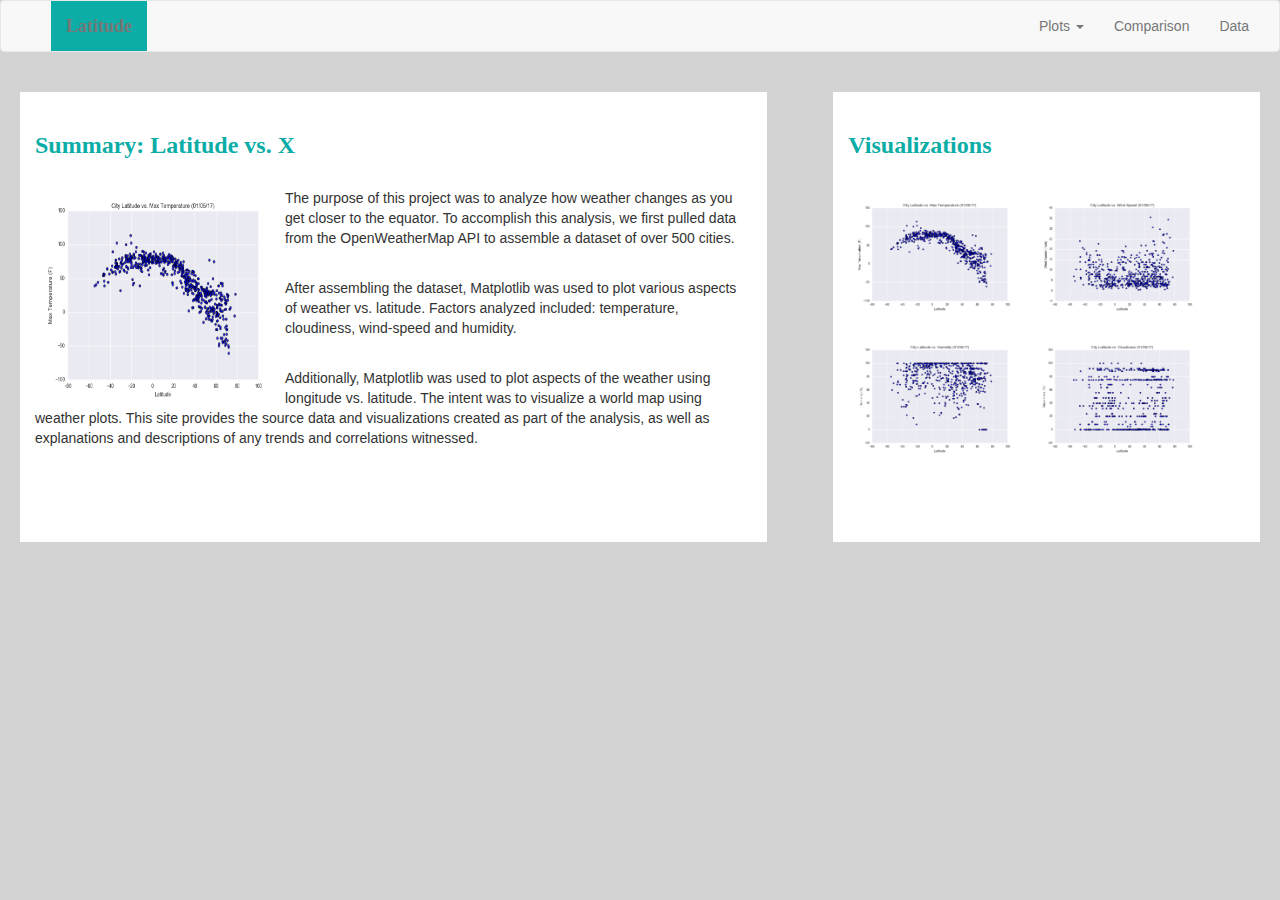
<file: index.html>
<!DOCTYPE html>
<html lang="en">

<head>
  <meta charset="UTF-8">
  <title>Web Visualization-Weather Dashboard</title>
  <link rel="stylesheet" href="https://maxcdn.bootstrapcdn.com/bootstrap/3.3.7/css/bootstrap.min.css">
  <link rel="stylesheet" href="style.css">
</head>

<body>
    <nav class="navbar navbar-default">
        <div class="container-fluid">
          <!-- Brand and toggle get grouped for better mobile display -->
          <div class="navbar-header">
            <button type="button" class="navbar-toggle collapsed" data-toggle="collapse" data-target="#bs-example-navbar-collapse-1" aria-expanded="false">
            <span class="sr-only">Toggle navigation</span>
            <span class="icon-bar"></span>
            <span class="icon-bar"></span>
            <span class="icon-bar"></span>
          </button>
            <a class="navbar-brand" href="index.html">Latitude</a>
          </div>
    
          <!-- Collect the nav links, forms, and other content for toggling -->
          <div class="collapse navbar-collapse" id="bs-example-navbar-collapse-1">
            <ul class="nav navbar-nav navbar-right">
              <li class="dropdown">
                <a href="#" class="dropdown-toggle" data-toggle="dropdown" role="button" aria-haspopup="true" aria-expanded="false">Plots <span class="caret"></span></a>
                <ul class="dropdown-menu">
                  <li><a href="lat_temps.html">Latitude vs. Max Temperature</a></li>
                  <li><a href="lat_hum.html">Latitude vs. Humidity</a></li>
                  <li><a href="lat_cloud.html">Latitude vs. Cloudiness</a></li>
                  <li><a href="lat_wind.html">Latitude vs. Wind Speed</a></li>
                </ul>
              </li>
              <li><a href="comparison.html">Comparison</a></li>
              <li><a href="data.html">Data</a></li>
            </ul>
          </div>
          <!-- /.navbar-collapse -->
        </div>
        <!-- /.container-fluid -->
      </nav>

  <!-- Creates the Overall Grid --> 
  
  <div class="container"></div>
    <div calss="row">
      <div class="col-md-7 pad top first-box"> <br>
       <h3>Summary: Latitude vs. X</h3> <br>

       <div class="pull-left">
          <img src="Fig1.png" alt="Latitude vs. Max Temperature" width="250" height="220">
        </div>

        <div class="text-left">
     
          <p> The purpose of this project was to analyze how weather changes as you get closer to the
              equator.  To accomplish this analysis, we first pulled data from the OpenWeatherMap
              API to assemble a dataset of over 500 cities. </p> <br>
          <p> After assembling the dataset, Matplotlib was used to plot various aspects of weather
              vs. latitude. Factors analyzed included: temperature, cloudiness, wind-speed and humidity. </p> <br>
          <p> Additionally, Matplotlib was used to plot aspects of the weather using longitude
              vs. latitude. The intent was to visualize a world map using weather plots. This site
              provides the source data and visualizations created as part of the analysis,
              as well as explanations and descriptions of any trends and correlations witnessed. </p>
        </div>
      </div>
      

      <div class="col-md-4 pad top second-box"> <br>
       <h3>Visualizations <br> <br></h3>
       <div class="pull-right">
          <a href="lat_temps.html"><img src="Fig1.png" alt="Latitude vs. Max Temperature" width="45%" height="50%"></a> 
          <a href="lat_wind.html"><img src="Fig4.png" alt="Latitude vs. Wind Speed" width="45%" height="50%"></a><br> <br>
        </div>

        <div class="pull-right">
            <a href="lat_hum.html"><img src="Fig2.png" alt="Latitude vs. Humidity" width="45%" height="50%"></a>
            <a href="lat_cloud.html"><img src="Fig3.png" alt="Latitude vs. Cloudiness" width="45%" height="50%"></a><br> <br>
        </div>
      </div>

    </div>
  </div>
 


</body>
<script src="https://cdnjs.cloudflare.com/ajax/libs/jquery/3.3.1/jquery.min.js"></script>
<script src="https://cdnjs.cloudflare.com/ajax/libs/twitter-bootstrap/3.3.7/js/bootstrap.min.js"></script>
  
</html>
</file>
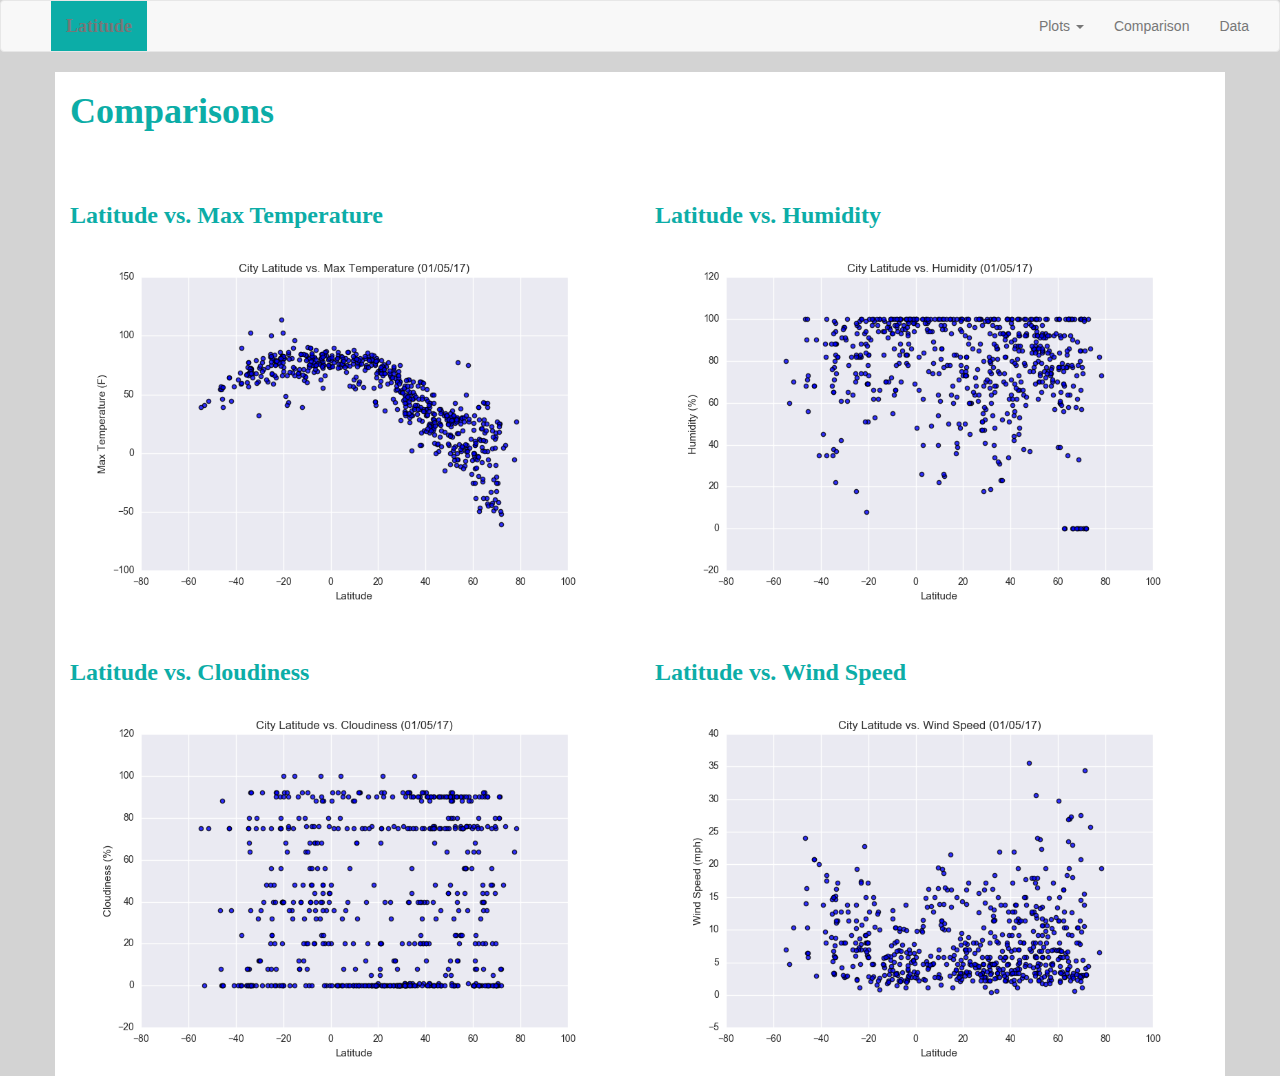
<file: comparison.html>
<!DOCTYPE html>
<html lang="en">

<head>
  <meta charset="UTF-8">
  <title>Web Visualization-Weather Dashboard</title>
  <link rel="stylesheet" href="https://maxcdn.bootstrapcdn.com/bootstrap/3.3.7/css/bootstrap.min.css">
  <link rel="stylesheet" href="style.css">
</head>

<body>
  <nav class="navbar navbar-default">
    <div class="container-fluid">
      <!-- Brand and toggle get grouped for better mobile display -->
      <div class="navbar-header">
        <button type="button" class="navbar-toggle collapsed" data-toggle="collapse" data-target="#bs-example-navbar-collapse-1" aria-expanded="false">
        <span class="sr-only">Toggle navigation</span>
        <span class="icon-bar"></span>
        <span class="icon-bar"></span>
        <span class="icon-bar"></span>
      </button>
        <a class="navbar-brand" href="index.html">Latitude</a>
      </div>

      <!-- Collect the nav links, forms, and other content for toggling -->
      <div class="collapse navbar-collapse" id="bs-example-navbar-collapse-1">
        <ul class="nav navbar-nav navbar-right">
          <li class="dropdown">
            <a href="#" class="dropdown-toggle" data-toggle="dropdown" role="button" aria-haspopup="true" aria-expanded="false">Plots <span class="caret"></span></a>
            <ul class="dropdown-menu">
              <li><a href="lat_temps.html">Latitude vs. Max Temperature</a></li>
              <li><a href="lat_hum.html">Latitude vs. Humidity</a></li>
              <li><a href="lat_cloud.html">Latitude vs. Cloudiness</a></li>
              <li><a href="lat_wind.html">Latitude vs. Wind Speed</a></li>
            </ul>
          </li>
          <li><a href="comparison.html">Comparison</a></li>
          <li><a href="data.html">Data</a></li>
        </ul>
      </div>
      <!-- /.navbar-collapse -->
    </div>
    <!-- /.container-fluid -->
  </nav>

  <!-- Creates the Overall Grid -->
  <div class="container">

    <h1>Comparisons</h1> <br>

    <!-- First Row -->
    <div class="row">

        <div class="col-md-6 pad top"> <br>

          <div class="pull-left">
            <h3>Latitude vs. Max Temperature</h3>
            <a target="_blank" href="Fig1.png"><img src="Fig1.png" alt="Latitude vs. Max Temperature" width="100%" height="100%"></a>
          </div>

        </div>

        <div class="col-md-6 pad top"> <br>

          <div class="pull-left">
            <h3>Latitude vs. Humidity</h3>
            <a target="_blank" href="Fig2.png"><img src="Fig2.png" alt="Latitude vs. Humidity" width="100%" height="100%"></a>
          </div>

        </div>

    </div>

    <div class="row">

        <div class="col-md-6 pad top"> <br>

          <div class="pull-left">
            <h3>Latitude vs. Cloudiness</h3>
            <a target="_blank" href="Fig3.png"><img src="Fig3.png" alt="Latitude vs. Cloudiness" width="100%" height="100%"></a>
          </div>

        </div>

        <div class="col-md-6 pad top"> <br>

          <div class="pull-left">
            <h3>Latitude vs. Wind Speed</h3>
            <a target="_blank" href="Fig4.png"><img src="Fig4.png" alt="Latitude vs. Wind Speed" width="100%" height="100%"></a>
          </div>

        </div>

    </div>

    

  </div>

  </body>

  <script src="https://cdnjs.cloudflare.com/ajax/libs/jquery/3.3.1/jquery.min.js"></script>
  <script src="https://cdnjs.cloudflare.com/ajax/libs/twitter-bootstrap/3.3.7/js/bootstrap.min.js"></script>

  </html>
</file>
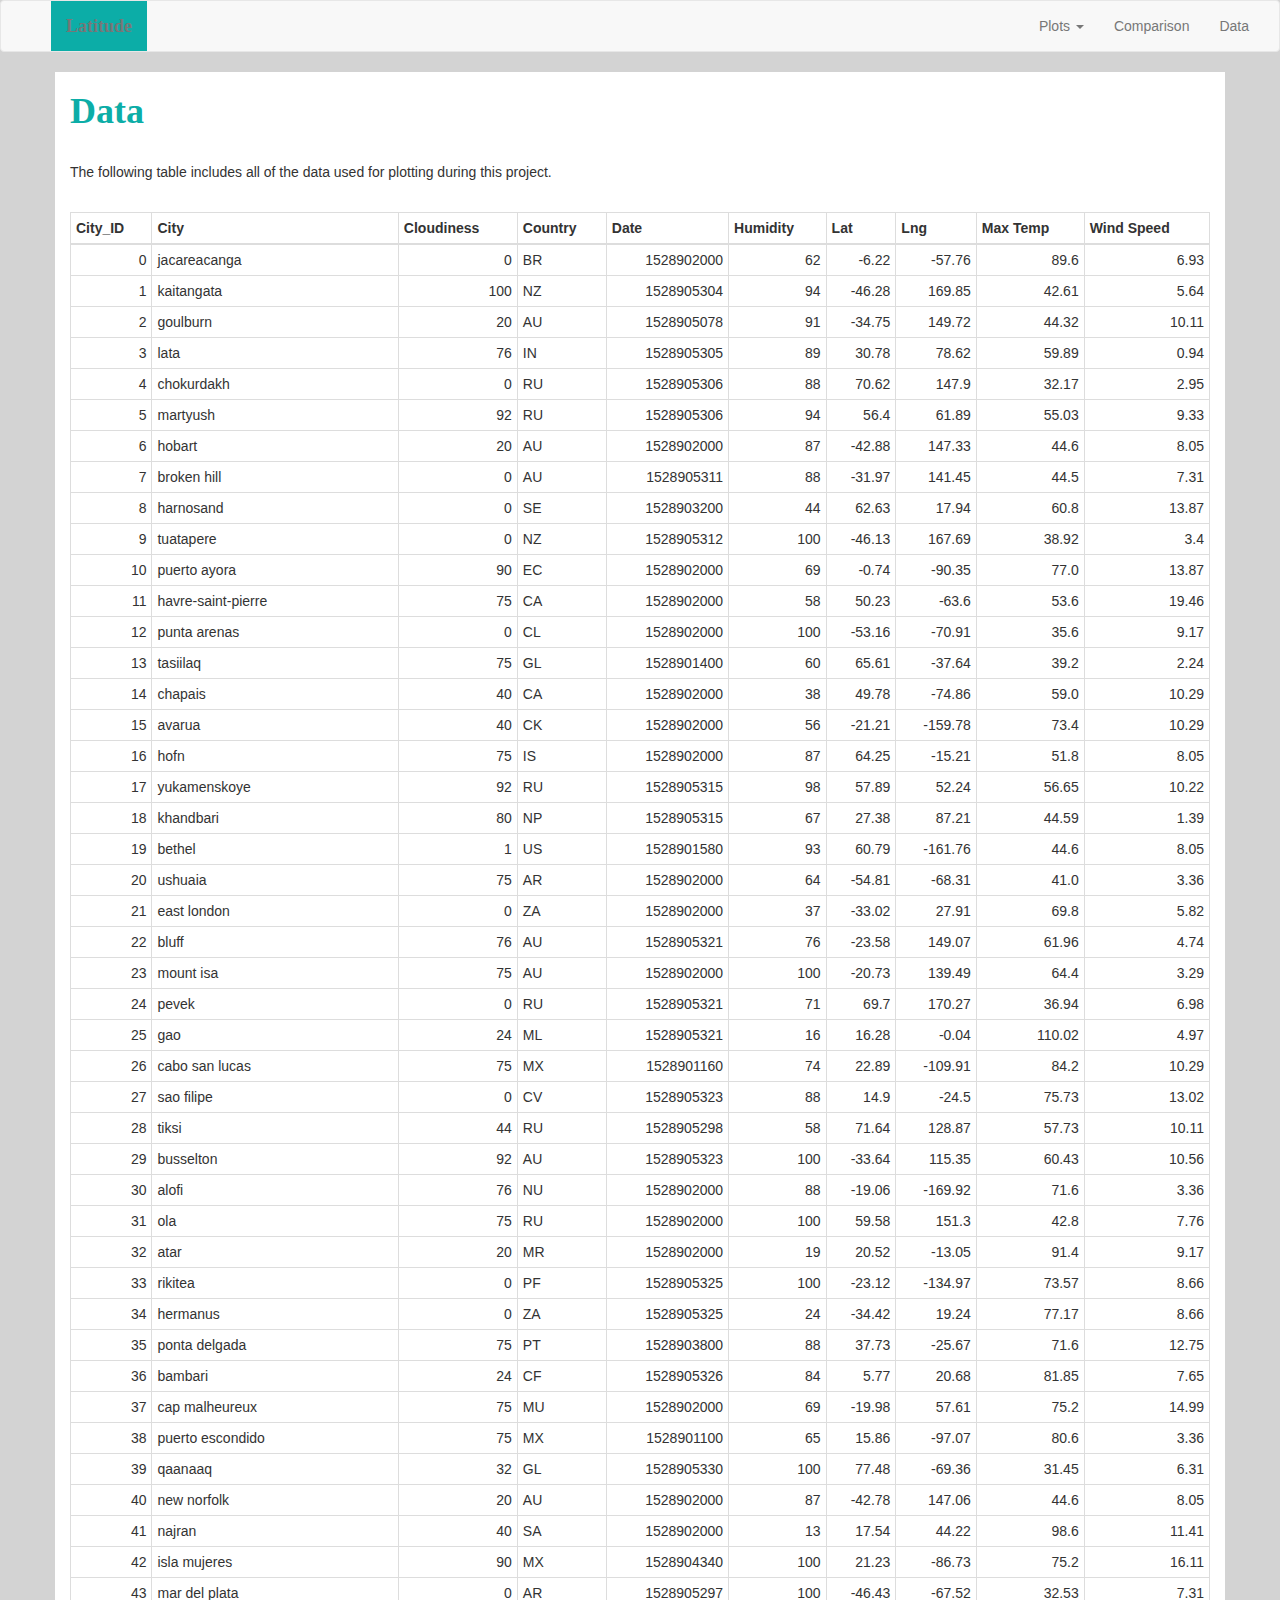
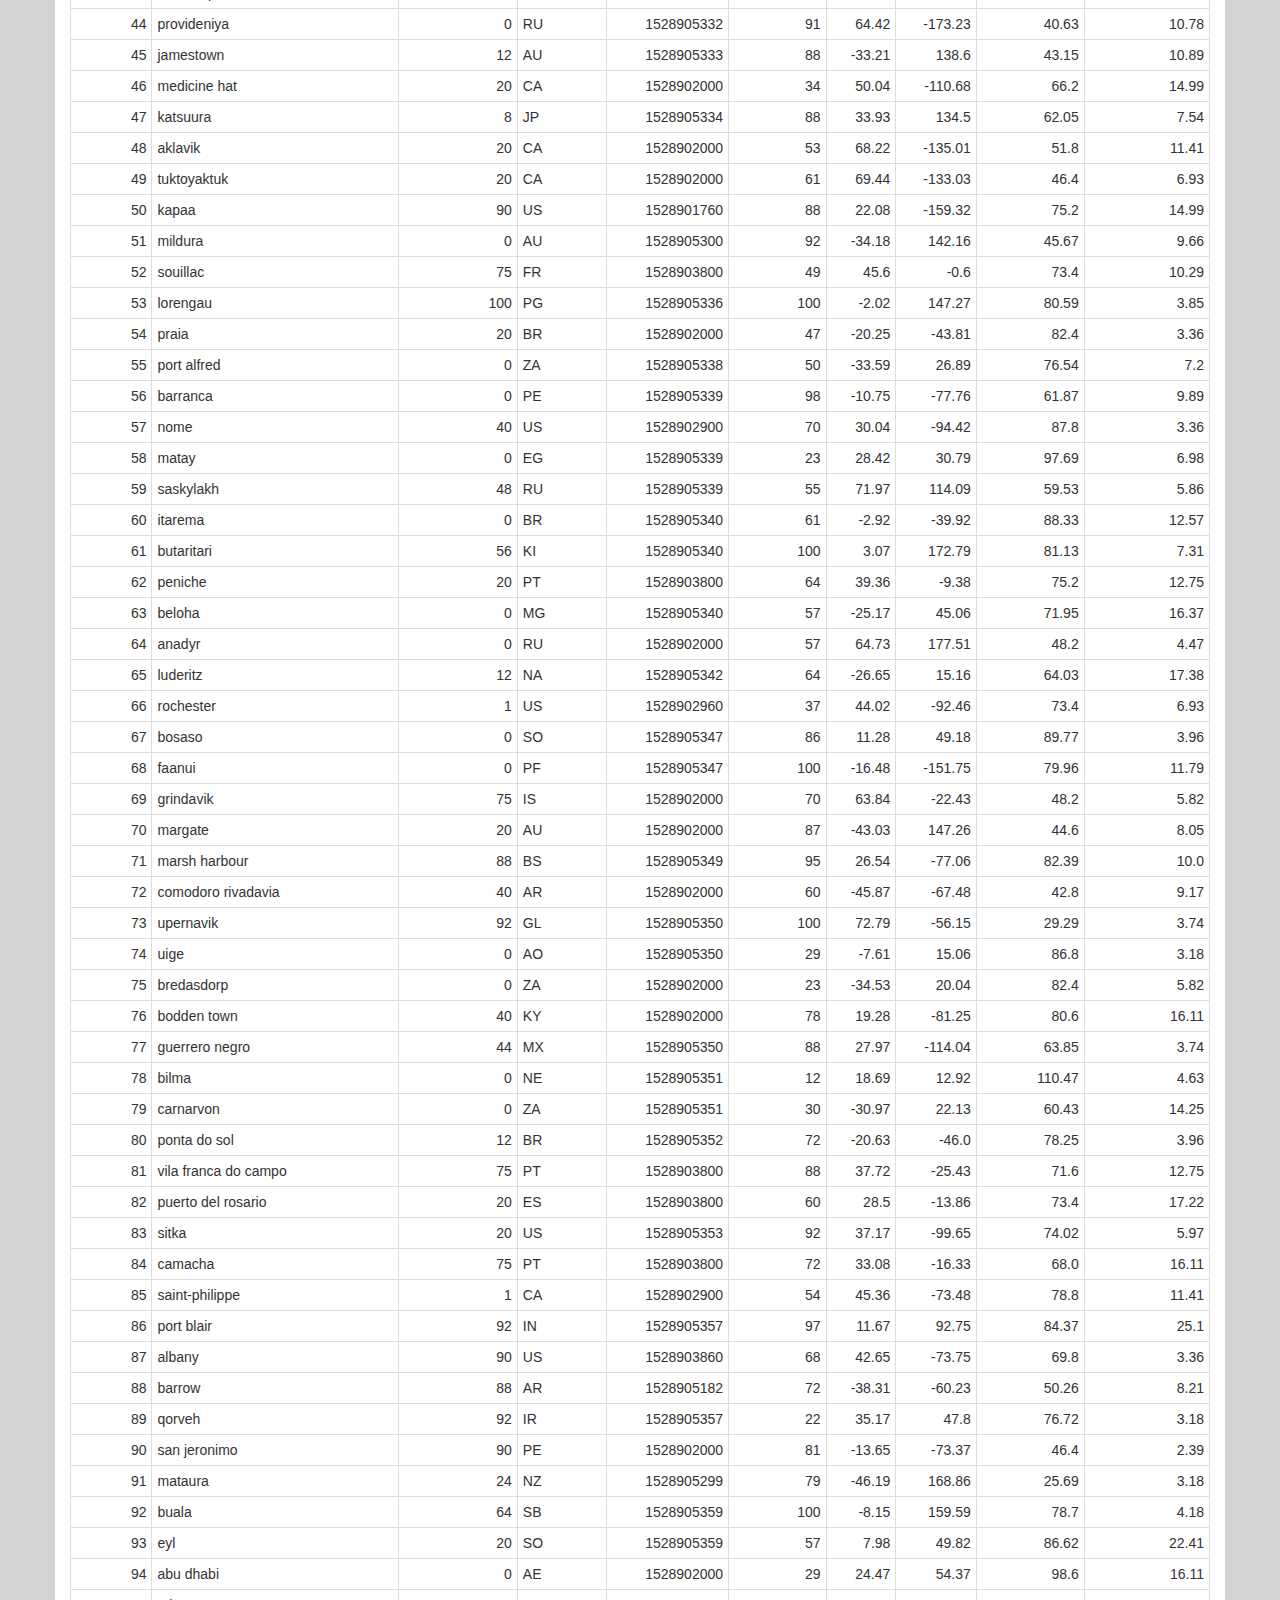
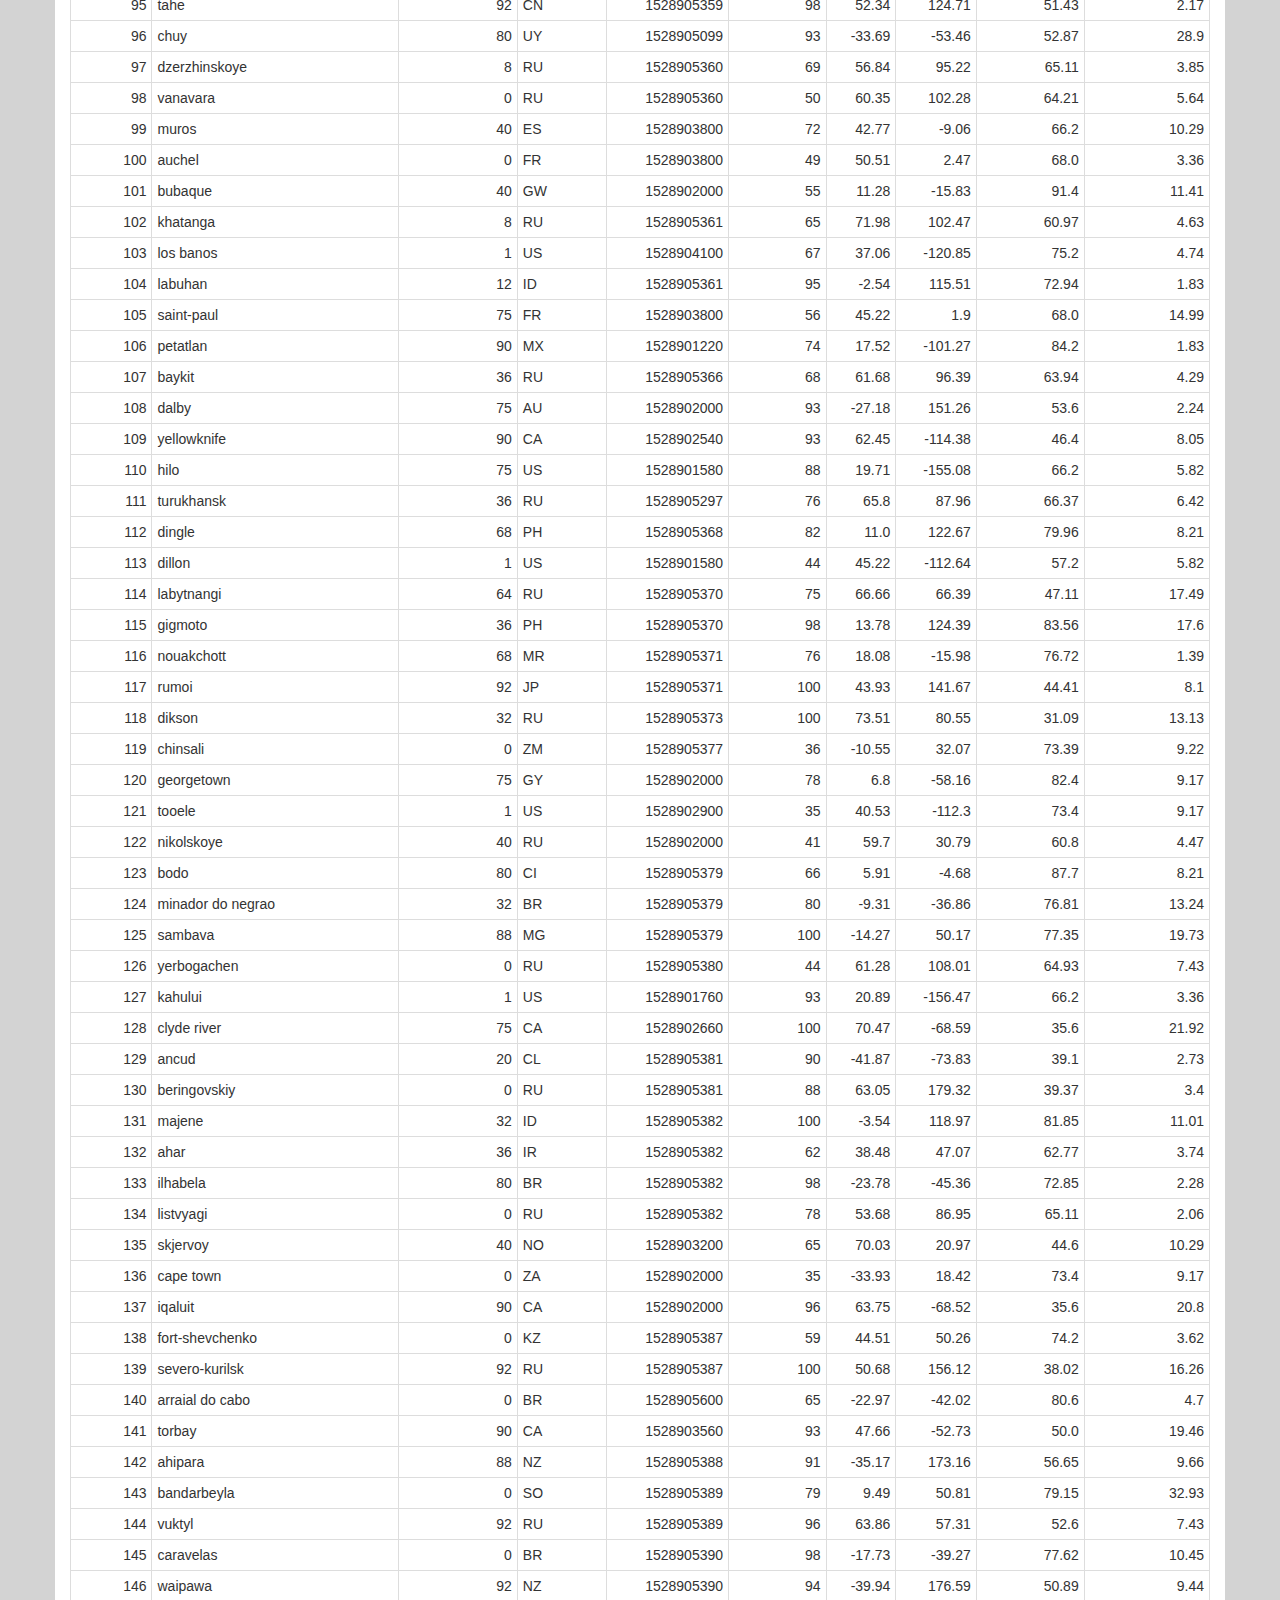
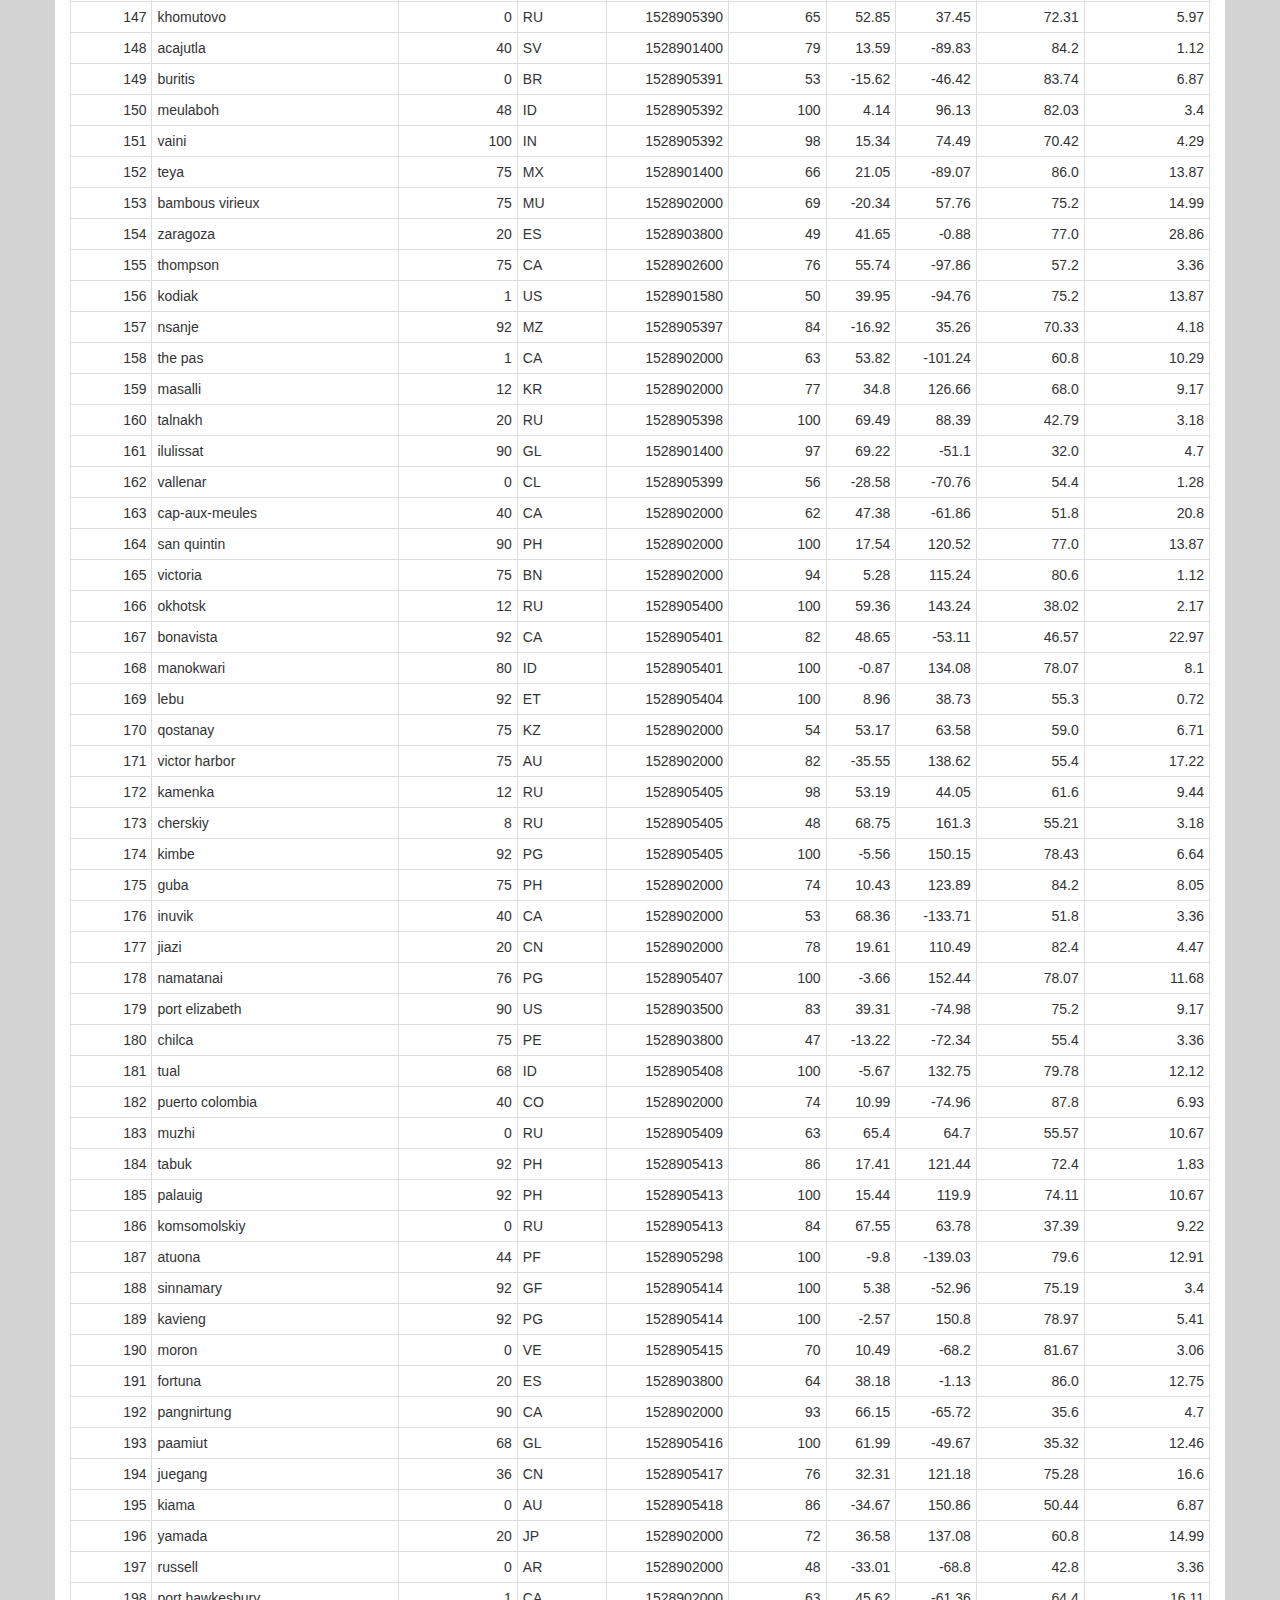
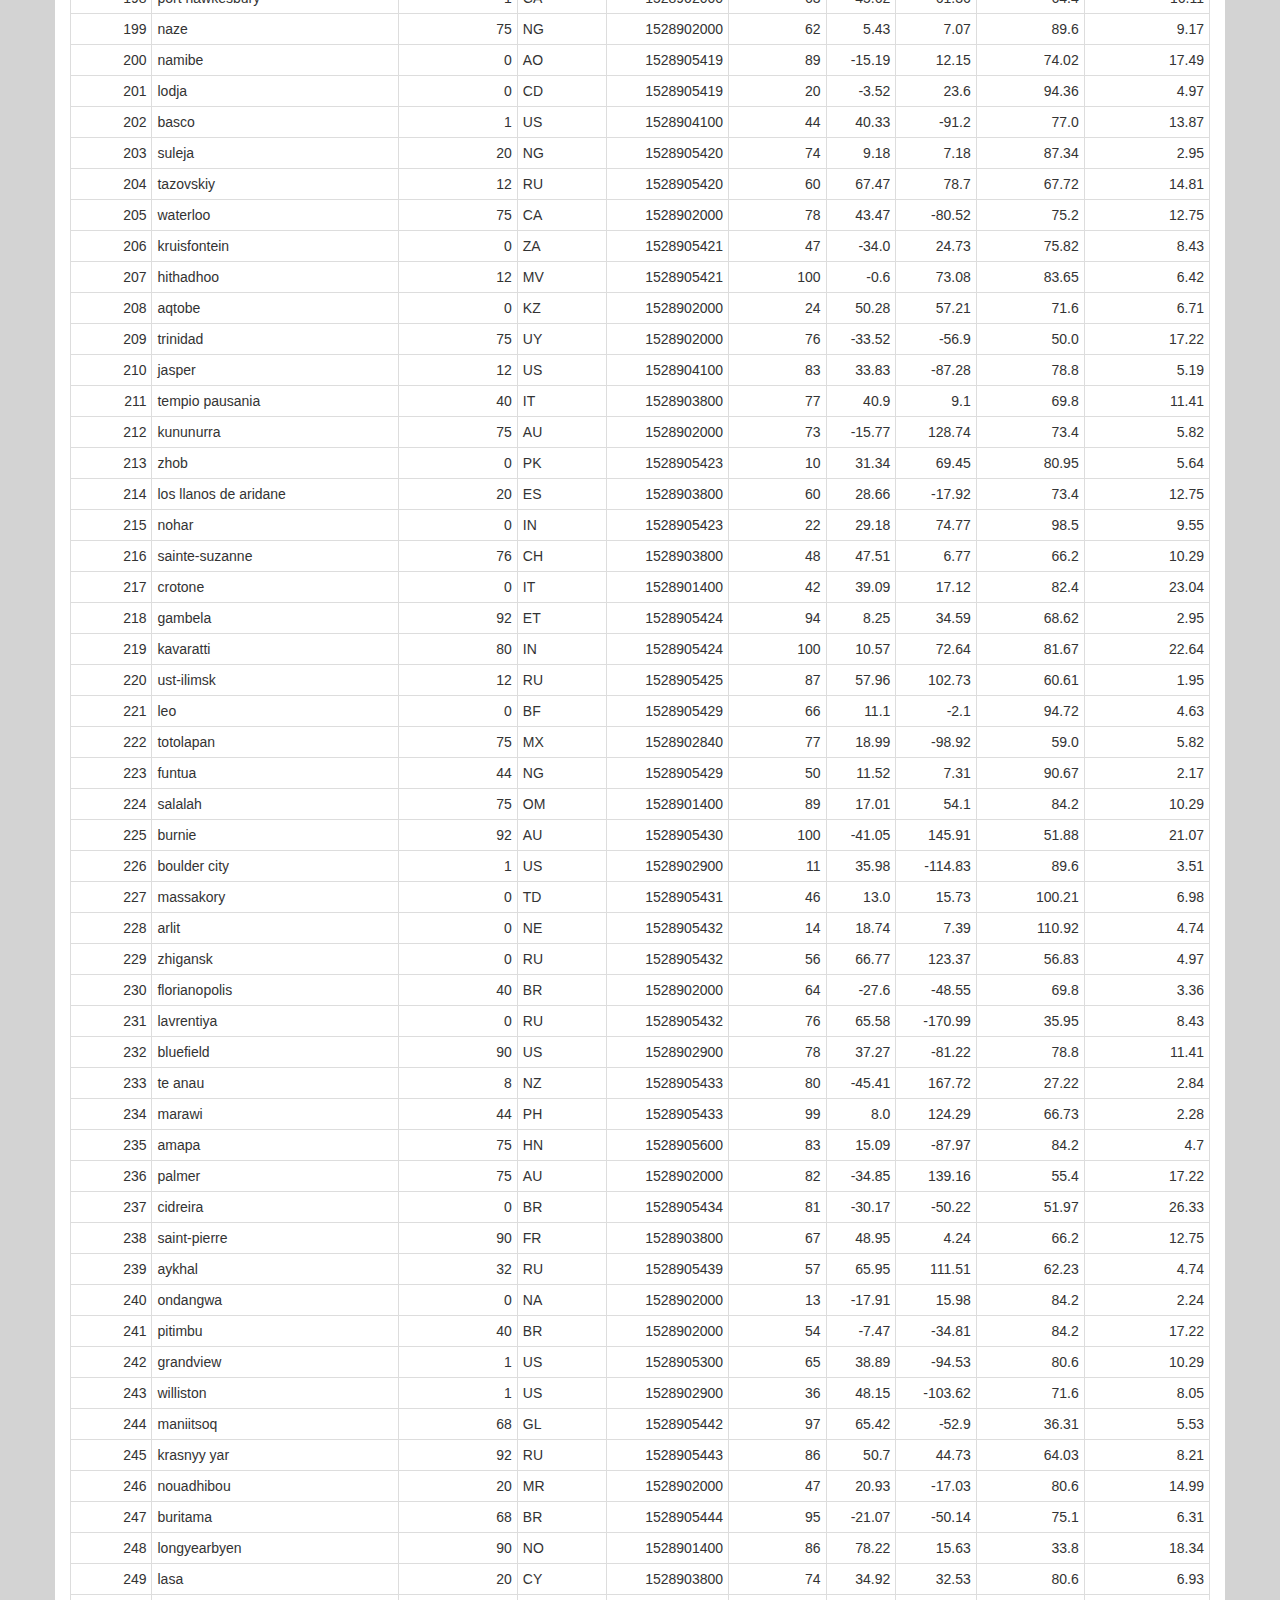
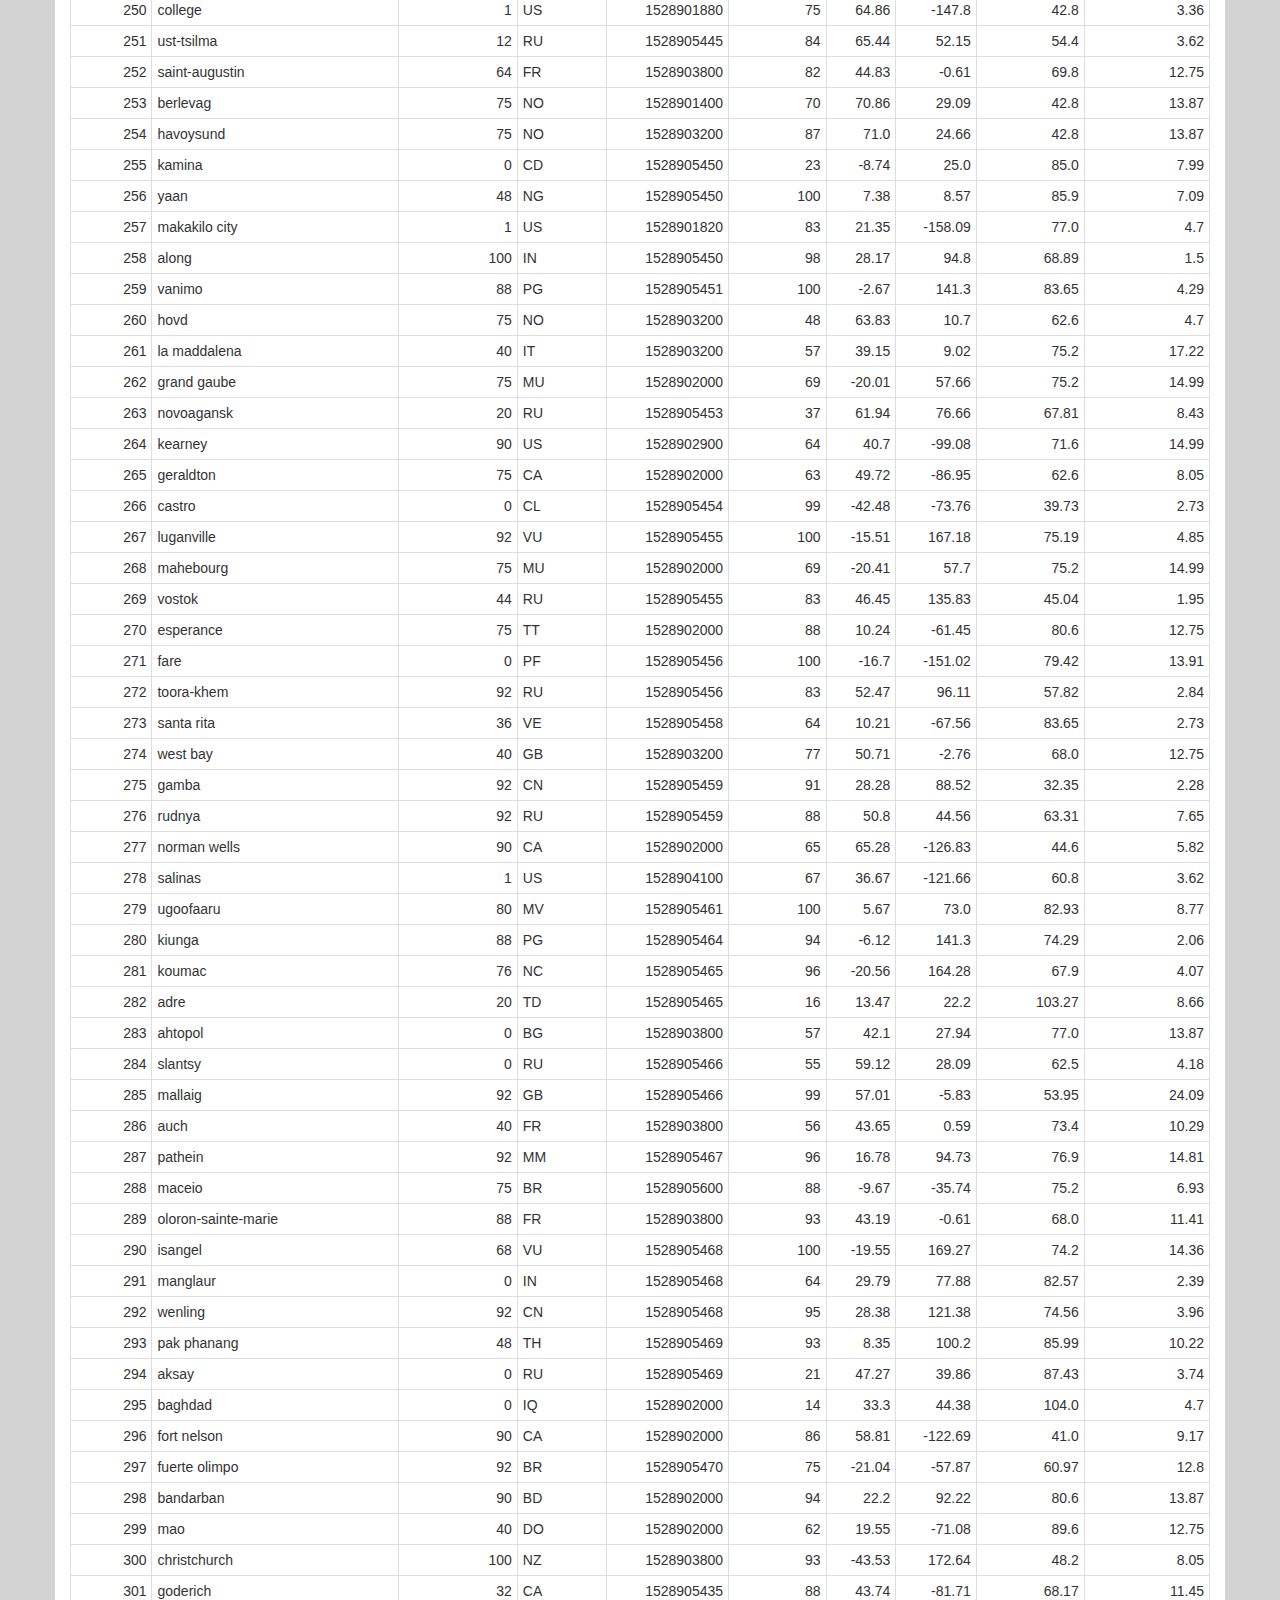
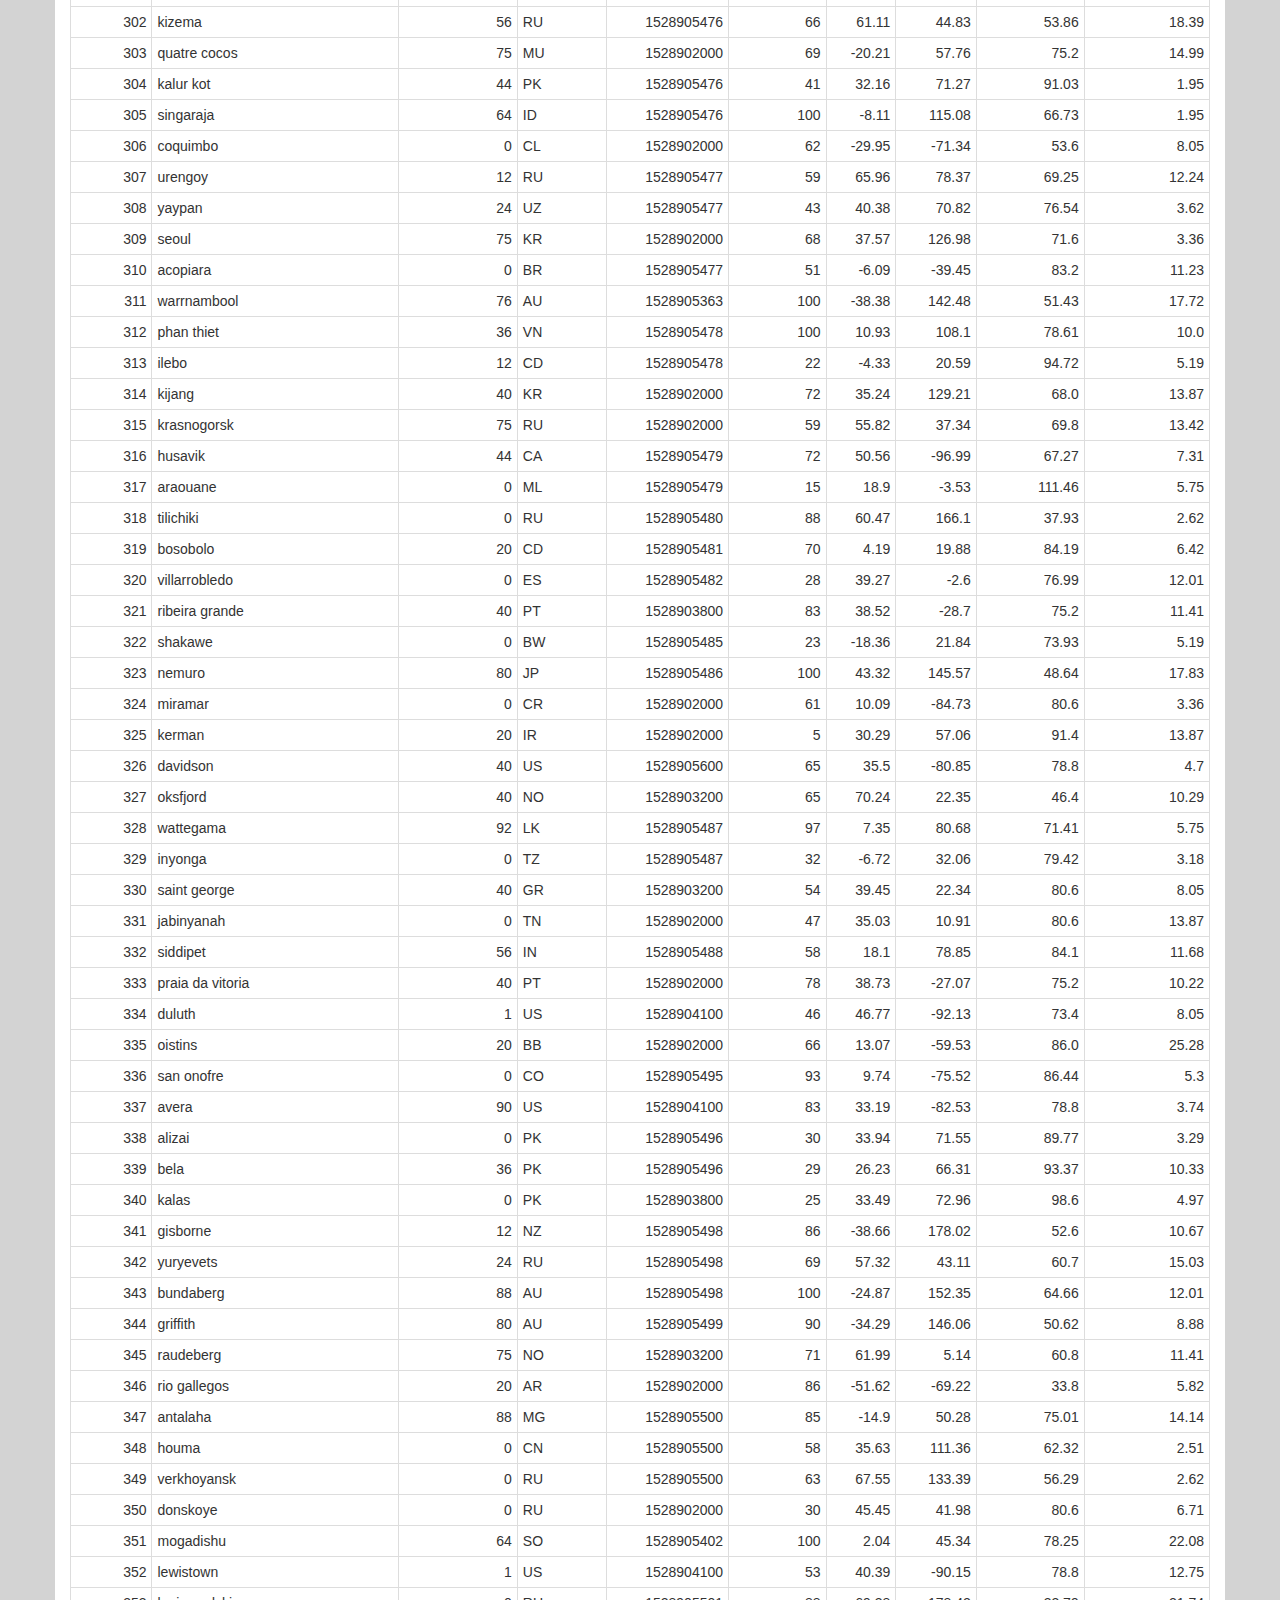
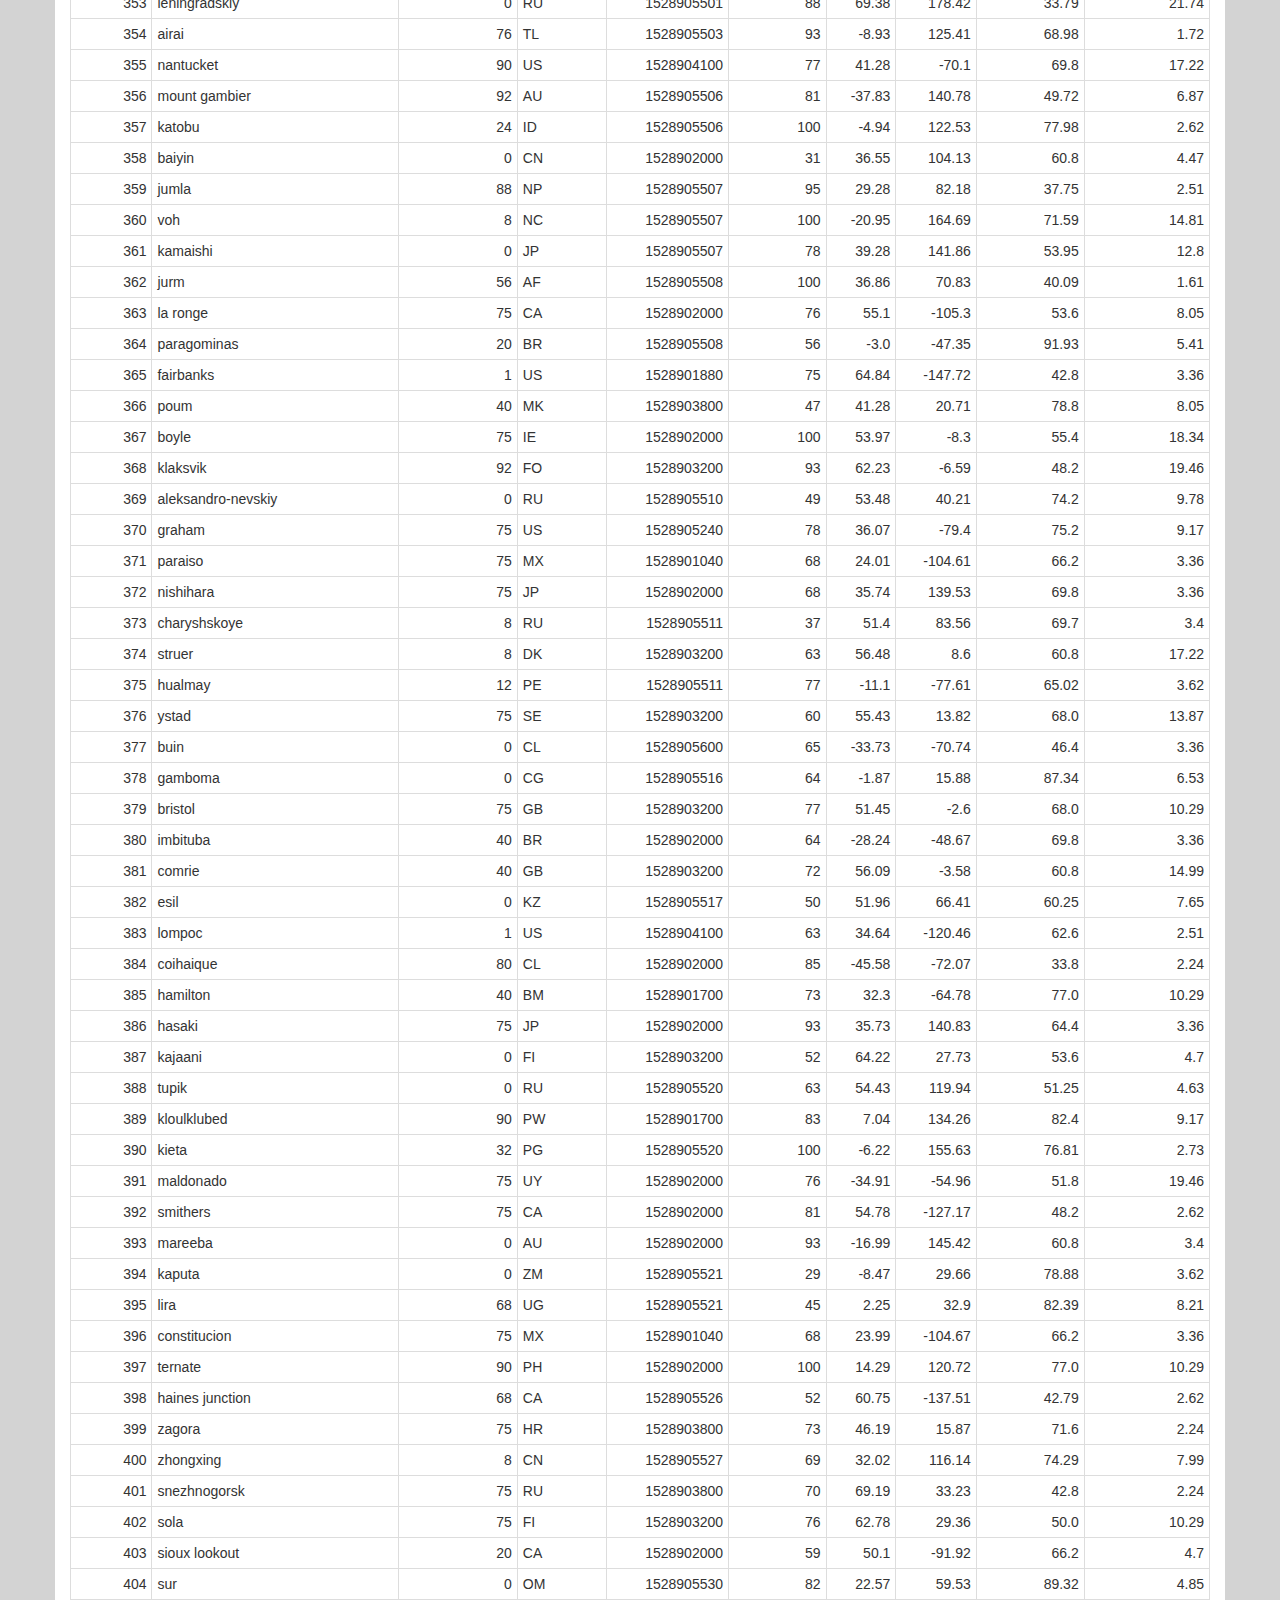
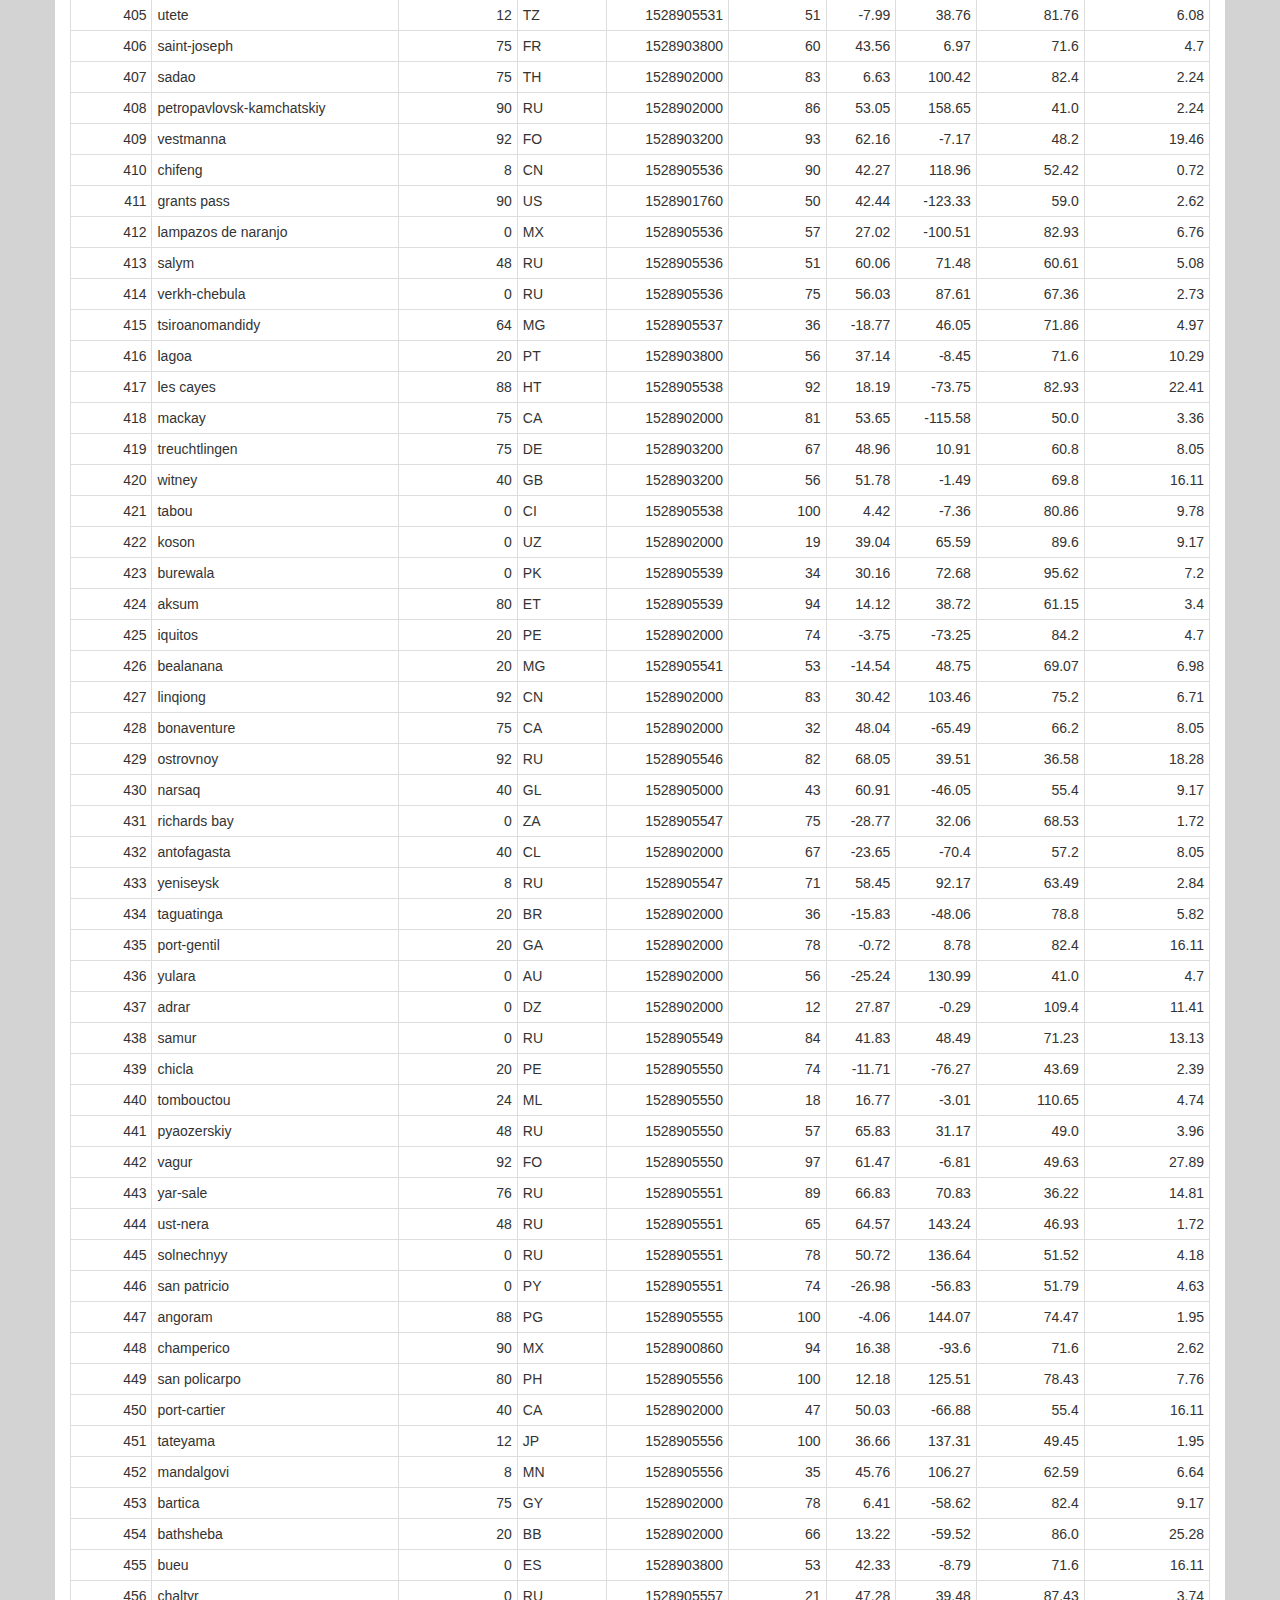
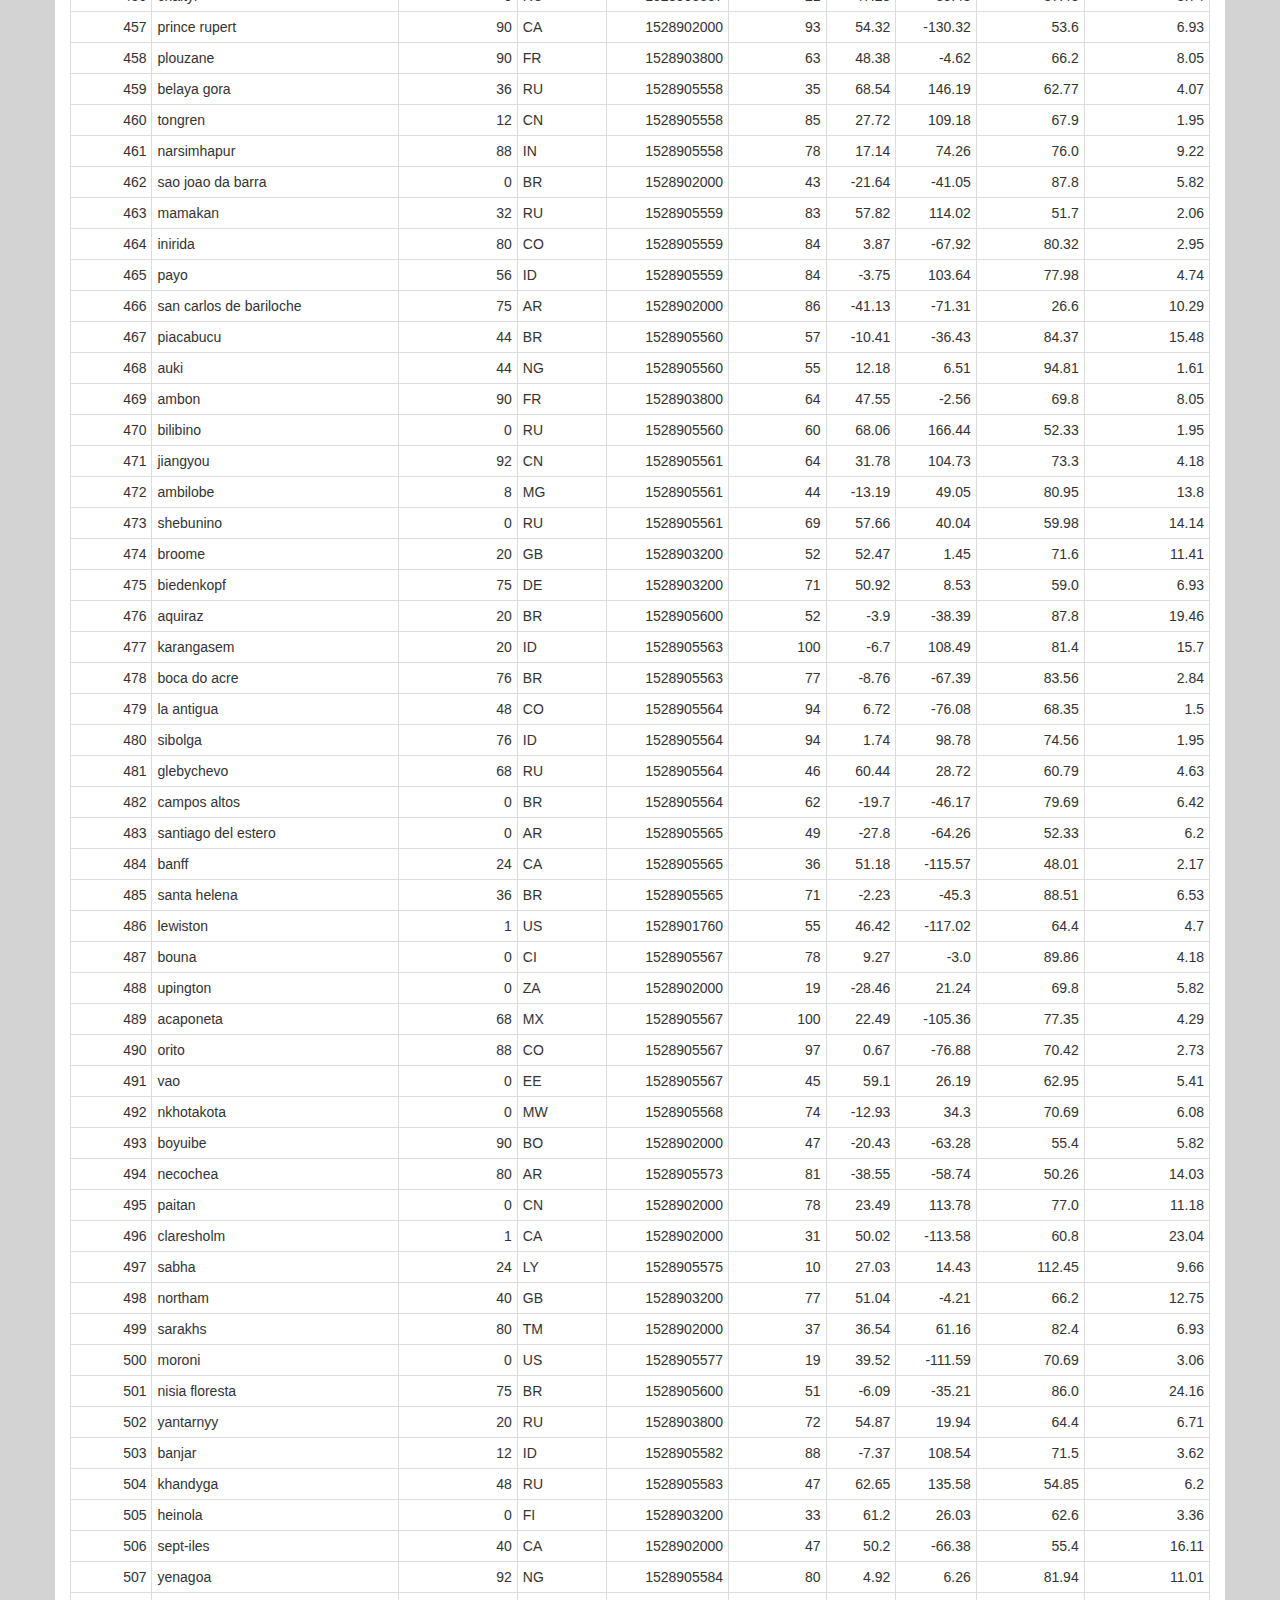
<file: data.html>
<!DOCTYPE html>
<html lang="en">

<head>
  <meta charset="UTF-8">
  <title>Web Visualization-Weather Dashboard</title>
  <link rel="stylesheet" href="https://maxcdn.bootstrapcdn.com/bootstrap/3.3.7/css/bootstrap.min.css">
  <link rel="stylesheet" href="style.css">
</head>

<body>
  <nav class="navbar navbar-default">
    <div class="container-fluid">
      <!-- Brand and toggle get grouped for better mobile display -->
      <div class="navbar-header">
        <button type="button" class="navbar-toggle collapsed" data-toggle="collapse" data-target="#bs-example-navbar-collapse-1" aria-expanded="false">
        <span class="sr-only">Toggle navigation</span>
        <span class="icon-bar"></span>
        <span class="icon-bar"></span>
        <span class="icon-bar"></span>
      </button>
        <a class="navbar-brand" href="index.html">Latitude</a>
      </div>

      <!-- Collect the nav links, forms, and other content for toggling -->
      <div class="collapse navbar-collapse" id="bs-example-navbar-collapse-1">
        <ul class="nav navbar-nav navbar-right">
          <li class="dropdown">
            <a href="#" class="dropdown-toggle" data-toggle="dropdown" role="button" aria-haspopup="true" aria-expanded="false">Plots <span class="caret"></span></a>
            <ul class="dropdown-menu">
              <li><a href="lat_temps.html">Latitude vs. Max Temperature</a></li>
              <li><a href="lat_hum.html">Latitude vs. Humidity</a></li>
              <li><a href="lat_cloud.html">Latitude vs. Cloudiness</a></li>
              <li><a href="lat_wind.html">Latitude vs. Wind Speed</a></li>
            </ul>
          </li>
          <li><a href="comparison.html">Comparison</a></li>
          <li><a href="data.html">Data</a></li>
        </ul>
      </div>
      <!-- /.navbar-collapse -->
    </div>
    <!-- /.container-fluid -->
  </nav>
<!-- Creates the Overall Grid -->
<div class="container">

    <h1>Data</h1> <br>

    <p>The following table includes all of the data used for plotting during this project.</p><br>

    <!-- First Row -->
    <div class="row">

      <div class="col-md-12 pad top">

          <div class="pull-center">

<table class="table table-bordered table-hover table-condensed">
<thead><tr><th title="Field #1">City_ID</th>
<th title="Field #2">City</th>
<th title="Field #3">Cloudiness</th>
<th title="Field #4">Country</th>
<th title="Field #5">Date</th>
<th title="Field #6">Humidity</th>
<th title="Field #7">Lat</th>
<th title="Field #8">Lng</th>
<th title="Field #9">Max Temp</th>
<th title="Field #10">Wind Speed</th>
</tr></thead>
<tbody><tr>
<td align="right">0</td>
<td>jacareacanga</td>
<td align="right">0</td>
<td>BR</td>
<td align="right">1528902000</td>
<td align="right">62</td>
<td align="right">-6.22</td>
<td align="right">-57.76</td>
<td align="right">89.6</td>
<td align="right">6.93</td>
</tr>
<tr>
<td align="right">1</td>
<td>kaitangata</td>
<td align="right">100</td>
<td>NZ</td>
<td align="right">1528905304</td>
<td align="right">94</td>
<td align="right">-46.28</td>
<td align="right">169.85</td>
<td align="right">42.61</td>
<td align="right">5.64</td>
</tr>
<tr>
<td align="right">2</td>
<td>goulburn</td>
<td align="right">20</td>
<td>AU</td>
<td align="right">1528905078</td>
<td align="right">91</td>
<td align="right">-34.75</td>
<td align="right">149.72</td>
<td align="right">44.32</td>
<td align="right">10.11</td>
</tr>
<tr>
<td align="right">3</td>
<td>lata</td>
<td align="right">76</td>
<td>IN</td>
<td align="right">1528905305</td>
<td align="right">89</td>
<td align="right">30.78</td>
<td align="right">78.62</td>
<td align="right">59.89</td>
<td align="right">0.94</td>
</tr>
<tr>
<td align="right">4</td>
<td>chokurdakh</td>
<td align="right">0</td>
<td>RU</td>
<td align="right">1528905306</td>
<td align="right">88</td>
<td align="right">70.62</td>
<td align="right">147.9</td>
<td align="right">32.17</td>
<td align="right">2.95</td>
</tr>
<tr>
<td align="right">5</td>
<td>martyush</td>
<td align="right">92</td>
<td>RU</td>
<td align="right">1528905306</td>
<td align="right">94</td>
<td align="right">56.4</td>
<td align="right">61.89</td>
<td align="right">55.03</td>
<td align="right">9.33</td>
</tr>
<tr>
<td align="right">6</td>
<td>hobart</td>
<td align="right">20</td>
<td>AU</td>
<td align="right">1528902000</td>
<td align="right">87</td>
<td align="right">-42.88</td>
<td align="right">147.33</td>
<td align="right">44.6</td>
<td align="right">8.05</td>
</tr>
<tr>
<td align="right">7</td>
<td>broken hill</td>
<td align="right">0</td>
<td>AU</td>
<td align="right">1528905311</td>
<td align="right">88</td>
<td align="right">-31.97</td>
<td align="right">141.45</td>
<td align="right">44.5</td>
<td align="right">7.31</td>
</tr>
<tr>
<td align="right">8</td>
<td>harnosand</td>
<td align="right">0</td>
<td>SE</td>
<td align="right">1528903200</td>
<td align="right">44</td>
<td align="right">62.63</td>
<td align="right">17.94</td>
<td align="right">60.8</td>
<td align="right">13.87</td>
</tr>
<tr>
<td align="right">9</td>
<td>tuatapere</td>
<td align="right">0</td>
<td>NZ</td>
<td align="right">1528905312</td>
<td align="right">100</td>
<td align="right">-46.13</td>
<td align="right">167.69</td>
<td align="right">38.92</td>
<td align="right">3.4</td>
</tr>
<tr>
<td align="right">10</td>
<td>puerto ayora</td>
<td align="right">90</td>
<td>EC</td>
<td align="right">1528902000</td>
<td align="right">69</td>
<td align="right">-0.74</td>
<td align="right">-90.35</td>
<td align="right">77.0</td>
<td align="right">13.87</td>
</tr>
<tr>
<td align="right">11</td>
<td>havre-saint-pierre</td>
<td align="right">75</td>
<td>CA</td>
<td align="right">1528902000</td>
<td align="right">58</td>
<td align="right">50.23</td>
<td align="right">-63.6</td>
<td align="right">53.6</td>
<td align="right">19.46</td>
</tr>
<tr>
<td align="right">12</td>
<td>punta arenas</td>
<td align="right">0</td>
<td>CL</td>
<td align="right">1528902000</td>
<td align="right">100</td>
<td align="right">-53.16</td>
<td align="right">-70.91</td>
<td align="right">35.6</td>
<td align="right">9.17</td>
</tr>
<tr>
<td align="right">13</td>
<td>tasiilaq</td>
<td align="right">75</td>
<td>GL</td>
<td align="right">1528901400</td>
<td align="right">60</td>
<td align="right">65.61</td>
<td align="right">-37.64</td>
<td align="right">39.2</td>
<td align="right">2.24</td>
</tr>
<tr>
<td align="right">14</td>
<td>chapais</td>
<td align="right">40</td>
<td>CA</td>
<td align="right">1528902000</td>
<td align="right">38</td>
<td align="right">49.78</td>
<td align="right">-74.86</td>
<td align="right">59.0</td>
<td align="right">10.29</td>
</tr>
<tr>
<td align="right">15</td>
<td>avarua</td>
<td align="right">40</td>
<td>CK</td>
<td align="right">1528902000</td>
<td align="right">56</td>
<td align="right">-21.21</td>
<td align="right">-159.78</td>
<td align="right">73.4</td>
<td align="right">10.29</td>
</tr>
<tr>
<td align="right">16</td>
<td>hofn</td>
<td align="right">75</td>
<td>IS</td>
<td align="right">1528902000</td>
<td align="right">87</td>
<td align="right">64.25</td>
<td align="right">-15.21</td>
<td align="right">51.8</td>
<td align="right">8.05</td>
</tr>
<tr>
<td align="right">17</td>
<td>yukamenskoye</td>
<td align="right">92</td>
<td>RU</td>
<td align="right">1528905315</td>
<td align="right">98</td>
<td align="right">57.89</td>
<td align="right">52.24</td>
<td align="right">56.65</td>
<td align="right">10.22</td>
</tr>
<tr>
<td align="right">18</td>
<td>khandbari</td>
<td align="right">80</td>
<td>NP</td>
<td align="right">1528905315</td>
<td align="right">67</td>
<td align="right">27.38</td>
<td align="right">87.21</td>
<td align="right">44.59</td>
<td align="right">1.39</td>
</tr>
<tr>
<td align="right">19</td>
<td>bethel</td>
<td align="right">1</td>
<td>US</td>
<td align="right">1528901580</td>
<td align="right">93</td>
<td align="right">60.79</td>
<td align="right">-161.76</td>
<td align="right">44.6</td>
<td align="right">8.05</td>
</tr>
<tr>
<td align="right">20</td>
<td>ushuaia</td>
<td align="right">75</td>
<td>AR</td>
<td align="right">1528902000</td>
<td align="right">64</td>
<td align="right">-54.81</td>
<td align="right">-68.31</td>
<td align="right">41.0</td>
<td align="right">3.36</td>
</tr>
<tr>
<td align="right">21</td>
<td>east london</td>
<td align="right">0</td>
<td>ZA</td>
<td align="right">1528902000</td>
<td align="right">37</td>
<td align="right">-33.02</td>
<td align="right">27.91</td>
<td align="right">69.8</td>
<td align="right">5.82</td>
</tr>
<tr>
<td align="right">22</td>
<td>bluff</td>
<td align="right">76</td>
<td>AU</td>
<td align="right">1528905321</td>
<td align="right">76</td>
<td align="right">-23.58</td>
<td align="right">149.07</td>
<td align="right">61.96</td>
<td align="right">4.74</td>
</tr>
<tr>
<td align="right">23</td>
<td>mount isa</td>
<td align="right">75</td>
<td>AU</td>
<td align="right">1528902000</td>
<td align="right">100</td>
<td align="right">-20.73</td>
<td align="right">139.49</td>
<td align="right">64.4</td>
<td align="right">3.29</td>
</tr>
<tr>
<td align="right">24</td>
<td>pevek</td>
<td align="right">0</td>
<td>RU</td>
<td align="right">1528905321</td>
<td align="right">71</td>
<td align="right">69.7</td>
<td align="right">170.27</td>
<td align="right">36.94</td>
<td align="right">6.98</td>
</tr>
<tr>
<td align="right">25</td>
<td>gao</td>
<td align="right">24</td>
<td>ML</td>
<td align="right">1528905321</td>
<td align="right">16</td>
<td align="right">16.28</td>
<td align="right">-0.04</td>
<td align="right">110.02</td>
<td align="right">4.97</td>
</tr>
<tr>
<td align="right">26</td>
<td>cabo san lucas</td>
<td align="right">75</td>
<td>MX</td>
<td align="right">1528901160</td>
<td align="right">74</td>
<td align="right">22.89</td>
<td align="right">-109.91</td>
<td align="right">84.2</td>
<td align="right">10.29</td>
</tr>
<tr>
<td align="right">27</td>
<td>sao filipe</td>
<td align="right">0</td>
<td>CV</td>
<td align="right">1528905323</td>
<td align="right">88</td>
<td align="right">14.9</td>
<td align="right">-24.5</td>
<td align="right">75.73</td>
<td align="right">13.02</td>
</tr>
<tr>
<td align="right">28</td>
<td>tiksi</td>
<td align="right">44</td>
<td>RU</td>
<td align="right">1528905298</td>
<td align="right">58</td>
<td align="right">71.64</td>
<td align="right">128.87</td>
<td align="right">57.73</td>
<td align="right">10.11</td>
</tr>
<tr>
<td align="right">29</td>
<td>busselton</td>
<td align="right">92</td>
<td>AU</td>
<td align="right">1528905323</td>
<td align="right">100</td>
<td align="right">-33.64</td>
<td align="right">115.35</td>
<td align="right">60.43</td>
<td align="right">10.56</td>
</tr>
<tr>
<td align="right">30</td>
<td>alofi</td>
<td align="right">76</td>
<td>NU</td>
<td align="right">1528902000</td>
<td align="right">88</td>
<td align="right">-19.06</td>
<td align="right">-169.92</td>
<td align="right">71.6</td>
<td align="right">3.36</td>
</tr>
<tr>
<td align="right">31</td>
<td>ola</td>
<td align="right">75</td>
<td>RU</td>
<td align="right">1528902000</td>
<td align="right">100</td>
<td align="right">59.58</td>
<td align="right">151.3</td>
<td align="right">42.8</td>
<td align="right">7.76</td>
</tr>
<tr>
<td align="right">32</td>
<td>atar</td>
<td align="right">20</td>
<td>MR</td>
<td align="right">1528902000</td>
<td align="right">19</td>
<td align="right">20.52</td>
<td align="right">-13.05</td>
<td align="right">91.4</td>
<td align="right">9.17</td>
</tr>
<tr>
<td align="right">33</td>
<td>rikitea</td>
<td align="right">0</td>
<td>PF</td>
<td align="right">1528905325</td>
<td align="right">100</td>
<td align="right">-23.12</td>
<td align="right">-134.97</td>
<td align="right">73.57</td>
<td align="right">8.66</td>
</tr>
<tr>
<td align="right">34</td>
<td>hermanus</td>
<td align="right">0</td>
<td>ZA</td>
<td align="right">1528905325</td>
<td align="right">24</td>
<td align="right">-34.42</td>
<td align="right">19.24</td>
<td align="right">77.17</td>
<td align="right">8.66</td>
</tr>
<tr>
<td align="right">35</td>
<td>ponta delgada</td>
<td align="right">75</td>
<td>PT</td>
<td align="right">1528903800</td>
<td align="right">88</td>
<td align="right">37.73</td>
<td align="right">-25.67</td>
<td align="right">71.6</td>
<td align="right">12.75</td>
</tr>
<tr>
<td align="right">36</td>
<td>bambari</td>
<td align="right">24</td>
<td>CF</td>
<td align="right">1528905326</td>
<td align="right">84</td>
<td align="right">5.77</td>
<td align="right">20.68</td>
<td align="right">81.85</td>
<td align="right">7.65</td>
</tr>
<tr>
<td align="right">37</td>
<td>cap malheureux</td>
<td align="right">75</td>
<td>MU</td>
<td align="right">1528902000</td>
<td align="right">69</td>
<td align="right">-19.98</td>
<td align="right">57.61</td>
<td align="right">75.2</td>
<td align="right">14.99</td>
</tr>
<tr>
<td align="right">38</td>
<td>puerto escondido</td>
<td align="right">75</td>
<td>MX</td>
<td align="right">1528901100</td>
<td align="right">65</td>
<td align="right">15.86</td>
<td align="right">-97.07</td>
<td align="right">80.6</td>
<td align="right">3.36</td>
</tr>
<tr>
<td align="right">39</td>
<td>qaanaaq</td>
<td align="right">32</td>
<td>GL</td>
<td align="right">1528905330</td>
<td align="right">100</td>
<td align="right">77.48</td>
<td align="right">-69.36</td>
<td align="right">31.45</td>
<td align="right">6.31</td>
</tr>
<tr>
<td align="right">40</td>
<td>new norfolk</td>
<td align="right">20</td>
<td>AU</td>
<td align="right">1528902000</td>
<td align="right">87</td>
<td align="right">-42.78</td>
<td align="right">147.06</td>
<td align="right">44.6</td>
<td align="right">8.05</td>
</tr>
<tr>
<td align="right">41</td>
<td>najran</td>
<td align="right">40</td>
<td>SA</td>
<td align="right">1528902000</td>
<td align="right">13</td>
<td align="right">17.54</td>
<td align="right">44.22</td>
<td align="right">98.6</td>
<td align="right">11.41</td>
</tr>
<tr>
<td align="right">42</td>
<td>isla mujeres</td>
<td align="right">90</td>
<td>MX</td>
<td align="right">1528904340</td>
<td align="right">100</td>
<td align="right">21.23</td>
<td align="right">-86.73</td>
<td align="right">75.2</td>
<td align="right">16.11</td>
</tr>
<tr>
<td align="right">43</td>
<td>mar del plata</td>
<td align="right">0</td>
<td>AR</td>
<td align="right">1528905297</td>
<td align="right">100</td>
<td align="right">-46.43</td>
<td align="right">-67.52</td>
<td align="right">32.53</td>
<td align="right">7.31</td>
</tr>
<tr>
<td align="right">44</td>
<td>provideniya</td>
<td align="right">0</td>
<td>RU</td>
<td align="right">1528905332</td>
<td align="right">91</td>
<td align="right">64.42</td>
<td align="right">-173.23</td>
<td align="right">40.63</td>
<td align="right">10.78</td>
</tr>
<tr>
<td align="right">45</td>
<td>jamestown</td>
<td align="right">12</td>
<td>AU</td>
<td align="right">1528905333</td>
<td align="right">88</td>
<td align="right">-33.21</td>
<td align="right">138.6</td>
<td align="right">43.15</td>
<td align="right">10.89</td>
</tr>
<tr>
<td align="right">46</td>
<td>medicine hat</td>
<td align="right">20</td>
<td>CA</td>
<td align="right">1528902000</td>
<td align="right">34</td>
<td align="right">50.04</td>
<td align="right">-110.68</td>
<td align="right">66.2</td>
<td align="right">14.99</td>
</tr>
<tr>
<td align="right">47</td>
<td>katsuura</td>
<td align="right">8</td>
<td>JP</td>
<td align="right">1528905334</td>
<td align="right">88</td>
<td align="right">33.93</td>
<td align="right">134.5</td>
<td align="right">62.05</td>
<td align="right">7.54</td>
</tr>
<tr>
<td align="right">48</td>
<td>aklavik</td>
<td align="right">20</td>
<td>CA</td>
<td align="right">1528902000</td>
<td align="right">53</td>
<td align="right">68.22</td>
<td align="right">-135.01</td>
<td align="right">51.8</td>
<td align="right">11.41</td>
</tr>
<tr>
<td align="right">49</td>
<td>tuktoyaktuk</td>
<td align="right">20</td>
<td>CA</td>
<td align="right">1528902000</td>
<td align="right">61</td>
<td align="right">69.44</td>
<td align="right">-133.03</td>
<td align="right">46.4</td>
<td align="right">6.93</td>
</tr>
<tr>
<td align="right">50</td>
<td>kapaa</td>
<td align="right">90</td>
<td>US</td>
<td align="right">1528901760</td>
<td align="right">88</td>
<td align="right">22.08</td>
<td align="right">-159.32</td>
<td align="right">75.2</td>
<td align="right">14.99</td>
</tr>
<tr>
<td align="right">51</td>
<td>mildura</td>
<td align="right">0</td>
<td>AU</td>
<td align="right">1528905300</td>
<td align="right">92</td>
<td align="right">-34.18</td>
<td align="right">142.16</td>
<td align="right">45.67</td>
<td align="right">9.66</td>
</tr>
<tr>
<td align="right">52</td>
<td>souillac</td>
<td align="right">75</td>
<td>FR</td>
<td align="right">1528903800</td>
<td align="right">49</td>
<td align="right">45.6</td>
<td align="right">-0.6</td>
<td align="right">73.4</td>
<td align="right">10.29</td>
</tr>
<tr>
<td align="right">53</td>
<td>lorengau</td>
<td align="right">100</td>
<td>PG</td>
<td align="right">1528905336</td>
<td align="right">100</td>
<td align="right">-2.02</td>
<td align="right">147.27</td>
<td align="right">80.59</td>
<td align="right">3.85</td>
</tr>
<tr>
<td align="right">54</td>
<td>praia</td>
<td align="right">20</td>
<td>BR</td>
<td align="right">1528902000</td>
<td align="right">47</td>
<td align="right">-20.25</td>
<td align="right">-43.81</td>
<td align="right">82.4</td>
<td align="right">3.36</td>
</tr>
<tr>
<td align="right">55</td>
<td>port alfred</td>
<td align="right">0</td>
<td>ZA</td>
<td align="right">1528905338</td>
<td align="right">50</td>
<td align="right">-33.59</td>
<td align="right">26.89</td>
<td align="right">76.54</td>
<td align="right">7.2</td>
</tr>
<tr>
<td align="right">56</td>
<td>barranca</td>
<td align="right">0</td>
<td>PE</td>
<td align="right">1528905339</td>
<td align="right">98</td>
<td align="right">-10.75</td>
<td align="right">-77.76</td>
<td align="right">61.87</td>
<td align="right">9.89</td>
</tr>
<tr>
<td align="right">57</td>
<td>nome</td>
<td align="right">40</td>
<td>US</td>
<td align="right">1528902900</td>
<td align="right">70</td>
<td align="right">30.04</td>
<td align="right">-94.42</td>
<td align="right">87.8</td>
<td align="right">3.36</td>
</tr>
<tr>
<td align="right">58</td>
<td>matay</td>
<td align="right">0</td>
<td>EG</td>
<td align="right">1528905339</td>
<td align="right">23</td>
<td align="right">28.42</td>
<td align="right">30.79</td>
<td align="right">97.69</td>
<td align="right">6.98</td>
</tr>
<tr>
<td align="right">59</td>
<td>saskylakh</td>
<td align="right">48</td>
<td>RU</td>
<td align="right">1528905339</td>
<td align="right">55</td>
<td align="right">71.97</td>
<td align="right">114.09</td>
<td align="right">59.53</td>
<td align="right">5.86</td>
</tr>
<tr>
<td align="right">60</td>
<td>itarema</td>
<td align="right">0</td>
<td>BR</td>
<td align="right">1528905340</td>
<td align="right">61</td>
<td align="right">-2.92</td>
<td align="right">-39.92</td>
<td align="right">88.33</td>
<td align="right">12.57</td>
</tr>
<tr>
<td align="right">61</td>
<td>butaritari</td>
<td align="right">56</td>
<td>KI</td>
<td align="right">1528905340</td>
<td align="right">100</td>
<td align="right">3.07</td>
<td align="right">172.79</td>
<td align="right">81.13</td>
<td align="right">7.31</td>
</tr>
<tr>
<td align="right">62</td>
<td>peniche</td>
<td align="right">20</td>
<td>PT</td>
<td align="right">1528903800</td>
<td align="right">64</td>
<td align="right">39.36</td>
<td align="right">-9.38</td>
<td align="right">75.2</td>
<td align="right">12.75</td>
</tr>
<tr>
<td align="right">63</td>
<td>beloha</td>
<td align="right">0</td>
<td>MG</td>
<td align="right">1528905340</td>
<td align="right">57</td>
<td align="right">-25.17</td>
<td align="right">45.06</td>
<td align="right">71.95</td>
<td align="right">16.37</td>
</tr>
<tr>
<td align="right">64</td>
<td>anadyr</td>
<td align="right">0</td>
<td>RU</td>
<td align="right">1528902000</td>
<td align="right">57</td>
<td align="right">64.73</td>
<td align="right">177.51</td>
<td align="right">48.2</td>
<td align="right">4.47</td>
</tr>
<tr>
<td align="right">65</td>
<td>luderitz</td>
<td align="right">12</td>
<td>NA</td>
<td align="right">1528905342</td>
<td align="right">64</td>
<td align="right">-26.65</td>
<td align="right">15.16</td>
<td align="right">64.03</td>
<td align="right">17.38</td>
</tr>
<tr>
<td align="right">66</td>
<td>rochester</td>
<td align="right">1</td>
<td>US</td>
<td align="right">1528902960</td>
<td align="right">37</td>
<td align="right">44.02</td>
<td align="right">-92.46</td>
<td align="right">73.4</td>
<td align="right">6.93</td>
</tr>
<tr>
<td align="right">67</td>
<td>bosaso</td>
<td align="right">0</td>
<td>SO</td>
<td align="right">1528905347</td>
<td align="right">86</td>
<td align="right">11.28</td>
<td align="right">49.18</td>
<td align="right">89.77</td>
<td align="right">3.96</td>
</tr>
<tr>
<td align="right">68</td>
<td>faanui</td>
<td align="right">0</td>
<td>PF</td>
<td align="right">1528905347</td>
<td align="right">100</td>
<td align="right">-16.48</td>
<td align="right">-151.75</td>
<td align="right">79.96</td>
<td align="right">11.79</td>
</tr>
<tr>
<td align="right">69</td>
<td>grindavik</td>
<td align="right">75</td>
<td>IS</td>
<td align="right">1528902000</td>
<td align="right">70</td>
<td align="right">63.84</td>
<td align="right">-22.43</td>
<td align="right">48.2</td>
<td align="right">5.82</td>
</tr>
<tr>
<td align="right">70</td>
<td>margate</td>
<td align="right">20</td>
<td>AU</td>
<td align="right">1528902000</td>
<td align="right">87</td>
<td align="right">-43.03</td>
<td align="right">147.26</td>
<td align="right">44.6</td>
<td align="right">8.05</td>
</tr>
<tr>
<td align="right">71</td>
<td>marsh harbour</td>
<td align="right">88</td>
<td>BS</td>
<td align="right">1528905349</td>
<td align="right">95</td>
<td align="right">26.54</td>
<td align="right">-77.06</td>
<td align="right">82.39</td>
<td align="right">10.0</td>
</tr>
<tr>
<td align="right">72</td>
<td>comodoro rivadavia</td>
<td align="right">40</td>
<td>AR</td>
<td align="right">1528902000</td>
<td align="right">60</td>
<td align="right">-45.87</td>
<td align="right">-67.48</td>
<td align="right">42.8</td>
<td align="right">9.17</td>
</tr>
<tr>
<td align="right">73</td>
<td>upernavik</td>
<td align="right">92</td>
<td>GL</td>
<td align="right">1528905350</td>
<td align="right">100</td>
<td align="right">72.79</td>
<td align="right">-56.15</td>
<td align="right">29.29</td>
<td align="right">3.74</td>
</tr>
<tr>
<td align="right">74</td>
<td>uige</td>
<td align="right">0</td>
<td>AO</td>
<td align="right">1528905350</td>
<td align="right">29</td>
<td align="right">-7.61</td>
<td align="right">15.06</td>
<td align="right">86.8</td>
<td align="right">3.18</td>
</tr>
<tr>
<td align="right">75</td>
<td>bredasdorp</td>
<td align="right">0</td>
<td>ZA</td>
<td align="right">1528902000</td>
<td align="right">23</td>
<td align="right">-34.53</td>
<td align="right">20.04</td>
<td align="right">82.4</td>
<td align="right">5.82</td>
</tr>
<tr>
<td align="right">76</td>
<td>bodden town</td>
<td align="right">40</td>
<td>KY</td>
<td align="right">1528902000</td>
<td align="right">78</td>
<td align="right">19.28</td>
<td align="right">-81.25</td>
<td align="right">80.6</td>
<td align="right">16.11</td>
</tr>
<tr>
<td align="right">77</td>
<td>guerrero negro</td>
<td align="right">44</td>
<td>MX</td>
<td align="right">1528905350</td>
<td align="right">88</td>
<td align="right">27.97</td>
<td align="right">-114.04</td>
<td align="right">63.85</td>
<td align="right">3.74</td>
</tr>
<tr>
<td align="right">78</td>
<td>bilma</td>
<td align="right">0</td>
<td>NE</td>
<td align="right">1528905351</td>
<td align="right">12</td>
<td align="right">18.69</td>
<td align="right">12.92</td>
<td align="right">110.47</td>
<td align="right">4.63</td>
</tr>
<tr>
<td align="right">79</td>
<td>carnarvon</td>
<td align="right">0</td>
<td>ZA</td>
<td align="right">1528905351</td>
<td align="right">30</td>
<td align="right">-30.97</td>
<td align="right">22.13</td>
<td align="right">60.43</td>
<td align="right">14.25</td>
</tr>
<tr>
<td align="right">80</td>
<td>ponta do sol</td>
<td align="right">12</td>
<td>BR</td>
<td align="right">1528905352</td>
<td align="right">72</td>
<td align="right">-20.63</td>
<td align="right">-46.0</td>
<td align="right">78.25</td>
<td align="right">3.96</td>
</tr>
<tr>
<td align="right">81</td>
<td>vila franca do campo</td>
<td align="right">75</td>
<td>PT</td>
<td align="right">1528903800</td>
<td align="right">88</td>
<td align="right">37.72</td>
<td align="right">-25.43</td>
<td align="right">71.6</td>
<td align="right">12.75</td>
</tr>
<tr>
<td align="right">82</td>
<td>puerto del rosario</td>
<td align="right">20</td>
<td>ES</td>
<td align="right">1528903800</td>
<td align="right">60</td>
<td align="right">28.5</td>
<td align="right">-13.86</td>
<td align="right">73.4</td>
<td align="right">17.22</td>
</tr>
<tr>
<td align="right">83</td>
<td>sitka</td>
<td align="right">20</td>
<td>US</td>
<td align="right">1528905353</td>
<td align="right">92</td>
<td align="right">37.17</td>
<td align="right">-99.65</td>
<td align="right">74.02</td>
<td align="right">5.97</td>
</tr>
<tr>
<td align="right">84</td>
<td>camacha</td>
<td align="right">75</td>
<td>PT</td>
<td align="right">1528903800</td>
<td align="right">72</td>
<td align="right">33.08</td>
<td align="right">-16.33</td>
<td align="right">68.0</td>
<td align="right">16.11</td>
</tr>
<tr>
<td align="right">85</td>
<td>saint-philippe</td>
<td align="right">1</td>
<td>CA</td>
<td align="right">1528902900</td>
<td align="right">54</td>
<td align="right">45.36</td>
<td align="right">-73.48</td>
<td align="right">78.8</td>
<td align="right">11.41</td>
</tr>
<tr>
<td align="right">86</td>
<td>port blair</td>
<td align="right">92</td>
<td>IN</td>
<td align="right">1528905357</td>
<td align="right">97</td>
<td align="right">11.67</td>
<td align="right">92.75</td>
<td align="right">84.37</td>
<td align="right">25.1</td>
</tr>
<tr>
<td align="right">87</td>
<td>albany</td>
<td align="right">90</td>
<td>US</td>
<td align="right">1528903860</td>
<td align="right">68</td>
<td align="right">42.65</td>
<td align="right">-73.75</td>
<td align="right">69.8</td>
<td align="right">3.36</td>
</tr>
<tr>
<td align="right">88</td>
<td>barrow</td>
<td align="right">88</td>
<td>AR</td>
<td align="right">1528905182</td>
<td align="right">72</td>
<td align="right">-38.31</td>
<td align="right">-60.23</td>
<td align="right">50.26</td>
<td align="right">8.21</td>
</tr>
<tr>
<td align="right">89</td>
<td>qorveh</td>
<td align="right">92</td>
<td>IR</td>
<td align="right">1528905357</td>
<td align="right">22</td>
<td align="right">35.17</td>
<td align="right">47.8</td>
<td align="right">76.72</td>
<td align="right">3.18</td>
</tr>
<tr>
<td align="right">90</td>
<td>san jeronimo</td>
<td align="right">90</td>
<td>PE</td>
<td align="right">1528902000</td>
<td align="right">81</td>
<td align="right">-13.65</td>
<td align="right">-73.37</td>
<td align="right">46.4</td>
<td align="right">2.39</td>
</tr>
<tr>
<td align="right">91</td>
<td>mataura</td>
<td align="right">24</td>
<td>NZ</td>
<td align="right">1528905299</td>
<td align="right">79</td>
<td align="right">-46.19</td>
<td align="right">168.86</td>
<td align="right">25.69</td>
<td align="right">3.18</td>
</tr>
<tr>
<td align="right">92</td>
<td>buala</td>
<td align="right">64</td>
<td>SB</td>
<td align="right">1528905359</td>
<td align="right">100</td>
<td align="right">-8.15</td>
<td align="right">159.59</td>
<td align="right">78.7</td>
<td align="right">4.18</td>
</tr>
<tr>
<td align="right">93</td>
<td>eyl</td>
<td align="right">20</td>
<td>SO</td>
<td align="right">1528905359</td>
<td align="right">57</td>
<td align="right">7.98</td>
<td align="right">49.82</td>
<td align="right">86.62</td>
<td align="right">22.41</td>
</tr>
<tr>
<td align="right">94</td>
<td>abu dhabi</td>
<td align="right">0</td>
<td>AE</td>
<td align="right">1528902000</td>
<td align="right">29</td>
<td align="right">24.47</td>
<td align="right">54.37</td>
<td align="right">98.6</td>
<td align="right">16.11</td>
</tr>
<tr>
<td align="right">95</td>
<td>tahe</td>
<td align="right">92</td>
<td>CN</td>
<td align="right">1528905359</td>
<td align="right">98</td>
<td align="right">52.34</td>
<td align="right">124.71</td>
<td align="right">51.43</td>
<td align="right">2.17</td>
</tr>
<tr>
<td align="right">96</td>
<td>chuy</td>
<td align="right">80</td>
<td>UY</td>
<td align="right">1528905099</td>
<td align="right">93</td>
<td align="right">-33.69</td>
<td align="right">-53.46</td>
<td align="right">52.87</td>
<td align="right">28.9</td>
</tr>
<tr>
<td align="right">97</td>
<td>dzerzhinskoye</td>
<td align="right">8</td>
<td>RU</td>
<td align="right">1528905360</td>
<td align="right">69</td>
<td align="right">56.84</td>
<td align="right">95.22</td>
<td align="right">65.11</td>
<td align="right">3.85</td>
</tr>
<tr>
<td align="right">98</td>
<td>vanavara</td>
<td align="right">0</td>
<td>RU</td>
<td align="right">1528905360</td>
<td align="right">50</td>
<td align="right">60.35</td>
<td align="right">102.28</td>
<td align="right">64.21</td>
<td align="right">5.64</td>
</tr>
<tr>
<td align="right">99</td>
<td>muros</td>
<td align="right">40</td>
<td>ES</td>
<td align="right">1528903800</td>
<td align="right">72</td>
<td align="right">42.77</td>
<td align="right">-9.06</td>
<td align="right">66.2</td>
<td align="right">10.29</td>
</tr>
<tr>
<td align="right">100</td>
<td>auchel</td>
<td align="right">0</td>
<td>FR</td>
<td align="right">1528903800</td>
<td align="right">49</td>
<td align="right">50.51</td>
<td align="right">2.47</td>
<td align="right">68.0</td>
<td align="right">3.36</td>
</tr>
<tr>
<td align="right">101</td>
<td>bubaque</td>
<td align="right">40</td>
<td>GW</td>
<td align="right">1528902000</td>
<td align="right">55</td>
<td align="right">11.28</td>
<td align="right">-15.83</td>
<td align="right">91.4</td>
<td align="right">11.41</td>
</tr>
<tr>
<td align="right">102</td>
<td>khatanga</td>
<td align="right">8</td>
<td>RU</td>
<td align="right">1528905361</td>
<td align="right">65</td>
<td align="right">71.98</td>
<td align="right">102.47</td>
<td align="right">60.97</td>
<td align="right">4.63</td>
</tr>
<tr>
<td align="right">103</td>
<td>los banos</td>
<td align="right">1</td>
<td>US</td>
<td align="right">1528904100</td>
<td align="right">67</td>
<td align="right">37.06</td>
<td align="right">-120.85</td>
<td align="right">75.2</td>
<td align="right">4.74</td>
</tr>
<tr>
<td align="right">104</td>
<td>labuhan</td>
<td align="right">12</td>
<td>ID</td>
<td align="right">1528905361</td>
<td align="right">95</td>
<td align="right">-2.54</td>
<td align="right">115.51</td>
<td align="right">72.94</td>
<td align="right">1.83</td>
</tr>
<tr>
<td align="right">105</td>
<td>saint-paul</td>
<td align="right">75</td>
<td>FR</td>
<td align="right">1528903800</td>
<td align="right">56</td>
<td align="right">45.22</td>
<td align="right">1.9</td>
<td align="right">68.0</td>
<td align="right">14.99</td>
</tr>
<tr>
<td align="right">106</td>
<td>petatlan</td>
<td align="right">90</td>
<td>MX</td>
<td align="right">1528901220</td>
<td align="right">74</td>
<td align="right">17.52</td>
<td align="right">-101.27</td>
<td align="right">84.2</td>
<td align="right">1.83</td>
</tr>
<tr>
<td align="right">107</td>
<td>baykit</td>
<td align="right">36</td>
<td>RU</td>
<td align="right">1528905366</td>
<td align="right">68</td>
<td align="right">61.68</td>
<td align="right">96.39</td>
<td align="right">63.94</td>
<td align="right">4.29</td>
</tr>
<tr>
<td align="right">108</td>
<td>dalby</td>
<td align="right">75</td>
<td>AU</td>
<td align="right">1528902000</td>
<td align="right">93</td>
<td align="right">-27.18</td>
<td align="right">151.26</td>
<td align="right">53.6</td>
<td align="right">2.24</td>
</tr>
<tr>
<td align="right">109</td>
<td>yellowknife</td>
<td align="right">90</td>
<td>CA</td>
<td align="right">1528902540</td>
<td align="right">93</td>
<td align="right">62.45</td>
<td align="right">-114.38</td>
<td align="right">46.4</td>
<td align="right">8.05</td>
</tr>
<tr>
<td align="right">110</td>
<td>hilo</td>
<td align="right">75</td>
<td>US</td>
<td align="right">1528901580</td>
<td align="right">88</td>
<td align="right">19.71</td>
<td align="right">-155.08</td>
<td align="right">66.2</td>
<td align="right">5.82</td>
</tr>
<tr>
<td align="right">111</td>
<td>turukhansk</td>
<td align="right">36</td>
<td>RU</td>
<td align="right">1528905297</td>
<td align="right">76</td>
<td align="right">65.8</td>
<td align="right">87.96</td>
<td align="right">66.37</td>
<td align="right">6.42</td>
</tr>
<tr>
<td align="right">112</td>
<td>dingle</td>
<td align="right">68</td>
<td>PH</td>
<td align="right">1528905368</td>
<td align="right">82</td>
<td align="right">11.0</td>
<td align="right">122.67</td>
<td align="right">79.96</td>
<td align="right">8.21</td>
</tr>
<tr>
<td align="right">113</td>
<td>dillon</td>
<td align="right">1</td>
<td>US</td>
<td align="right">1528901580</td>
<td align="right">44</td>
<td align="right">45.22</td>
<td align="right">-112.64</td>
<td align="right">57.2</td>
<td align="right">5.82</td>
</tr>
<tr>
<td align="right">114</td>
<td>labytnangi</td>
<td align="right">64</td>
<td>RU</td>
<td align="right">1528905370</td>
<td align="right">75</td>
<td align="right">66.66</td>
<td align="right">66.39</td>
<td align="right">47.11</td>
<td align="right">17.49</td>
</tr>
<tr>
<td align="right">115</td>
<td>gigmoto</td>
<td align="right">36</td>
<td>PH</td>
<td align="right">1528905370</td>
<td align="right">98</td>
<td align="right">13.78</td>
<td align="right">124.39</td>
<td align="right">83.56</td>
<td align="right">17.6</td>
</tr>
<tr>
<td align="right">116</td>
<td>nouakchott</td>
<td align="right">68</td>
<td>MR</td>
<td align="right">1528905371</td>
<td align="right">76</td>
<td align="right">18.08</td>
<td align="right">-15.98</td>
<td align="right">76.72</td>
<td align="right">1.39</td>
</tr>
<tr>
<td align="right">117</td>
<td>rumoi</td>
<td align="right">92</td>
<td>JP</td>
<td align="right">1528905371</td>
<td align="right">100</td>
<td align="right">43.93</td>
<td align="right">141.67</td>
<td align="right">44.41</td>
<td align="right">8.1</td>
</tr>
<tr>
<td align="right">118</td>
<td>dikson</td>
<td align="right">32</td>
<td>RU</td>
<td align="right">1528905373</td>
<td align="right">100</td>
<td align="right">73.51</td>
<td align="right">80.55</td>
<td align="right">31.09</td>
<td align="right">13.13</td>
</tr>
<tr>
<td align="right">119</td>
<td>chinsali</td>
<td align="right">0</td>
<td>ZM</td>
<td align="right">1528905377</td>
<td align="right">36</td>
<td align="right">-10.55</td>
<td align="right">32.07</td>
<td align="right">73.39</td>
<td align="right">9.22</td>
</tr>
<tr>
<td align="right">120</td>
<td>georgetown</td>
<td align="right">75</td>
<td>GY</td>
<td align="right">1528902000</td>
<td align="right">78</td>
<td align="right">6.8</td>
<td align="right">-58.16</td>
<td align="right">82.4</td>
<td align="right">9.17</td>
</tr>
<tr>
<td align="right">121</td>
<td>tooele</td>
<td align="right">1</td>
<td>US</td>
<td align="right">1528902900</td>
<td align="right">35</td>
<td align="right">40.53</td>
<td align="right">-112.3</td>
<td align="right">73.4</td>
<td align="right">9.17</td>
</tr>
<tr>
<td align="right">122</td>
<td>nikolskoye</td>
<td align="right">40</td>
<td>RU</td>
<td align="right">1528902000</td>
<td align="right">41</td>
<td align="right">59.7</td>
<td align="right">30.79</td>
<td align="right">60.8</td>
<td align="right">4.47</td>
</tr>
<tr>
<td align="right">123</td>
<td>bodo</td>
<td align="right">80</td>
<td>CI</td>
<td align="right">1528905379</td>
<td align="right">66</td>
<td align="right">5.91</td>
<td align="right">-4.68</td>
<td align="right">87.7</td>
<td align="right">8.21</td>
</tr>
<tr>
<td align="right">124</td>
<td>minador do negrao</td>
<td align="right">32</td>
<td>BR</td>
<td align="right">1528905379</td>
<td align="right">80</td>
<td align="right">-9.31</td>
<td align="right">-36.86</td>
<td align="right">76.81</td>
<td align="right">13.24</td>
</tr>
<tr>
<td align="right">125</td>
<td>sambava</td>
<td align="right">88</td>
<td>MG</td>
<td align="right">1528905379</td>
<td align="right">100</td>
<td align="right">-14.27</td>
<td align="right">50.17</td>
<td align="right">77.35</td>
<td align="right">19.73</td>
</tr>
<tr>
<td align="right">126</td>
<td>yerbogachen</td>
<td align="right">0</td>
<td>RU</td>
<td align="right">1528905380</td>
<td align="right">44</td>
<td align="right">61.28</td>
<td align="right">108.01</td>
<td align="right">64.93</td>
<td align="right">7.43</td>
</tr>
<tr>
<td align="right">127</td>
<td>kahului</td>
<td align="right">1</td>
<td>US</td>
<td align="right">1528901760</td>
<td align="right">93</td>
<td align="right">20.89</td>
<td align="right">-156.47</td>
<td align="right">66.2</td>
<td align="right">3.36</td>
</tr>
<tr>
<td align="right">128</td>
<td>clyde river</td>
<td align="right">75</td>
<td>CA</td>
<td align="right">1528902660</td>
<td align="right">100</td>
<td align="right">70.47</td>
<td align="right">-68.59</td>
<td align="right">35.6</td>
<td align="right">21.92</td>
</tr>
<tr>
<td align="right">129</td>
<td>ancud</td>
<td align="right">20</td>
<td>CL</td>
<td align="right">1528905381</td>
<td align="right">90</td>
<td align="right">-41.87</td>
<td align="right">-73.83</td>
<td align="right">39.1</td>
<td align="right">2.73</td>
</tr>
<tr>
<td align="right">130</td>
<td>beringovskiy</td>
<td align="right">0</td>
<td>RU</td>
<td align="right">1528905381</td>
<td align="right">88</td>
<td align="right">63.05</td>
<td align="right">179.32</td>
<td align="right">39.37</td>
<td align="right">3.4</td>
</tr>
<tr>
<td align="right">131</td>
<td>majene</td>
<td align="right">32</td>
<td>ID</td>
<td align="right">1528905382</td>
<td align="right">100</td>
<td align="right">-3.54</td>
<td align="right">118.97</td>
<td align="right">81.85</td>
<td align="right">11.01</td>
</tr>
<tr>
<td align="right">132</td>
<td>ahar</td>
<td align="right">36</td>
<td>IR</td>
<td align="right">1528905382</td>
<td align="right">62</td>
<td align="right">38.48</td>
<td align="right">47.07</td>
<td align="right">62.77</td>
<td align="right">3.74</td>
</tr>
<tr>
<td align="right">133</td>
<td>ilhabela</td>
<td align="right">80</td>
<td>BR</td>
<td align="right">1528905382</td>
<td align="right">98</td>
<td align="right">-23.78</td>
<td align="right">-45.36</td>
<td align="right">72.85</td>
<td align="right">2.28</td>
</tr>
<tr>
<td align="right">134</td>
<td>listvyagi</td>
<td align="right">0</td>
<td>RU</td>
<td align="right">1528905382</td>
<td align="right">78</td>
<td align="right">53.68</td>
<td align="right">86.95</td>
<td align="right">65.11</td>
<td align="right">2.06</td>
</tr>
<tr>
<td align="right">135</td>
<td>skjervoy</td>
<td align="right">40</td>
<td>NO</td>
<td align="right">1528903200</td>
<td align="right">65</td>
<td align="right">70.03</td>
<td align="right">20.97</td>
<td align="right">44.6</td>
<td align="right">10.29</td>
</tr>
<tr>
<td align="right">136</td>
<td>cape town</td>
<td align="right">0</td>
<td>ZA</td>
<td align="right">1528902000</td>
<td align="right">35</td>
<td align="right">-33.93</td>
<td align="right">18.42</td>
<td align="right">73.4</td>
<td align="right">9.17</td>
</tr>
<tr>
<td align="right">137</td>
<td>iqaluit</td>
<td align="right">90</td>
<td>CA</td>
<td align="right">1528902000</td>
<td align="right">96</td>
<td align="right">63.75</td>
<td align="right">-68.52</td>
<td align="right">35.6</td>
<td align="right">20.8</td>
</tr>
<tr>
<td align="right">138</td>
<td>fort-shevchenko</td>
<td align="right">0</td>
<td>KZ</td>
<td align="right">1528905387</td>
<td align="right">59</td>
<td align="right">44.51</td>
<td align="right">50.26</td>
<td align="right">74.2</td>
<td align="right">3.62</td>
</tr>
<tr>
<td align="right">139</td>
<td>severo-kurilsk</td>
<td align="right">92</td>
<td>RU</td>
<td align="right">1528905387</td>
<td align="right">100</td>
<td align="right">50.68</td>
<td align="right">156.12</td>
<td align="right">38.02</td>
<td align="right">16.26</td>
</tr>
<tr>
<td align="right">140</td>
<td>arraial do cabo</td>
<td align="right">0</td>
<td>BR</td>
<td align="right">1528905600</td>
<td align="right">65</td>
<td align="right">-22.97</td>
<td align="right">-42.02</td>
<td align="right">80.6</td>
<td align="right">4.7</td>
</tr>
<tr>
<td align="right">141</td>
<td>torbay</td>
<td align="right">90</td>
<td>CA</td>
<td align="right">1528903560</td>
<td align="right">93</td>
<td align="right">47.66</td>
<td align="right">-52.73</td>
<td align="right">50.0</td>
<td align="right">19.46</td>
</tr>
<tr>
<td align="right">142</td>
<td>ahipara</td>
<td align="right">88</td>
<td>NZ</td>
<td align="right">1528905388</td>
<td align="right">91</td>
<td align="right">-35.17</td>
<td align="right">173.16</td>
<td align="right">56.65</td>
<td align="right">9.66</td>
</tr>
<tr>
<td align="right">143</td>
<td>bandarbeyla</td>
<td align="right">0</td>
<td>SO</td>
<td align="right">1528905389</td>
<td align="right">79</td>
<td align="right">9.49</td>
<td align="right">50.81</td>
<td align="right">79.15</td>
<td align="right">32.93</td>
</tr>
<tr>
<td align="right">144</td>
<td>vuktyl</td>
<td align="right">92</td>
<td>RU</td>
<td align="right">1528905389</td>
<td align="right">96</td>
<td align="right">63.86</td>
<td align="right">57.31</td>
<td align="right">52.6</td>
<td align="right">7.43</td>
</tr>
<tr>
<td align="right">145</td>
<td>caravelas</td>
<td align="right">0</td>
<td>BR</td>
<td align="right">1528905390</td>
<td align="right">98</td>
<td align="right">-17.73</td>
<td align="right">-39.27</td>
<td align="right">77.62</td>
<td align="right">10.45</td>
</tr>
<tr>
<td align="right">146</td>
<td>waipawa</td>
<td align="right">92</td>
<td>NZ</td>
<td align="right">1528905390</td>
<td align="right">94</td>
<td align="right">-39.94</td>
<td align="right">176.59</td>
<td align="right">50.89</td>
<td align="right">9.44</td>
</tr>
<tr>
<td align="right">147</td>
<td>khomutovo</td>
<td align="right">0</td>
<td>RU</td>
<td align="right">1528905390</td>
<td align="right">65</td>
<td align="right">52.85</td>
<td align="right">37.45</td>
<td align="right">72.31</td>
<td align="right">5.97</td>
</tr>
<tr>
<td align="right">148</td>
<td>acajutla</td>
<td align="right">40</td>
<td>SV</td>
<td align="right">1528901400</td>
<td align="right">79</td>
<td align="right">13.59</td>
<td align="right">-89.83</td>
<td align="right">84.2</td>
<td align="right">1.12</td>
</tr>
<tr>
<td align="right">149</td>
<td>buritis</td>
<td align="right">0</td>
<td>BR</td>
<td align="right">1528905391</td>
<td align="right">53</td>
<td align="right">-15.62</td>
<td align="right">-46.42</td>
<td align="right">83.74</td>
<td align="right">6.87</td>
</tr>
<tr>
<td align="right">150</td>
<td>meulaboh</td>
<td align="right">48</td>
<td>ID</td>
<td align="right">1528905392</td>
<td align="right">100</td>
<td align="right">4.14</td>
<td align="right">96.13</td>
<td align="right">82.03</td>
<td align="right">3.4</td>
</tr>
<tr>
<td align="right">151</td>
<td>vaini</td>
<td align="right">100</td>
<td>IN</td>
<td align="right">1528905392</td>
<td align="right">98</td>
<td align="right">15.34</td>
<td align="right">74.49</td>
<td align="right">70.42</td>
<td align="right">4.29</td>
</tr>
<tr>
<td align="right">152</td>
<td>teya</td>
<td align="right">75</td>
<td>MX</td>
<td align="right">1528901400</td>
<td align="right">66</td>
<td align="right">21.05</td>
<td align="right">-89.07</td>
<td align="right">86.0</td>
<td align="right">13.87</td>
</tr>
<tr>
<td align="right">153</td>
<td>bambous virieux</td>
<td align="right">75</td>
<td>MU</td>
<td align="right">1528902000</td>
<td align="right">69</td>
<td align="right">-20.34</td>
<td align="right">57.76</td>
<td align="right">75.2</td>
<td align="right">14.99</td>
</tr>
<tr>
<td align="right">154</td>
<td>zaragoza</td>
<td align="right">20</td>
<td>ES</td>
<td align="right">1528903800</td>
<td align="right">49</td>
<td align="right">41.65</td>
<td align="right">-0.88</td>
<td align="right">77.0</td>
<td align="right">28.86</td>
</tr>
<tr>
<td align="right">155</td>
<td>thompson</td>
<td align="right">75</td>
<td>CA</td>
<td align="right">1528902600</td>
<td align="right">76</td>
<td align="right">55.74</td>
<td align="right">-97.86</td>
<td align="right">57.2</td>
<td align="right">3.36</td>
</tr>
<tr>
<td align="right">156</td>
<td>kodiak</td>
<td align="right">1</td>
<td>US</td>
<td align="right">1528901580</td>
<td align="right">50</td>
<td align="right">39.95</td>
<td align="right">-94.76</td>
<td align="right">75.2</td>
<td align="right">13.87</td>
</tr>
<tr>
<td align="right">157</td>
<td>nsanje</td>
<td align="right">92</td>
<td>MZ</td>
<td align="right">1528905397</td>
<td align="right">84</td>
<td align="right">-16.92</td>
<td align="right">35.26</td>
<td align="right">70.33</td>
<td align="right">4.18</td>
</tr>
<tr>
<td align="right">158</td>
<td>the pas</td>
<td align="right">1</td>
<td>CA</td>
<td align="right">1528902000</td>
<td align="right">63</td>
<td align="right">53.82</td>
<td align="right">-101.24</td>
<td align="right">60.8</td>
<td align="right">10.29</td>
</tr>
<tr>
<td align="right">159</td>
<td>masalli</td>
<td align="right">12</td>
<td>KR</td>
<td align="right">1528902000</td>
<td align="right">77</td>
<td align="right">34.8</td>
<td align="right">126.66</td>
<td align="right">68.0</td>
<td align="right">9.17</td>
</tr>
<tr>
<td align="right">160</td>
<td>talnakh</td>
<td align="right">20</td>
<td>RU</td>
<td align="right">1528905398</td>
<td align="right">100</td>
<td align="right">69.49</td>
<td align="right">88.39</td>
<td align="right">42.79</td>
<td align="right">3.18</td>
</tr>
<tr>
<td align="right">161</td>
<td>ilulissat</td>
<td align="right">90</td>
<td>GL</td>
<td align="right">1528901400</td>
<td align="right">97</td>
<td align="right">69.22</td>
<td align="right">-51.1</td>
<td align="right">32.0</td>
<td align="right">4.7</td>
</tr>
<tr>
<td align="right">162</td>
<td>vallenar</td>
<td align="right">0</td>
<td>CL</td>
<td align="right">1528905399</td>
<td align="right">56</td>
<td align="right">-28.58</td>
<td align="right">-70.76</td>
<td align="right">54.4</td>
<td align="right">1.28</td>
</tr>
<tr>
<td align="right">163</td>
<td>cap-aux-meules</td>
<td align="right">40</td>
<td>CA</td>
<td align="right">1528902000</td>
<td align="right">62</td>
<td align="right">47.38</td>
<td align="right">-61.86</td>
<td align="right">51.8</td>
<td align="right">20.8</td>
</tr>
<tr>
<td align="right">164</td>
<td>san quintin</td>
<td align="right">90</td>
<td>PH</td>
<td align="right">1528902000</td>
<td align="right">100</td>
<td align="right">17.54</td>
<td align="right">120.52</td>
<td align="right">77.0</td>
<td align="right">13.87</td>
</tr>
<tr>
<td align="right">165</td>
<td>victoria</td>
<td align="right">75</td>
<td>BN</td>
<td align="right">1528902000</td>
<td align="right">94</td>
<td align="right">5.28</td>
<td align="right">115.24</td>
<td align="right">80.6</td>
<td align="right">1.12</td>
</tr>
<tr>
<td align="right">166</td>
<td>okhotsk</td>
<td align="right">12</td>
<td>RU</td>
<td align="right">1528905400</td>
<td align="right">100</td>
<td align="right">59.36</td>
<td align="right">143.24</td>
<td align="right">38.02</td>
<td align="right">2.17</td>
</tr>
<tr>
<td align="right">167</td>
<td>bonavista</td>
<td align="right">92</td>
<td>CA</td>
<td align="right">1528905401</td>
<td align="right">82</td>
<td align="right">48.65</td>
<td align="right">-53.11</td>
<td align="right">46.57</td>
<td align="right">22.97</td>
</tr>
<tr>
<td align="right">168</td>
<td>manokwari</td>
<td align="right">80</td>
<td>ID</td>
<td align="right">1528905401</td>
<td align="right">100</td>
<td align="right">-0.87</td>
<td align="right">134.08</td>
<td align="right">78.07</td>
<td align="right">8.1</td>
</tr>
<tr>
<td align="right">169</td>
<td>lebu</td>
<td align="right">92</td>
<td>ET</td>
<td align="right">1528905404</td>
<td align="right">100</td>
<td align="right">8.96</td>
<td align="right">38.73</td>
<td align="right">55.3</td>
<td align="right">0.72</td>
</tr>
<tr>
<td align="right">170</td>
<td>qostanay</td>
<td align="right">75</td>
<td>KZ</td>
<td align="right">1528902000</td>
<td align="right">54</td>
<td align="right">53.17</td>
<td align="right">63.58</td>
<td align="right">59.0</td>
<td align="right">6.71</td>
</tr>
<tr>
<td align="right">171</td>
<td>victor harbor</td>
<td align="right">75</td>
<td>AU</td>
<td align="right">1528902000</td>
<td align="right">82</td>
<td align="right">-35.55</td>
<td align="right">138.62</td>
<td align="right">55.4</td>
<td align="right">17.22</td>
</tr>
<tr>
<td align="right">172</td>
<td>kamenka</td>
<td align="right">12</td>
<td>RU</td>
<td align="right">1528905405</td>
<td align="right">98</td>
<td align="right">53.19</td>
<td align="right">44.05</td>
<td align="right">61.6</td>
<td align="right">9.44</td>
</tr>
<tr>
<td align="right">173</td>
<td>cherskiy</td>
<td align="right">8</td>
<td>RU</td>
<td align="right">1528905405</td>
<td align="right">48</td>
<td align="right">68.75</td>
<td align="right">161.3</td>
<td align="right">55.21</td>
<td align="right">3.18</td>
</tr>
<tr>
<td align="right">174</td>
<td>kimbe</td>
<td align="right">92</td>
<td>PG</td>
<td align="right">1528905405</td>
<td align="right">100</td>
<td align="right">-5.56</td>
<td align="right">150.15</td>
<td align="right">78.43</td>
<td align="right">6.64</td>
</tr>
<tr>
<td align="right">175</td>
<td>guba</td>
<td align="right">75</td>
<td>PH</td>
<td align="right">1528902000</td>
<td align="right">74</td>
<td align="right">10.43</td>
<td align="right">123.89</td>
<td align="right">84.2</td>
<td align="right">8.05</td>
</tr>
<tr>
<td align="right">176</td>
<td>inuvik</td>
<td align="right">40</td>
<td>CA</td>
<td align="right">1528902000</td>
<td align="right">53</td>
<td align="right">68.36</td>
<td align="right">-133.71</td>
<td align="right">51.8</td>
<td align="right">3.36</td>
</tr>
<tr>
<td align="right">177</td>
<td>jiazi</td>
<td align="right">20</td>
<td>CN</td>
<td align="right">1528902000</td>
<td align="right">78</td>
<td align="right">19.61</td>
<td align="right">110.49</td>
<td align="right">82.4</td>
<td align="right">4.47</td>
</tr>
<tr>
<td align="right">178</td>
<td>namatanai</td>
<td align="right">76</td>
<td>PG</td>
<td align="right">1528905407</td>
<td align="right">100</td>
<td align="right">-3.66</td>
<td align="right">152.44</td>
<td align="right">78.07</td>
<td align="right">11.68</td>
</tr>
<tr>
<td align="right">179</td>
<td>port elizabeth</td>
<td align="right">90</td>
<td>US</td>
<td align="right">1528903500</td>
<td align="right">83</td>
<td align="right">39.31</td>
<td align="right">-74.98</td>
<td align="right">75.2</td>
<td align="right">9.17</td>
</tr>
<tr>
<td align="right">180</td>
<td>chilca</td>
<td align="right">75</td>
<td>PE</td>
<td align="right">1528903800</td>
<td align="right">47</td>
<td align="right">-13.22</td>
<td align="right">-72.34</td>
<td align="right">55.4</td>
<td align="right">3.36</td>
</tr>
<tr>
<td align="right">181</td>
<td>tual</td>
<td align="right">68</td>
<td>ID</td>
<td align="right">1528905408</td>
<td align="right">100</td>
<td align="right">-5.67</td>
<td align="right">132.75</td>
<td align="right">79.78</td>
<td align="right">12.12</td>
</tr>
<tr>
<td align="right">182</td>
<td>puerto colombia</td>
<td align="right">40</td>
<td>CO</td>
<td align="right">1528902000</td>
<td align="right">74</td>
<td align="right">10.99</td>
<td align="right">-74.96</td>
<td align="right">87.8</td>
<td align="right">6.93</td>
</tr>
<tr>
<td align="right">183</td>
<td>muzhi</td>
<td align="right">0</td>
<td>RU</td>
<td align="right">1528905409</td>
<td align="right">63</td>
<td align="right">65.4</td>
<td align="right">64.7</td>
<td align="right">55.57</td>
<td align="right">10.67</td>
</tr>
<tr>
<td align="right">184</td>
<td>tabuk</td>
<td align="right">92</td>
<td>PH</td>
<td align="right">1528905413</td>
<td align="right">86</td>
<td align="right">17.41</td>
<td align="right">121.44</td>
<td align="right">72.4</td>
<td align="right">1.83</td>
</tr>
<tr>
<td align="right">185</td>
<td>palauig</td>
<td align="right">92</td>
<td>PH</td>
<td align="right">1528905413</td>
<td align="right">100</td>
<td align="right">15.44</td>
<td align="right">119.9</td>
<td align="right">74.11</td>
<td align="right">10.67</td>
</tr>
<tr>
<td align="right">186</td>
<td>komsomolskiy</td>
<td align="right">0</td>
<td>RU</td>
<td align="right">1528905413</td>
<td align="right">84</td>
<td align="right">67.55</td>
<td align="right">63.78</td>
<td align="right">37.39</td>
<td align="right">9.22</td>
</tr>
<tr>
<td align="right">187</td>
<td>atuona</td>
<td align="right">44</td>
<td>PF</td>
<td align="right">1528905298</td>
<td align="right">100</td>
<td align="right">-9.8</td>
<td align="right">-139.03</td>
<td align="right">79.6</td>
<td align="right">12.91</td>
</tr>
<tr>
<td align="right">188</td>
<td>sinnamary</td>
<td align="right">92</td>
<td>GF</td>
<td align="right">1528905414</td>
<td align="right">100</td>
<td align="right">5.38</td>
<td align="right">-52.96</td>
<td align="right">75.19</td>
<td align="right">3.4</td>
</tr>
<tr>
<td align="right">189</td>
<td>kavieng</td>
<td align="right">92</td>
<td>PG</td>
<td align="right">1528905414</td>
<td align="right">100</td>
<td align="right">-2.57</td>
<td align="right">150.8</td>
<td align="right">78.97</td>
<td align="right">5.41</td>
</tr>
<tr>
<td align="right">190</td>
<td>moron</td>
<td align="right">0</td>
<td>VE</td>
<td align="right">1528905415</td>
<td align="right">70</td>
<td align="right">10.49</td>
<td align="right">-68.2</td>
<td align="right">81.67</td>
<td align="right">3.06</td>
</tr>
<tr>
<td align="right">191</td>
<td>fortuna</td>
<td align="right">20</td>
<td>ES</td>
<td align="right">1528903800</td>
<td align="right">64</td>
<td align="right">38.18</td>
<td align="right">-1.13</td>
<td align="right">86.0</td>
<td align="right">12.75</td>
</tr>
<tr>
<td align="right">192</td>
<td>pangnirtung</td>
<td align="right">90</td>
<td>CA</td>
<td align="right">1528902000</td>
<td align="right">93</td>
<td align="right">66.15</td>
<td align="right">-65.72</td>
<td align="right">35.6</td>
<td align="right">4.7</td>
</tr>
<tr>
<td align="right">193</td>
<td>paamiut</td>
<td align="right">68</td>
<td>GL</td>
<td align="right">1528905416</td>
<td align="right">100</td>
<td align="right">61.99</td>
<td align="right">-49.67</td>
<td align="right">35.32</td>
<td align="right">12.46</td>
</tr>
<tr>
<td align="right">194</td>
<td>juegang</td>
<td align="right">36</td>
<td>CN</td>
<td align="right">1528905417</td>
<td align="right">76</td>
<td align="right">32.31</td>
<td align="right">121.18</td>
<td align="right">75.28</td>
<td align="right">16.6</td>
</tr>
<tr>
<td align="right">195</td>
<td>kiama</td>
<td align="right">0</td>
<td>AU</td>
<td align="right">1528905418</td>
<td align="right">86</td>
<td align="right">-34.67</td>
<td align="right">150.86</td>
<td align="right">50.44</td>
<td align="right">6.87</td>
</tr>
<tr>
<td align="right">196</td>
<td>yamada</td>
<td align="right">20</td>
<td>JP</td>
<td align="right">1528902000</td>
<td align="right">72</td>
<td align="right">36.58</td>
<td align="right">137.08</td>
<td align="right">60.8</td>
<td align="right">14.99</td>
</tr>
<tr>
<td align="right">197</td>
<td>russell</td>
<td align="right">0</td>
<td>AR</td>
<td align="right">1528902000</td>
<td align="right">48</td>
<td align="right">-33.01</td>
<td align="right">-68.8</td>
<td align="right">42.8</td>
<td align="right">3.36</td>
</tr>
<tr>
<td align="right">198</td>
<td>port hawkesbury</td>
<td align="right">1</td>
<td>CA</td>
<td align="right">1528902000</td>
<td align="right">63</td>
<td align="right">45.62</td>
<td align="right">-61.36</td>
<td align="right">64.4</td>
<td align="right">16.11</td>
</tr>
<tr>
<td align="right">199</td>
<td>naze</td>
<td align="right">75</td>
<td>NG</td>
<td align="right">1528902000</td>
<td align="right">62</td>
<td align="right">5.43</td>
<td align="right">7.07</td>
<td align="right">89.6</td>
<td align="right">9.17</td>
</tr>
<tr>
<td align="right">200</td>
<td>namibe</td>
<td align="right">0</td>
<td>AO</td>
<td align="right">1528905419</td>
<td align="right">89</td>
<td align="right">-15.19</td>
<td align="right">12.15</td>
<td align="right">74.02</td>
<td align="right">17.49</td>
</tr>
<tr>
<td align="right">201</td>
<td>lodja</td>
<td align="right">0</td>
<td>CD</td>
<td align="right">1528905419</td>
<td align="right">20</td>
<td align="right">-3.52</td>
<td align="right">23.6</td>
<td align="right">94.36</td>
<td align="right">4.97</td>
</tr>
<tr>
<td align="right">202</td>
<td>basco</td>
<td align="right">1</td>
<td>US</td>
<td align="right">1528904100</td>
<td align="right">44</td>
<td align="right">40.33</td>
<td align="right">-91.2</td>
<td align="right">77.0</td>
<td align="right">13.87</td>
</tr>
<tr>
<td align="right">203</td>
<td>suleja</td>
<td align="right">20</td>
<td>NG</td>
<td align="right">1528905420</td>
<td align="right">74</td>
<td align="right">9.18</td>
<td align="right">7.18</td>
<td align="right">87.34</td>
<td align="right">2.95</td>
</tr>
<tr>
<td align="right">204</td>
<td>tazovskiy</td>
<td align="right">12</td>
<td>RU</td>
<td align="right">1528905420</td>
<td align="right">60</td>
<td align="right">67.47</td>
<td align="right">78.7</td>
<td align="right">67.72</td>
<td align="right">14.81</td>
</tr>
<tr>
<td align="right">205</td>
<td>waterloo</td>
<td align="right">75</td>
<td>CA</td>
<td align="right">1528902000</td>
<td align="right">78</td>
<td align="right">43.47</td>
<td align="right">-80.52</td>
<td align="right">75.2</td>
<td align="right">12.75</td>
</tr>
<tr>
<td align="right">206</td>
<td>kruisfontein</td>
<td align="right">0</td>
<td>ZA</td>
<td align="right">1528905421</td>
<td align="right">47</td>
<td align="right">-34.0</td>
<td align="right">24.73</td>
<td align="right">75.82</td>
<td align="right">8.43</td>
</tr>
<tr>
<td align="right">207</td>
<td>hithadhoo</td>
<td align="right">12</td>
<td>MV</td>
<td align="right">1528905421</td>
<td align="right">100</td>
<td align="right">-0.6</td>
<td align="right">73.08</td>
<td align="right">83.65</td>
<td align="right">6.42</td>
</tr>
<tr>
<td align="right">208</td>
<td>aqtobe</td>
<td align="right">0</td>
<td>KZ</td>
<td align="right">1528902000</td>
<td align="right">24</td>
<td align="right">50.28</td>
<td align="right">57.21</td>
<td align="right">71.6</td>
<td align="right">6.71</td>
</tr>
<tr>
<td align="right">209</td>
<td>trinidad</td>
<td align="right">75</td>
<td>UY</td>
<td align="right">1528902000</td>
<td align="right">76</td>
<td align="right">-33.52</td>
<td align="right">-56.9</td>
<td align="right">50.0</td>
<td align="right">17.22</td>
</tr>
<tr>
<td align="right">210</td>
<td>jasper</td>
<td align="right">12</td>
<td>US</td>
<td align="right">1528904100</td>
<td align="right">83</td>
<td align="right">33.83</td>
<td align="right">-87.28</td>
<td align="right">78.8</td>
<td align="right">5.19</td>
</tr>
<tr>
<td align="right">211</td>
<td>tempio pausania</td>
<td align="right">40</td>
<td>IT</td>
<td align="right">1528903800</td>
<td align="right">77</td>
<td align="right">40.9</td>
<td align="right">9.1</td>
<td align="right">69.8</td>
<td align="right">11.41</td>
</tr>
<tr>
<td align="right">212</td>
<td>kununurra</td>
<td align="right">75</td>
<td>AU</td>
<td align="right">1528902000</td>
<td align="right">73</td>
<td align="right">-15.77</td>
<td align="right">128.74</td>
<td align="right">73.4</td>
<td align="right">5.82</td>
</tr>
<tr>
<td align="right">213</td>
<td>zhob</td>
<td align="right">0</td>
<td>PK</td>
<td align="right">1528905423</td>
<td align="right">10</td>
<td align="right">31.34</td>
<td align="right">69.45</td>
<td align="right">80.95</td>
<td align="right">5.64</td>
</tr>
<tr>
<td align="right">214</td>
<td>los llanos de aridane</td>
<td align="right">20</td>
<td>ES</td>
<td align="right">1528903800</td>
<td align="right">60</td>
<td align="right">28.66</td>
<td align="right">-17.92</td>
<td align="right">73.4</td>
<td align="right">12.75</td>
</tr>
<tr>
<td align="right">215</td>
<td>nohar</td>
<td align="right">0</td>
<td>IN</td>
<td align="right">1528905423</td>
<td align="right">22</td>
<td align="right">29.18</td>
<td align="right">74.77</td>
<td align="right">98.5</td>
<td align="right">9.55</td>
</tr>
<tr>
<td align="right">216</td>
<td>sainte-suzanne</td>
<td align="right">76</td>
<td>CH</td>
<td align="right">1528903800</td>
<td align="right">48</td>
<td align="right">47.51</td>
<td align="right">6.77</td>
<td align="right">66.2</td>
<td align="right">10.29</td>
</tr>
<tr>
<td align="right">217</td>
<td>crotone</td>
<td align="right">0</td>
<td>IT</td>
<td align="right">1528901400</td>
<td align="right">42</td>
<td align="right">39.09</td>
<td align="right">17.12</td>
<td align="right">82.4</td>
<td align="right">23.04</td>
</tr>
<tr>
<td align="right">218</td>
<td>gambela</td>
<td align="right">92</td>
<td>ET</td>
<td align="right">1528905424</td>
<td align="right">94</td>
<td align="right">8.25</td>
<td align="right">34.59</td>
<td align="right">68.62</td>
<td align="right">2.95</td>
</tr>
<tr>
<td align="right">219</td>
<td>kavaratti</td>
<td align="right">80</td>
<td>IN</td>
<td align="right">1528905424</td>
<td align="right">100</td>
<td align="right">10.57</td>
<td align="right">72.64</td>
<td align="right">81.67</td>
<td align="right">22.64</td>
</tr>
<tr>
<td align="right">220</td>
<td>ust-ilimsk</td>
<td align="right">12</td>
<td>RU</td>
<td align="right">1528905425</td>
<td align="right">87</td>
<td align="right">57.96</td>
<td align="right">102.73</td>
<td align="right">60.61</td>
<td align="right">1.95</td>
</tr>
<tr>
<td align="right">221</td>
<td>leo</td>
<td align="right">0</td>
<td>BF</td>
<td align="right">1528905429</td>
<td align="right">66</td>
<td align="right">11.1</td>
<td align="right">-2.1</td>
<td align="right">94.72</td>
<td align="right">4.63</td>
</tr>
<tr>
<td align="right">222</td>
<td>totolapan</td>
<td align="right">75</td>
<td>MX</td>
<td align="right">1528902840</td>
<td align="right">77</td>
<td align="right">18.99</td>
<td align="right">-98.92</td>
<td align="right">59.0</td>
<td align="right">5.82</td>
</tr>
<tr>
<td align="right">223</td>
<td>funtua</td>
<td align="right">44</td>
<td>NG</td>
<td align="right">1528905429</td>
<td align="right">50</td>
<td align="right">11.52</td>
<td align="right">7.31</td>
<td align="right">90.67</td>
<td align="right">2.17</td>
</tr>
<tr>
<td align="right">224</td>
<td>salalah</td>
<td align="right">75</td>
<td>OM</td>
<td align="right">1528901400</td>
<td align="right">89</td>
<td align="right">17.01</td>
<td align="right">54.1</td>
<td align="right">84.2</td>
<td align="right">10.29</td>
</tr>
<tr>
<td align="right">225</td>
<td>burnie</td>
<td align="right">92</td>
<td>AU</td>
<td align="right">1528905430</td>
<td align="right">100</td>
<td align="right">-41.05</td>
<td align="right">145.91</td>
<td align="right">51.88</td>
<td align="right">21.07</td>
</tr>
<tr>
<td align="right">226</td>
<td>boulder city</td>
<td align="right">1</td>
<td>US</td>
<td align="right">1528902900</td>
<td align="right">11</td>
<td align="right">35.98</td>
<td align="right">-114.83</td>
<td align="right">89.6</td>
<td align="right">3.51</td>
</tr>
<tr>
<td align="right">227</td>
<td>massakory</td>
<td align="right">0</td>
<td>TD</td>
<td align="right">1528905431</td>
<td align="right">46</td>
<td align="right">13.0</td>
<td align="right">15.73</td>
<td align="right">100.21</td>
<td align="right">6.98</td>
</tr>
<tr>
<td align="right">228</td>
<td>arlit</td>
<td align="right">0</td>
<td>NE</td>
<td align="right">1528905432</td>
<td align="right">14</td>
<td align="right">18.74</td>
<td align="right">7.39</td>
<td align="right">110.92</td>
<td align="right">4.74</td>
</tr>
<tr>
<td align="right">229</td>
<td>zhigansk</td>
<td align="right">0</td>
<td>RU</td>
<td align="right">1528905432</td>
<td align="right">56</td>
<td align="right">66.77</td>
<td align="right">123.37</td>
<td align="right">56.83</td>
<td align="right">4.97</td>
</tr>
<tr>
<td align="right">230</td>
<td>florianopolis</td>
<td align="right">40</td>
<td>BR</td>
<td align="right">1528902000</td>
<td align="right">64</td>
<td align="right">-27.6</td>
<td align="right">-48.55</td>
<td align="right">69.8</td>
<td align="right">3.36</td>
</tr>
<tr>
<td align="right">231</td>
<td>lavrentiya</td>
<td align="right">0</td>
<td>RU</td>
<td align="right">1528905432</td>
<td align="right">76</td>
<td align="right">65.58</td>
<td align="right">-170.99</td>
<td align="right">35.95</td>
<td align="right">8.43</td>
</tr>
<tr>
<td align="right">232</td>
<td>bluefield</td>
<td align="right">90</td>
<td>US</td>
<td align="right">1528902900</td>
<td align="right">78</td>
<td align="right">37.27</td>
<td align="right">-81.22</td>
<td align="right">78.8</td>
<td align="right">11.41</td>
</tr>
<tr>
<td align="right">233</td>
<td>te anau</td>
<td align="right">8</td>
<td>NZ</td>
<td align="right">1528905433</td>
<td align="right">80</td>
<td align="right">-45.41</td>
<td align="right">167.72</td>
<td align="right">27.22</td>
<td align="right">2.84</td>
</tr>
<tr>
<td align="right">234</td>
<td>marawi</td>
<td align="right">44</td>
<td>PH</td>
<td align="right">1528905433</td>
<td align="right">99</td>
<td align="right">8.0</td>
<td align="right">124.29</td>
<td align="right">66.73</td>
<td align="right">2.28</td>
</tr>
<tr>
<td align="right">235</td>
<td>amapa</td>
<td align="right">75</td>
<td>HN</td>
<td align="right">1528905600</td>
<td align="right">83</td>
<td align="right">15.09</td>
<td align="right">-87.97</td>
<td align="right">84.2</td>
<td align="right">4.7</td>
</tr>
<tr>
<td align="right">236</td>
<td>palmer</td>
<td align="right">75</td>
<td>AU</td>
<td align="right">1528902000</td>
<td align="right">82</td>
<td align="right">-34.85</td>
<td align="right">139.16</td>
<td align="right">55.4</td>
<td align="right">17.22</td>
</tr>
<tr>
<td align="right">237</td>
<td>cidreira</td>
<td align="right">0</td>
<td>BR</td>
<td align="right">1528905434</td>
<td align="right">81</td>
<td align="right">-30.17</td>
<td align="right">-50.22</td>
<td align="right">51.97</td>
<td align="right">26.33</td>
</tr>
<tr>
<td align="right">238</td>
<td>saint-pierre</td>
<td align="right">90</td>
<td>FR</td>
<td align="right">1528903800</td>
<td align="right">67</td>
<td align="right">48.95</td>
<td align="right">4.24</td>
<td align="right">66.2</td>
<td align="right">12.75</td>
</tr>
<tr>
<td align="right">239</td>
<td>aykhal</td>
<td align="right">32</td>
<td>RU</td>
<td align="right">1528905439</td>
<td align="right">57</td>
<td align="right">65.95</td>
<td align="right">111.51</td>
<td align="right">62.23</td>
<td align="right">4.74</td>
</tr>
<tr>
<td align="right">240</td>
<td>ondangwa</td>
<td align="right">0</td>
<td>NA</td>
<td align="right">1528902000</td>
<td align="right">13</td>
<td align="right">-17.91</td>
<td align="right">15.98</td>
<td align="right">84.2</td>
<td align="right">2.24</td>
</tr>
<tr>
<td align="right">241</td>
<td>pitimbu</td>
<td align="right">40</td>
<td>BR</td>
<td align="right">1528902000</td>
<td align="right">54</td>
<td align="right">-7.47</td>
<td align="right">-34.81</td>
<td align="right">84.2</td>
<td align="right">17.22</td>
</tr>
<tr>
<td align="right">242</td>
<td>grandview</td>
<td align="right">1</td>
<td>US</td>
<td align="right">1528905300</td>
<td align="right">65</td>
<td align="right">38.89</td>
<td align="right">-94.53</td>
<td align="right">80.6</td>
<td align="right">10.29</td>
</tr>
<tr>
<td align="right">243</td>
<td>williston</td>
<td align="right">1</td>
<td>US</td>
<td align="right">1528902900</td>
<td align="right">36</td>
<td align="right">48.15</td>
<td align="right">-103.62</td>
<td align="right">71.6</td>
<td align="right">8.05</td>
</tr>
<tr>
<td align="right">244</td>
<td>maniitsoq</td>
<td align="right">68</td>
<td>GL</td>
<td align="right">1528905442</td>
<td align="right">97</td>
<td align="right">65.42</td>
<td align="right">-52.9</td>
<td align="right">36.31</td>
<td align="right">5.53</td>
</tr>
<tr>
<td align="right">245</td>
<td>krasnyy yar</td>
<td align="right">92</td>
<td>RU</td>
<td align="right">1528905443</td>
<td align="right">86</td>
<td align="right">50.7</td>
<td align="right">44.73</td>
<td align="right">64.03</td>
<td align="right">8.21</td>
</tr>
<tr>
<td align="right">246</td>
<td>nouadhibou</td>
<td align="right">20</td>
<td>MR</td>
<td align="right">1528902000</td>
<td align="right">47</td>
<td align="right">20.93</td>
<td align="right">-17.03</td>
<td align="right">80.6</td>
<td align="right">14.99</td>
</tr>
<tr>
<td align="right">247</td>
<td>buritama</td>
<td align="right">68</td>
<td>BR</td>
<td align="right">1528905444</td>
<td align="right">95</td>
<td align="right">-21.07</td>
<td align="right">-50.14</td>
<td align="right">75.1</td>
<td align="right">6.31</td>
</tr>
<tr>
<td align="right">248</td>
<td>longyearbyen</td>
<td align="right">90</td>
<td>NO</td>
<td align="right">1528901400</td>
<td align="right">86</td>
<td align="right">78.22</td>
<td align="right">15.63</td>
<td align="right">33.8</td>
<td align="right">18.34</td>
</tr>
<tr>
<td align="right">249</td>
<td>lasa</td>
<td align="right">20</td>
<td>CY</td>
<td align="right">1528903800</td>
<td align="right">74</td>
<td align="right">34.92</td>
<td align="right">32.53</td>
<td align="right">80.6</td>
<td align="right">6.93</td>
</tr>
<tr>
<td align="right">250</td>
<td>college</td>
<td align="right">1</td>
<td>US</td>
<td align="right">1528901880</td>
<td align="right">75</td>
<td align="right">64.86</td>
<td align="right">-147.8</td>
<td align="right">42.8</td>
<td align="right">3.36</td>
</tr>
<tr>
<td align="right">251</td>
<td>ust-tsilma</td>
<td align="right">12</td>
<td>RU</td>
<td align="right">1528905445</td>
<td align="right">84</td>
<td align="right">65.44</td>
<td align="right">52.15</td>
<td align="right">54.4</td>
<td align="right">3.62</td>
</tr>
<tr>
<td align="right">252</td>
<td>saint-augustin</td>
<td align="right">64</td>
<td>FR</td>
<td align="right">1528903800</td>
<td align="right">82</td>
<td align="right">44.83</td>
<td align="right">-0.61</td>
<td align="right">69.8</td>
<td align="right">12.75</td>
</tr>
<tr>
<td align="right">253</td>
<td>berlevag</td>
<td align="right">75</td>
<td>NO</td>
<td align="right">1528901400</td>
<td align="right">70</td>
<td align="right">70.86</td>
<td align="right">29.09</td>
<td align="right">42.8</td>
<td align="right">13.87</td>
</tr>
<tr>
<td align="right">254</td>
<td>havoysund</td>
<td align="right">75</td>
<td>NO</td>
<td align="right">1528903200</td>
<td align="right">87</td>
<td align="right">71.0</td>
<td align="right">24.66</td>
<td align="right">42.8</td>
<td align="right">13.87</td>
</tr>
<tr>
<td align="right">255</td>
<td>kamina</td>
<td align="right">0</td>
<td>CD</td>
<td align="right">1528905450</td>
<td align="right">23</td>
<td align="right">-8.74</td>
<td align="right">25.0</td>
<td align="right">85.0</td>
<td align="right">7.99</td>
</tr>
<tr>
<td align="right">256</td>
<td>yaan</td>
<td align="right">48</td>
<td>NG</td>
<td align="right">1528905450</td>
<td align="right">100</td>
<td align="right">7.38</td>
<td align="right">8.57</td>
<td align="right">85.9</td>
<td align="right">7.09</td>
</tr>
<tr>
<td align="right">257</td>
<td>makakilo city</td>
<td align="right">1</td>
<td>US</td>
<td align="right">1528901820</td>
<td align="right">83</td>
<td align="right">21.35</td>
<td align="right">-158.09</td>
<td align="right">77.0</td>
<td align="right">4.7</td>
</tr>
<tr>
<td align="right">258</td>
<td>along</td>
<td align="right">100</td>
<td>IN</td>
<td align="right">1528905450</td>
<td align="right">98</td>
<td align="right">28.17</td>
<td align="right">94.8</td>
<td align="right">68.89</td>
<td align="right">1.5</td>
</tr>
<tr>
<td align="right">259</td>
<td>vanimo</td>
<td align="right">88</td>
<td>PG</td>
<td align="right">1528905451</td>
<td align="right">100</td>
<td align="right">-2.67</td>
<td align="right">141.3</td>
<td align="right">83.65</td>
<td align="right">4.29</td>
</tr>
<tr>
<td align="right">260</td>
<td>hovd</td>
<td align="right">75</td>
<td>NO</td>
<td align="right">1528903200</td>
<td align="right">48</td>
<td align="right">63.83</td>
<td align="right">10.7</td>
<td align="right">62.6</td>
<td align="right">4.7</td>
</tr>
<tr>
<td align="right">261</td>
<td>la maddalena</td>
<td align="right">40</td>
<td>IT</td>
<td align="right">1528903200</td>
<td align="right">57</td>
<td align="right">39.15</td>
<td align="right">9.02</td>
<td align="right">75.2</td>
<td align="right">17.22</td>
</tr>
<tr>
<td align="right">262</td>
<td>grand gaube</td>
<td align="right">75</td>
<td>MU</td>
<td align="right">1528902000</td>
<td align="right">69</td>
<td align="right">-20.01</td>
<td align="right">57.66</td>
<td align="right">75.2</td>
<td align="right">14.99</td>
</tr>
<tr>
<td align="right">263</td>
<td>novoagansk</td>
<td align="right">20</td>
<td>RU</td>
<td align="right">1528905453</td>
<td align="right">37</td>
<td align="right">61.94</td>
<td align="right">76.66</td>
<td align="right">67.81</td>
<td align="right">8.43</td>
</tr>
<tr>
<td align="right">264</td>
<td>kearney</td>
<td align="right">90</td>
<td>US</td>
<td align="right">1528902900</td>
<td align="right">64</td>
<td align="right">40.7</td>
<td align="right">-99.08</td>
<td align="right">71.6</td>
<td align="right">14.99</td>
</tr>
<tr>
<td align="right">265</td>
<td>geraldton</td>
<td align="right">75</td>
<td>CA</td>
<td align="right">1528902000</td>
<td align="right">63</td>
<td align="right">49.72</td>
<td align="right">-86.95</td>
<td align="right">62.6</td>
<td align="right">8.05</td>
</tr>
<tr>
<td align="right">266</td>
<td>castro</td>
<td align="right">0</td>
<td>CL</td>
<td align="right">1528905454</td>
<td align="right">99</td>
<td align="right">-42.48</td>
<td align="right">-73.76</td>
<td align="right">39.73</td>
<td align="right">2.73</td>
</tr>
<tr>
<td align="right">267</td>
<td>luganville</td>
<td align="right">92</td>
<td>VU</td>
<td align="right">1528905455</td>
<td align="right">100</td>
<td align="right">-15.51</td>
<td align="right">167.18</td>
<td align="right">75.19</td>
<td align="right">4.85</td>
</tr>
<tr>
<td align="right">268</td>
<td>mahebourg</td>
<td align="right">75</td>
<td>MU</td>
<td align="right">1528902000</td>
<td align="right">69</td>
<td align="right">-20.41</td>
<td align="right">57.7</td>
<td align="right">75.2</td>
<td align="right">14.99</td>
</tr>
<tr>
<td align="right">269</td>
<td>vostok</td>
<td align="right">44</td>
<td>RU</td>
<td align="right">1528905455</td>
<td align="right">83</td>
<td align="right">46.45</td>
<td align="right">135.83</td>
<td align="right">45.04</td>
<td align="right">1.95</td>
</tr>
<tr>
<td align="right">270</td>
<td>esperance</td>
<td align="right">75</td>
<td>TT</td>
<td align="right">1528902000</td>
<td align="right">88</td>
<td align="right">10.24</td>
<td align="right">-61.45</td>
<td align="right">80.6</td>
<td align="right">12.75</td>
</tr>
<tr>
<td align="right">271</td>
<td>fare</td>
<td align="right">0</td>
<td>PF</td>
<td align="right">1528905456</td>
<td align="right">100</td>
<td align="right">-16.7</td>
<td align="right">-151.02</td>
<td align="right">79.42</td>
<td align="right">13.91</td>
</tr>
<tr>
<td align="right">272</td>
<td>toora-khem</td>
<td align="right">92</td>
<td>RU</td>
<td align="right">1528905456</td>
<td align="right">83</td>
<td align="right">52.47</td>
<td align="right">96.11</td>
<td align="right">57.82</td>
<td align="right">2.84</td>
</tr>
<tr>
<td align="right">273</td>
<td>santa rita</td>
<td align="right">36</td>
<td>VE</td>
<td align="right">1528905458</td>
<td align="right">64</td>
<td align="right">10.21</td>
<td align="right">-67.56</td>
<td align="right">83.65</td>
<td align="right">2.73</td>
</tr>
<tr>
<td align="right">274</td>
<td>west bay</td>
<td align="right">40</td>
<td>GB</td>
<td align="right">1528903200</td>
<td align="right">77</td>
<td align="right">50.71</td>
<td align="right">-2.76</td>
<td align="right">68.0</td>
<td align="right">12.75</td>
</tr>
<tr>
<td align="right">275</td>
<td>gamba</td>
<td align="right">92</td>
<td>CN</td>
<td align="right">1528905459</td>
<td align="right">91</td>
<td align="right">28.28</td>
<td align="right">88.52</td>
<td align="right">32.35</td>
<td align="right">2.28</td>
</tr>
<tr>
<td align="right">276</td>
<td>rudnya</td>
<td align="right">92</td>
<td>RU</td>
<td align="right">1528905459</td>
<td align="right">88</td>
<td align="right">50.8</td>
<td align="right">44.56</td>
<td align="right">63.31</td>
<td align="right">7.65</td>
</tr>
<tr>
<td align="right">277</td>
<td>norman wells</td>
<td align="right">90</td>
<td>CA</td>
<td align="right">1528902000</td>
<td align="right">65</td>
<td align="right">65.28</td>
<td align="right">-126.83</td>
<td align="right">44.6</td>
<td align="right">5.82</td>
</tr>
<tr>
<td align="right">278</td>
<td>salinas</td>
<td align="right">1</td>
<td>US</td>
<td align="right">1528904100</td>
<td align="right">67</td>
<td align="right">36.67</td>
<td align="right">-121.66</td>
<td align="right">60.8</td>
<td align="right">3.62</td>
</tr>
<tr>
<td align="right">279</td>
<td>ugoofaaru</td>
<td align="right">80</td>
<td>MV</td>
<td align="right">1528905461</td>
<td align="right">100</td>
<td align="right">5.67</td>
<td align="right">73.0</td>
<td align="right">82.93</td>
<td align="right">8.77</td>
</tr>
<tr>
<td align="right">280</td>
<td>kiunga</td>
<td align="right">88</td>
<td>PG</td>
<td align="right">1528905464</td>
<td align="right">94</td>
<td align="right">-6.12</td>
<td align="right">141.3</td>
<td align="right">74.29</td>
<td align="right">2.06</td>
</tr>
<tr>
<td align="right">281</td>
<td>koumac</td>
<td align="right">76</td>
<td>NC</td>
<td align="right">1528905465</td>
<td align="right">96</td>
<td align="right">-20.56</td>
<td align="right">164.28</td>
<td align="right">67.9</td>
<td align="right">4.07</td>
</tr>
<tr>
<td align="right">282</td>
<td>adre</td>
<td align="right">20</td>
<td>TD</td>
<td align="right">1528905465</td>
<td align="right">16</td>
<td align="right">13.47</td>
<td align="right">22.2</td>
<td align="right">103.27</td>
<td align="right">8.66</td>
</tr>
<tr>
<td align="right">283</td>
<td>ahtopol</td>
<td align="right">0</td>
<td>BG</td>
<td align="right">1528903800</td>
<td align="right">57</td>
<td align="right">42.1</td>
<td align="right">27.94</td>
<td align="right">77.0</td>
<td align="right">13.87</td>
</tr>
<tr>
<td align="right">284</td>
<td>slantsy</td>
<td align="right">0</td>
<td>RU</td>
<td align="right">1528905466</td>
<td align="right">55</td>
<td align="right">59.12</td>
<td align="right">28.09</td>
<td align="right">62.5</td>
<td align="right">4.18</td>
</tr>
<tr>
<td align="right">285</td>
<td>mallaig</td>
<td align="right">92</td>
<td>GB</td>
<td align="right">1528905466</td>
<td align="right">99</td>
<td align="right">57.01</td>
<td align="right">-5.83</td>
<td align="right">53.95</td>
<td align="right">24.09</td>
</tr>
<tr>
<td align="right">286</td>
<td>auch</td>
<td align="right">40</td>
<td>FR</td>
<td align="right">1528903800</td>
<td align="right">56</td>
<td align="right">43.65</td>
<td align="right">0.59</td>
<td align="right">73.4</td>
<td align="right">10.29</td>
</tr>
<tr>
<td align="right">287</td>
<td>pathein</td>
<td align="right">92</td>
<td>MM</td>
<td align="right">1528905467</td>
<td align="right">96</td>
<td align="right">16.78</td>
<td align="right">94.73</td>
<td align="right">76.9</td>
<td align="right">14.81</td>
</tr>
<tr>
<td align="right">288</td>
<td>maceio</td>
<td align="right">75</td>
<td>BR</td>
<td align="right">1528905600</td>
<td align="right">88</td>
<td align="right">-9.67</td>
<td align="right">-35.74</td>
<td align="right">75.2</td>
<td align="right">6.93</td>
</tr>
<tr>
<td align="right">289</td>
<td>oloron-sainte-marie</td>
<td align="right">88</td>
<td>FR</td>
<td align="right">1528903800</td>
<td align="right">93</td>
<td align="right">43.19</td>
<td align="right">-0.61</td>
<td align="right">68.0</td>
<td align="right">11.41</td>
</tr>
<tr>
<td align="right">290</td>
<td>isangel</td>
<td align="right">68</td>
<td>VU</td>
<td align="right">1528905468</td>
<td align="right">100</td>
<td align="right">-19.55</td>
<td align="right">169.27</td>
<td align="right">74.2</td>
<td align="right">14.36</td>
</tr>
<tr>
<td align="right">291</td>
<td>manglaur</td>
<td align="right">0</td>
<td>IN</td>
<td align="right">1528905468</td>
<td align="right">64</td>
<td align="right">29.79</td>
<td align="right">77.88</td>
<td align="right">82.57</td>
<td align="right">2.39</td>
</tr>
<tr>
<td align="right">292</td>
<td>wenling</td>
<td align="right">92</td>
<td>CN</td>
<td align="right">1528905468</td>
<td align="right">95</td>
<td align="right">28.38</td>
<td align="right">121.38</td>
<td align="right">74.56</td>
<td align="right">3.96</td>
</tr>
<tr>
<td align="right">293</td>
<td>pak phanang</td>
<td align="right">48</td>
<td>TH</td>
<td align="right">1528905469</td>
<td align="right">93</td>
<td align="right">8.35</td>
<td align="right">100.2</td>
<td align="right">85.99</td>
<td align="right">10.22</td>
</tr>
<tr>
<td align="right">294</td>
<td>aksay</td>
<td align="right">0</td>
<td>RU</td>
<td align="right">1528905469</td>
<td align="right">21</td>
<td align="right">47.27</td>
<td align="right">39.86</td>
<td align="right">87.43</td>
<td align="right">3.74</td>
</tr>
<tr>
<td align="right">295</td>
<td>baghdad</td>
<td align="right">0</td>
<td>IQ</td>
<td align="right">1528902000</td>
<td align="right">14</td>
<td align="right">33.3</td>
<td align="right">44.38</td>
<td align="right">104.0</td>
<td align="right">4.7</td>
</tr>
<tr>
<td align="right">296</td>
<td>fort nelson</td>
<td align="right">90</td>
<td>CA</td>
<td align="right">1528902000</td>
<td align="right">86</td>
<td align="right">58.81</td>
<td align="right">-122.69</td>
<td align="right">41.0</td>
<td align="right">9.17</td>
</tr>
<tr>
<td align="right">297</td>
<td>fuerte olimpo</td>
<td align="right">92</td>
<td>BR</td>
<td align="right">1528905470</td>
<td align="right">75</td>
<td align="right">-21.04</td>
<td align="right">-57.87</td>
<td align="right">60.97</td>
<td align="right">12.8</td>
</tr>
<tr>
<td align="right">298</td>
<td>bandarban</td>
<td align="right">90</td>
<td>BD</td>
<td align="right">1528902000</td>
<td align="right">94</td>
<td align="right">22.2</td>
<td align="right">92.22</td>
<td align="right">80.6</td>
<td align="right">13.87</td>
</tr>
<tr>
<td align="right">299</td>
<td>mao</td>
<td align="right">40</td>
<td>DO</td>
<td align="right">1528902000</td>
<td align="right">62</td>
<td align="right">19.55</td>
<td align="right">-71.08</td>
<td align="right">89.6</td>
<td align="right">12.75</td>
</tr>
<tr>
<td align="right">300</td>
<td>christchurch</td>
<td align="right">100</td>
<td>NZ</td>
<td align="right">1528903800</td>
<td align="right">93</td>
<td align="right">-43.53</td>
<td align="right">172.64</td>
<td align="right">48.2</td>
<td align="right">8.05</td>
</tr>
<tr>
<td align="right">301</td>
<td>goderich</td>
<td align="right">32</td>
<td>CA</td>
<td align="right">1528905435</td>
<td align="right">88</td>
<td align="right">43.74</td>
<td align="right">-81.71</td>
<td align="right">68.17</td>
<td align="right">11.45</td>
</tr>
<tr>
<td align="right">302</td>
<td>kizema</td>
<td align="right">56</td>
<td>RU</td>
<td align="right">1528905476</td>
<td align="right">66</td>
<td align="right">61.11</td>
<td align="right">44.83</td>
<td align="right">53.86</td>
<td align="right">18.39</td>
</tr>
<tr>
<td align="right">303</td>
<td>quatre cocos</td>
<td align="right">75</td>
<td>MU</td>
<td align="right">1528902000</td>
<td align="right">69</td>
<td align="right">-20.21</td>
<td align="right">57.76</td>
<td align="right">75.2</td>
<td align="right">14.99</td>
</tr>
<tr>
<td align="right">304</td>
<td>kalur kot</td>
<td align="right">44</td>
<td>PK</td>
<td align="right">1528905476</td>
<td align="right">41</td>
<td align="right">32.16</td>
<td align="right">71.27</td>
<td align="right">91.03</td>
<td align="right">1.95</td>
</tr>
<tr>
<td align="right">305</td>
<td>singaraja</td>
<td align="right">64</td>
<td>ID</td>
<td align="right">1528905476</td>
<td align="right">100</td>
<td align="right">-8.11</td>
<td align="right">115.08</td>
<td align="right">66.73</td>
<td align="right">1.95</td>
</tr>
<tr>
<td align="right">306</td>
<td>coquimbo</td>
<td align="right">0</td>
<td>CL</td>
<td align="right">1528902000</td>
<td align="right">62</td>
<td align="right">-29.95</td>
<td align="right">-71.34</td>
<td align="right">53.6</td>
<td align="right">8.05</td>
</tr>
<tr>
<td align="right">307</td>
<td>urengoy</td>
<td align="right">12</td>
<td>RU</td>
<td align="right">1528905477</td>
<td align="right">59</td>
<td align="right">65.96</td>
<td align="right">78.37</td>
<td align="right">69.25</td>
<td align="right">12.24</td>
</tr>
<tr>
<td align="right">308</td>
<td>yaypan</td>
<td align="right">24</td>
<td>UZ</td>
<td align="right">1528905477</td>
<td align="right">43</td>
<td align="right">40.38</td>
<td align="right">70.82</td>
<td align="right">76.54</td>
<td align="right">3.62</td>
</tr>
<tr>
<td align="right">309</td>
<td>seoul</td>
<td align="right">75</td>
<td>KR</td>
<td align="right">1528902000</td>
<td align="right">68</td>
<td align="right">37.57</td>
<td align="right">126.98</td>
<td align="right">71.6</td>
<td align="right">3.36</td>
</tr>
<tr>
<td align="right">310</td>
<td>acopiara</td>
<td align="right">0</td>
<td>BR</td>
<td align="right">1528905477</td>
<td align="right">51</td>
<td align="right">-6.09</td>
<td align="right">-39.45</td>
<td align="right">83.2</td>
<td align="right">11.23</td>
</tr>
<tr>
<td align="right">311</td>
<td>warrnambool</td>
<td align="right">76</td>
<td>AU</td>
<td align="right">1528905363</td>
<td align="right">100</td>
<td align="right">-38.38</td>
<td align="right">142.48</td>
<td align="right">51.43</td>
<td align="right">17.72</td>
</tr>
<tr>
<td align="right">312</td>
<td>phan thiet</td>
<td align="right">36</td>
<td>VN</td>
<td align="right">1528905478</td>
<td align="right">100</td>
<td align="right">10.93</td>
<td align="right">108.1</td>
<td align="right">78.61</td>
<td align="right">10.0</td>
</tr>
<tr>
<td align="right">313</td>
<td>ilebo</td>
<td align="right">12</td>
<td>CD</td>
<td align="right">1528905478</td>
<td align="right">22</td>
<td align="right">-4.33</td>
<td align="right">20.59</td>
<td align="right">94.72</td>
<td align="right">5.19</td>
</tr>
<tr>
<td align="right">314</td>
<td>kijang</td>
<td align="right">40</td>
<td>KR</td>
<td align="right">1528902000</td>
<td align="right">72</td>
<td align="right">35.24</td>
<td align="right">129.21</td>
<td align="right">68.0</td>
<td align="right">13.87</td>
</tr>
<tr>
<td align="right">315</td>
<td>krasnogorsk</td>
<td align="right">75</td>
<td>RU</td>
<td align="right">1528902000</td>
<td align="right">59</td>
<td align="right">55.82</td>
<td align="right">37.34</td>
<td align="right">69.8</td>
<td align="right">13.42</td>
</tr>
<tr>
<td align="right">316</td>
<td>husavik</td>
<td align="right">44</td>
<td>CA</td>
<td align="right">1528905479</td>
<td align="right">72</td>
<td align="right">50.56</td>
<td align="right">-96.99</td>
<td align="right">67.27</td>
<td align="right">7.31</td>
</tr>
<tr>
<td align="right">317</td>
<td>araouane</td>
<td align="right">0</td>
<td>ML</td>
<td align="right">1528905479</td>
<td align="right">15</td>
<td align="right">18.9</td>
<td align="right">-3.53</td>
<td align="right">111.46</td>
<td align="right">5.75</td>
</tr>
<tr>
<td align="right">318</td>
<td>tilichiki</td>
<td align="right">0</td>
<td>RU</td>
<td align="right">1528905480</td>
<td align="right">88</td>
<td align="right">60.47</td>
<td align="right">166.1</td>
<td align="right">37.93</td>
<td align="right">2.62</td>
</tr>
<tr>
<td align="right">319</td>
<td>bosobolo</td>
<td align="right">20</td>
<td>CD</td>
<td align="right">1528905481</td>
<td align="right">70</td>
<td align="right">4.19</td>
<td align="right">19.88</td>
<td align="right">84.19</td>
<td align="right">6.42</td>
</tr>
<tr>
<td align="right">320</td>
<td>villarrobledo</td>
<td align="right">0</td>
<td>ES</td>
<td align="right">1528905482</td>
<td align="right">28</td>
<td align="right">39.27</td>
<td align="right">-2.6</td>
<td align="right">76.99</td>
<td align="right">12.01</td>
</tr>
<tr>
<td align="right">321</td>
<td>ribeira grande</td>
<td align="right">40</td>
<td>PT</td>
<td align="right">1528903800</td>
<td align="right">83</td>
<td align="right">38.52</td>
<td align="right">-28.7</td>
<td align="right">75.2</td>
<td align="right">11.41</td>
</tr>
<tr>
<td align="right">322</td>
<td>shakawe</td>
<td align="right">0</td>
<td>BW</td>
<td align="right">1528905485</td>
<td align="right">23</td>
<td align="right">-18.36</td>
<td align="right">21.84</td>
<td align="right">73.93</td>
<td align="right">5.19</td>
</tr>
<tr>
<td align="right">323</td>
<td>nemuro</td>
<td align="right">80</td>
<td>JP</td>
<td align="right">1528905486</td>
<td align="right">100</td>
<td align="right">43.32</td>
<td align="right">145.57</td>
<td align="right">48.64</td>
<td align="right">17.83</td>
</tr>
<tr>
<td align="right">324</td>
<td>miramar</td>
<td align="right">0</td>
<td>CR</td>
<td align="right">1528902000</td>
<td align="right">61</td>
<td align="right">10.09</td>
<td align="right">-84.73</td>
<td align="right">80.6</td>
<td align="right">3.36</td>
</tr>
<tr>
<td align="right">325</td>
<td>kerman</td>
<td align="right">20</td>
<td>IR</td>
<td align="right">1528902000</td>
<td align="right">5</td>
<td align="right">30.29</td>
<td align="right">57.06</td>
<td align="right">91.4</td>
<td align="right">13.87</td>
</tr>
<tr>
<td align="right">326</td>
<td>davidson</td>
<td align="right">40</td>
<td>US</td>
<td align="right">1528905600</td>
<td align="right">65</td>
<td align="right">35.5</td>
<td align="right">-80.85</td>
<td align="right">78.8</td>
<td align="right">4.7</td>
</tr>
<tr>
<td align="right">327</td>
<td>oksfjord</td>
<td align="right">40</td>
<td>NO</td>
<td align="right">1528903200</td>
<td align="right">65</td>
<td align="right">70.24</td>
<td align="right">22.35</td>
<td align="right">46.4</td>
<td align="right">10.29</td>
</tr>
<tr>
<td align="right">328</td>
<td>wattegama</td>
<td align="right">92</td>
<td>LK</td>
<td align="right">1528905487</td>
<td align="right">97</td>
<td align="right">7.35</td>
<td align="right">80.68</td>
<td align="right">71.41</td>
<td align="right">5.75</td>
</tr>
<tr>
<td align="right">329</td>
<td>inyonga</td>
<td align="right">0</td>
<td>TZ</td>
<td align="right">1528905487</td>
<td align="right">32</td>
<td align="right">-6.72</td>
<td align="right">32.06</td>
<td align="right">79.42</td>
<td align="right">3.18</td>
</tr>
<tr>
<td align="right">330</td>
<td>saint george</td>
<td align="right">40</td>
<td>GR</td>
<td align="right">1528903200</td>
<td align="right">54</td>
<td align="right">39.45</td>
<td align="right">22.34</td>
<td align="right">80.6</td>
<td align="right">8.05</td>
</tr>
<tr>
<td align="right">331</td>
<td>jabinyanah</td>
<td align="right">0</td>
<td>TN</td>
<td align="right">1528902000</td>
<td align="right">47</td>
<td align="right">35.03</td>
<td align="right">10.91</td>
<td align="right">80.6</td>
<td align="right">13.87</td>
</tr>
<tr>
<td align="right">332</td>
<td>siddipet</td>
<td align="right">56</td>
<td>IN</td>
<td align="right">1528905488</td>
<td align="right">58</td>
<td align="right">18.1</td>
<td align="right">78.85</td>
<td align="right">84.1</td>
<td align="right">11.68</td>
</tr>
<tr>
<td align="right">333</td>
<td>praia da vitoria</td>
<td align="right">40</td>
<td>PT</td>
<td align="right">1528902000</td>
<td align="right">78</td>
<td align="right">38.73</td>
<td align="right">-27.07</td>
<td align="right">75.2</td>
<td align="right">10.22</td>
</tr>
<tr>
<td align="right">334</td>
<td>duluth</td>
<td align="right">1</td>
<td>US</td>
<td align="right">1528904100</td>
<td align="right">46</td>
<td align="right">46.77</td>
<td align="right">-92.13</td>
<td align="right">73.4</td>
<td align="right">8.05</td>
</tr>
<tr>
<td align="right">335</td>
<td>oistins</td>
<td align="right">20</td>
<td>BB</td>
<td align="right">1528902000</td>
<td align="right">66</td>
<td align="right">13.07</td>
<td align="right">-59.53</td>
<td align="right">86.0</td>
<td align="right">25.28</td>
</tr>
<tr>
<td align="right">336</td>
<td>san onofre</td>
<td align="right">0</td>
<td>CO</td>
<td align="right">1528905495</td>
<td align="right">93</td>
<td align="right">9.74</td>
<td align="right">-75.52</td>
<td align="right">86.44</td>
<td align="right">5.3</td>
</tr>
<tr>
<td align="right">337</td>
<td>avera</td>
<td align="right">90</td>
<td>US</td>
<td align="right">1528904100</td>
<td align="right">83</td>
<td align="right">33.19</td>
<td align="right">-82.53</td>
<td align="right">78.8</td>
<td align="right">3.74</td>
</tr>
<tr>
<td align="right">338</td>
<td>alizai</td>
<td align="right">0</td>
<td>PK</td>
<td align="right">1528905496</td>
<td align="right">30</td>
<td align="right">33.94</td>
<td align="right">71.55</td>
<td align="right">89.77</td>
<td align="right">3.29</td>
</tr>
<tr>
<td align="right">339</td>
<td>bela</td>
<td align="right">36</td>
<td>PK</td>
<td align="right">1528905496</td>
<td align="right">29</td>
<td align="right">26.23</td>
<td align="right">66.31</td>
<td align="right">93.37</td>
<td align="right">10.33</td>
</tr>
<tr>
<td align="right">340</td>
<td>kalas</td>
<td align="right">0</td>
<td>PK</td>
<td align="right">1528903800</td>
<td align="right">25</td>
<td align="right">33.49</td>
<td align="right">72.96</td>
<td align="right">98.6</td>
<td align="right">4.97</td>
</tr>
<tr>
<td align="right">341</td>
<td>gisborne</td>
<td align="right">12</td>
<td>NZ</td>
<td align="right">1528905498</td>
<td align="right">86</td>
<td align="right">-38.66</td>
<td align="right">178.02</td>
<td align="right">52.6</td>
<td align="right">10.67</td>
</tr>
<tr>
<td align="right">342</td>
<td>yuryevets</td>
<td align="right">24</td>
<td>RU</td>
<td align="right">1528905498</td>
<td align="right">69</td>
<td align="right">57.32</td>
<td align="right">43.11</td>
<td align="right">60.7</td>
<td align="right">15.03</td>
</tr>
<tr>
<td align="right">343</td>
<td>bundaberg</td>
<td align="right">88</td>
<td>AU</td>
<td align="right">1528905498</td>
<td align="right">100</td>
<td align="right">-24.87</td>
<td align="right">152.35</td>
<td align="right">64.66</td>
<td align="right">12.01</td>
</tr>
<tr>
<td align="right">344</td>
<td>griffith</td>
<td align="right">80</td>
<td>AU</td>
<td align="right">1528905499</td>
<td align="right">90</td>
<td align="right">-34.29</td>
<td align="right">146.06</td>
<td align="right">50.62</td>
<td align="right">8.88</td>
</tr>
<tr>
<td align="right">345</td>
<td>raudeberg</td>
<td align="right">75</td>
<td>NO</td>
<td align="right">1528903200</td>
<td align="right">71</td>
<td align="right">61.99</td>
<td align="right">5.14</td>
<td align="right">60.8</td>
<td align="right">11.41</td>
</tr>
<tr>
<td align="right">346</td>
<td>rio gallegos</td>
<td align="right">20</td>
<td>AR</td>
<td align="right">1528902000</td>
<td align="right">86</td>
<td align="right">-51.62</td>
<td align="right">-69.22</td>
<td align="right">33.8</td>
<td align="right">5.82</td>
</tr>
<tr>
<td align="right">347</td>
<td>antalaha</td>
<td align="right">88</td>
<td>MG</td>
<td align="right">1528905500</td>
<td align="right">85</td>
<td align="right">-14.9</td>
<td align="right">50.28</td>
<td align="right">75.01</td>
<td align="right">14.14</td>
</tr>
<tr>
<td align="right">348</td>
<td>houma</td>
<td align="right">0</td>
<td>CN</td>
<td align="right">1528905500</td>
<td align="right">58</td>
<td align="right">35.63</td>
<td align="right">111.36</td>
<td align="right">62.32</td>
<td align="right">2.51</td>
</tr>
<tr>
<td align="right">349</td>
<td>verkhoyansk</td>
<td align="right">0</td>
<td>RU</td>
<td align="right">1528905500</td>
<td align="right">63</td>
<td align="right">67.55</td>
<td align="right">133.39</td>
<td align="right">56.29</td>
<td align="right">2.62</td>
</tr>
<tr>
<td align="right">350</td>
<td>donskoye</td>
<td align="right">0</td>
<td>RU</td>
<td align="right">1528902000</td>
<td align="right">30</td>
<td align="right">45.45</td>
<td align="right">41.98</td>
<td align="right">80.6</td>
<td align="right">6.71</td>
</tr>
<tr>
<td align="right">351</td>
<td>mogadishu</td>
<td align="right">64</td>
<td>SO</td>
<td align="right">1528905402</td>
<td align="right">100</td>
<td align="right">2.04</td>
<td align="right">45.34</td>
<td align="right">78.25</td>
<td align="right">22.08</td>
</tr>
<tr>
<td align="right">352</td>
<td>lewistown</td>
<td align="right">1</td>
<td>US</td>
<td align="right">1528904100</td>
<td align="right">53</td>
<td align="right">40.39</td>
<td align="right">-90.15</td>
<td align="right">78.8</td>
<td align="right">12.75</td>
</tr>
<tr>
<td align="right">353</td>
<td>leningradskiy</td>
<td align="right">0</td>
<td>RU</td>
<td align="right">1528905501</td>
<td align="right">88</td>
<td align="right">69.38</td>
<td align="right">178.42</td>
<td align="right">33.79</td>
<td align="right">21.74</td>
</tr>
<tr>
<td align="right">354</td>
<td>airai</td>
<td align="right">76</td>
<td>TL</td>
<td align="right">1528905503</td>
<td align="right">93</td>
<td align="right">-8.93</td>
<td align="right">125.41</td>
<td align="right">68.98</td>
<td align="right">1.72</td>
</tr>
<tr>
<td align="right">355</td>
<td>nantucket</td>
<td align="right">90</td>
<td>US</td>
<td align="right">1528904100</td>
<td align="right">77</td>
<td align="right">41.28</td>
<td align="right">-70.1</td>
<td align="right">69.8</td>
<td align="right">17.22</td>
</tr>
<tr>
<td align="right">356</td>
<td>mount gambier</td>
<td align="right">92</td>
<td>AU</td>
<td align="right">1528905506</td>
<td align="right">81</td>
<td align="right">-37.83</td>
<td align="right">140.78</td>
<td align="right">49.72</td>
<td align="right">6.87</td>
</tr>
<tr>
<td align="right">357</td>
<td>katobu</td>
<td align="right">24</td>
<td>ID</td>
<td align="right">1528905506</td>
<td align="right">100</td>
<td align="right">-4.94</td>
<td align="right">122.53</td>
<td align="right">77.98</td>
<td align="right">2.62</td>
</tr>
<tr>
<td align="right">358</td>
<td>baiyin</td>
<td align="right">0</td>
<td>CN</td>
<td align="right">1528902000</td>
<td align="right">31</td>
<td align="right">36.55</td>
<td align="right">104.13</td>
<td align="right">60.8</td>
<td align="right">4.47</td>
</tr>
<tr>
<td align="right">359</td>
<td>jumla</td>
<td align="right">88</td>
<td>NP</td>
<td align="right">1528905507</td>
<td align="right">95</td>
<td align="right">29.28</td>
<td align="right">82.18</td>
<td align="right">37.75</td>
<td align="right">2.51</td>
</tr>
<tr>
<td align="right">360</td>
<td>voh</td>
<td align="right">8</td>
<td>NC</td>
<td align="right">1528905507</td>
<td align="right">100</td>
<td align="right">-20.95</td>
<td align="right">164.69</td>
<td align="right">71.59</td>
<td align="right">14.81</td>
</tr>
<tr>
<td align="right">361</td>
<td>kamaishi</td>
<td align="right">0</td>
<td>JP</td>
<td align="right">1528905507</td>
<td align="right">78</td>
<td align="right">39.28</td>
<td align="right">141.86</td>
<td align="right">53.95</td>
<td align="right">12.8</td>
</tr>
<tr>
<td align="right">362</td>
<td>jurm</td>
<td align="right">56</td>
<td>AF</td>
<td align="right">1528905508</td>
<td align="right">100</td>
<td align="right">36.86</td>
<td align="right">70.83</td>
<td align="right">40.09</td>
<td align="right">1.61</td>
</tr>
<tr>
<td align="right">363</td>
<td>la ronge</td>
<td align="right">75</td>
<td>CA</td>
<td align="right">1528902000</td>
<td align="right">76</td>
<td align="right">55.1</td>
<td align="right">-105.3</td>
<td align="right">53.6</td>
<td align="right">8.05</td>
</tr>
<tr>
<td align="right">364</td>
<td>paragominas</td>
<td align="right">20</td>
<td>BR</td>
<td align="right">1528905508</td>
<td align="right">56</td>
<td align="right">-3.0</td>
<td align="right">-47.35</td>
<td align="right">91.93</td>
<td align="right">5.41</td>
</tr>
<tr>
<td align="right">365</td>
<td>fairbanks</td>
<td align="right">1</td>
<td>US</td>
<td align="right">1528901880</td>
<td align="right">75</td>
<td align="right">64.84</td>
<td align="right">-147.72</td>
<td align="right">42.8</td>
<td align="right">3.36</td>
</tr>
<tr>
<td align="right">366</td>
<td>poum</td>
<td align="right">40</td>
<td>MK</td>
<td align="right">1528903800</td>
<td align="right">47</td>
<td align="right">41.28</td>
<td align="right">20.71</td>
<td align="right">78.8</td>
<td align="right">8.05</td>
</tr>
<tr>
<td align="right">367</td>
<td>boyle</td>
<td align="right">75</td>
<td>IE</td>
<td align="right">1528902000</td>
<td align="right">100</td>
<td align="right">53.97</td>
<td align="right">-8.3</td>
<td align="right">55.4</td>
<td align="right">18.34</td>
</tr>
<tr>
<td align="right">368</td>
<td>klaksvik</td>
<td align="right">92</td>
<td>FO</td>
<td align="right">1528903200</td>
<td align="right">93</td>
<td align="right">62.23</td>
<td align="right">-6.59</td>
<td align="right">48.2</td>
<td align="right">19.46</td>
</tr>
<tr>
<td align="right">369</td>
<td>aleksandro-nevskiy</td>
<td align="right">0</td>
<td>RU</td>
<td align="right">1528905510</td>
<td align="right">49</td>
<td align="right">53.48</td>
<td align="right">40.21</td>
<td align="right">74.2</td>
<td align="right">9.78</td>
</tr>
<tr>
<td align="right">370</td>
<td>graham</td>
<td align="right">75</td>
<td>US</td>
<td align="right">1528905240</td>
<td align="right">78</td>
<td align="right">36.07</td>
<td align="right">-79.4</td>
<td align="right">75.2</td>
<td align="right">9.17</td>
</tr>
<tr>
<td align="right">371</td>
<td>paraiso</td>
<td align="right">75</td>
<td>MX</td>
<td align="right">1528901040</td>
<td align="right">68</td>
<td align="right">24.01</td>
<td align="right">-104.61</td>
<td align="right">66.2</td>
<td align="right">3.36</td>
</tr>
<tr>
<td align="right">372</td>
<td>nishihara</td>
<td align="right">75</td>
<td>JP</td>
<td align="right">1528902000</td>
<td align="right">68</td>
<td align="right">35.74</td>
<td align="right">139.53</td>
<td align="right">69.8</td>
<td align="right">3.36</td>
</tr>
<tr>
<td align="right">373</td>
<td>charyshskoye</td>
<td align="right">8</td>
<td>RU</td>
<td align="right">1528905511</td>
<td align="right">37</td>
<td align="right">51.4</td>
<td align="right">83.56</td>
<td align="right">69.7</td>
<td align="right">3.4</td>
</tr>
<tr>
<td align="right">374</td>
<td>struer</td>
<td align="right">8</td>
<td>DK</td>
<td align="right">1528903200</td>
<td align="right">63</td>
<td align="right">56.48</td>
<td align="right">8.6</td>
<td align="right">60.8</td>
<td align="right">17.22</td>
</tr>
<tr>
<td align="right">375</td>
<td>hualmay</td>
<td align="right">12</td>
<td>PE</td>
<td align="right">1528905511</td>
<td align="right">77</td>
<td align="right">-11.1</td>
<td align="right">-77.61</td>
<td align="right">65.02</td>
<td align="right">3.62</td>
</tr>
<tr>
<td align="right">376</td>
<td>ystad</td>
<td align="right">75</td>
<td>SE</td>
<td align="right">1528903200</td>
<td align="right">60</td>
<td align="right">55.43</td>
<td align="right">13.82</td>
<td align="right">68.0</td>
<td align="right">13.87</td>
</tr>
<tr>
<td align="right">377</td>
<td>buin</td>
<td align="right">0</td>
<td>CL</td>
<td align="right">1528905600</td>
<td align="right">65</td>
<td align="right">-33.73</td>
<td align="right">-70.74</td>
<td align="right">46.4</td>
<td align="right">3.36</td>
</tr>
<tr>
<td align="right">378</td>
<td>gamboma</td>
<td align="right">0</td>
<td>CG</td>
<td align="right">1528905516</td>
<td align="right">64</td>
<td align="right">-1.87</td>
<td align="right">15.88</td>
<td align="right">87.34</td>
<td align="right">6.53</td>
</tr>
<tr>
<td align="right">379</td>
<td>bristol</td>
<td align="right">75</td>
<td>GB</td>
<td align="right">1528903200</td>
<td align="right">77</td>
<td align="right">51.45</td>
<td align="right">-2.6</td>
<td align="right">68.0</td>
<td align="right">10.29</td>
</tr>
<tr>
<td align="right">380</td>
<td>imbituba</td>
<td align="right">40</td>
<td>BR</td>
<td align="right">1528902000</td>
<td align="right">64</td>
<td align="right">-28.24</td>
<td align="right">-48.67</td>
<td align="right">69.8</td>
<td align="right">3.36</td>
</tr>
<tr>
<td align="right">381</td>
<td>comrie</td>
<td align="right">40</td>
<td>GB</td>
<td align="right">1528903200</td>
<td align="right">72</td>
<td align="right">56.09</td>
<td align="right">-3.58</td>
<td align="right">60.8</td>
<td align="right">14.99</td>
</tr>
<tr>
<td align="right">382</td>
<td>esil</td>
<td align="right">0</td>
<td>KZ</td>
<td align="right">1528905517</td>
<td align="right">50</td>
<td align="right">51.96</td>
<td align="right">66.41</td>
<td align="right">60.25</td>
<td align="right">7.65</td>
</tr>
<tr>
<td align="right">383</td>
<td>lompoc</td>
<td align="right">1</td>
<td>US</td>
<td align="right">1528904100</td>
<td align="right">63</td>
<td align="right">34.64</td>
<td align="right">-120.46</td>
<td align="right">62.6</td>
<td align="right">2.51</td>
</tr>
<tr>
<td align="right">384</td>
<td>coihaique</td>
<td align="right">80</td>
<td>CL</td>
<td align="right">1528902000</td>
<td align="right">85</td>
<td align="right">-45.58</td>
<td align="right">-72.07</td>
<td align="right">33.8</td>
<td align="right">2.24</td>
</tr>
<tr>
<td align="right">385</td>
<td>hamilton</td>
<td align="right">40</td>
<td>BM</td>
<td align="right">1528901700</td>
<td align="right">73</td>
<td align="right">32.3</td>
<td align="right">-64.78</td>
<td align="right">77.0</td>
<td align="right">10.29</td>
</tr>
<tr>
<td align="right">386</td>
<td>hasaki</td>
<td align="right">75</td>
<td>JP</td>
<td align="right">1528902000</td>
<td align="right">93</td>
<td align="right">35.73</td>
<td align="right">140.83</td>
<td align="right">64.4</td>
<td align="right">3.36</td>
</tr>
<tr>
<td align="right">387</td>
<td>kajaani</td>
<td align="right">0</td>
<td>FI</td>
<td align="right">1528903200</td>
<td align="right">52</td>
<td align="right">64.22</td>
<td align="right">27.73</td>
<td align="right">53.6</td>
<td align="right">4.7</td>
</tr>
<tr>
<td align="right">388</td>
<td>tupik</td>
<td align="right">0</td>
<td>RU</td>
<td align="right">1528905520</td>
<td align="right">63</td>
<td align="right">54.43</td>
<td align="right">119.94</td>
<td align="right">51.25</td>
<td align="right">4.63</td>
</tr>
<tr>
<td align="right">389</td>
<td>kloulklubed</td>
<td align="right">90</td>
<td>PW</td>
<td align="right">1528901700</td>
<td align="right">83</td>
<td align="right">7.04</td>
<td align="right">134.26</td>
<td align="right">82.4</td>
<td align="right">9.17</td>
</tr>
<tr>
<td align="right">390</td>
<td>kieta</td>
<td align="right">32</td>
<td>PG</td>
<td align="right">1528905520</td>
<td align="right">100</td>
<td align="right">-6.22</td>
<td align="right">155.63</td>
<td align="right">76.81</td>
<td align="right">2.73</td>
</tr>
<tr>
<td align="right">391</td>
<td>maldonado</td>
<td align="right">75</td>
<td>UY</td>
<td align="right">1528902000</td>
<td align="right">76</td>
<td align="right">-34.91</td>
<td align="right">-54.96</td>
<td align="right">51.8</td>
<td align="right">19.46</td>
</tr>
<tr>
<td align="right">392</td>
<td>smithers</td>
<td align="right">75</td>
<td>CA</td>
<td align="right">1528902000</td>
<td align="right">81</td>
<td align="right">54.78</td>
<td align="right">-127.17</td>
<td align="right">48.2</td>
<td align="right">2.62</td>
</tr>
<tr>
<td align="right">393</td>
<td>mareeba</td>
<td align="right">0</td>
<td>AU</td>
<td align="right">1528902000</td>
<td align="right">93</td>
<td align="right">-16.99</td>
<td align="right">145.42</td>
<td align="right">60.8</td>
<td align="right">3.4</td>
</tr>
<tr>
<td align="right">394</td>
<td>kaputa</td>
<td align="right">0</td>
<td>ZM</td>
<td align="right">1528905521</td>
<td align="right">29</td>
<td align="right">-8.47</td>
<td align="right">29.66</td>
<td align="right">78.88</td>
<td align="right">3.62</td>
</tr>
<tr>
<td align="right">395</td>
<td>lira</td>
<td align="right">68</td>
<td>UG</td>
<td align="right">1528905521</td>
<td align="right">45</td>
<td align="right">2.25</td>
<td align="right">32.9</td>
<td align="right">82.39</td>
<td align="right">8.21</td>
</tr>
<tr>
<td align="right">396</td>
<td>constitucion</td>
<td align="right">75</td>
<td>MX</td>
<td align="right">1528901040</td>
<td align="right">68</td>
<td align="right">23.99</td>
<td align="right">-104.67</td>
<td align="right">66.2</td>
<td align="right">3.36</td>
</tr>
<tr>
<td align="right">397</td>
<td>ternate</td>
<td align="right">90</td>
<td>PH</td>
<td align="right">1528902000</td>
<td align="right">100</td>
<td align="right">14.29</td>
<td align="right">120.72</td>
<td align="right">77.0</td>
<td align="right">10.29</td>
</tr>
<tr>
<td align="right">398</td>
<td>haines junction</td>
<td align="right">68</td>
<td>CA</td>
<td align="right">1528905526</td>
<td align="right">52</td>
<td align="right">60.75</td>
<td align="right">-137.51</td>
<td align="right">42.79</td>
<td align="right">2.62</td>
</tr>
<tr>
<td align="right">399</td>
<td>zagora</td>
<td align="right">75</td>
<td>HR</td>
<td align="right">1528903800</td>
<td align="right">73</td>
<td align="right">46.19</td>
<td align="right">15.87</td>
<td align="right">71.6</td>
<td align="right">2.24</td>
</tr>
<tr>
<td align="right">400</td>
<td>zhongxing</td>
<td align="right">8</td>
<td>CN</td>
<td align="right">1528905527</td>
<td align="right">69</td>
<td align="right">32.02</td>
<td align="right">116.14</td>
<td align="right">74.29</td>
<td align="right">7.99</td>
</tr>
<tr>
<td align="right">401</td>
<td>snezhnogorsk</td>
<td align="right">75</td>
<td>RU</td>
<td align="right">1528903800</td>
<td align="right">70</td>
<td align="right">69.19</td>
<td align="right">33.23</td>
<td align="right">42.8</td>
<td align="right">2.24</td>
</tr>
<tr>
<td align="right">402</td>
<td>sola</td>
<td align="right">75</td>
<td>FI</td>
<td align="right">1528903200</td>
<td align="right">76</td>
<td align="right">62.78</td>
<td align="right">29.36</td>
<td align="right">50.0</td>
<td align="right">10.29</td>
</tr>
<tr>
<td align="right">403</td>
<td>sioux lookout</td>
<td align="right">20</td>
<td>CA</td>
<td align="right">1528902000</td>
<td align="right">59</td>
<td align="right">50.1</td>
<td align="right">-91.92</td>
<td align="right">66.2</td>
<td align="right">4.7</td>
</tr>
<tr>
<td align="right">404</td>
<td>sur</td>
<td align="right">0</td>
<td>OM</td>
<td align="right">1528905530</td>
<td align="right">82</td>
<td align="right">22.57</td>
<td align="right">59.53</td>
<td align="right">89.32</td>
<td align="right">4.85</td>
</tr>
<tr>
<td align="right">405</td>
<td>utete</td>
<td align="right">12</td>
<td>TZ</td>
<td align="right">1528905531</td>
<td align="right">51</td>
<td align="right">-7.99</td>
<td align="right">38.76</td>
<td align="right">81.76</td>
<td align="right">6.08</td>
</tr>
<tr>
<td align="right">406</td>
<td>saint-joseph</td>
<td align="right">75</td>
<td>FR</td>
<td align="right">1528903800</td>
<td align="right">60</td>
<td align="right">43.56</td>
<td align="right">6.97</td>
<td align="right">71.6</td>
<td align="right">4.7</td>
</tr>
<tr>
<td align="right">407</td>
<td>sadao</td>
<td align="right">75</td>
<td>TH</td>
<td align="right">1528902000</td>
<td align="right">83</td>
<td align="right">6.63</td>
<td align="right">100.42</td>
<td align="right">82.4</td>
<td align="right">2.24</td>
</tr>
<tr>
<td align="right">408</td>
<td>petropavlovsk-kamchatskiy</td>
<td align="right">90</td>
<td>RU</td>
<td align="right">1528902000</td>
<td align="right">86</td>
<td align="right">53.05</td>
<td align="right">158.65</td>
<td align="right">41.0</td>
<td align="right">2.24</td>
</tr>
<tr>
<td align="right">409</td>
<td>vestmanna</td>
<td align="right">92</td>
<td>FO</td>
<td align="right">1528903200</td>
<td align="right">93</td>
<td align="right">62.16</td>
<td align="right">-7.17</td>
<td align="right">48.2</td>
<td align="right">19.46</td>
</tr>
<tr>
<td align="right">410</td>
<td>chifeng</td>
<td align="right">8</td>
<td>CN</td>
<td align="right">1528905536</td>
<td align="right">90</td>
<td align="right">42.27</td>
<td align="right">118.96</td>
<td align="right">52.42</td>
<td align="right">0.72</td>
</tr>
<tr>
<td align="right">411</td>
<td>grants pass</td>
<td align="right">90</td>
<td>US</td>
<td align="right">1528901760</td>
<td align="right">50</td>
<td align="right">42.44</td>
<td align="right">-123.33</td>
<td align="right">59.0</td>
<td align="right">2.62</td>
</tr>
<tr>
<td align="right">412</td>
<td>lampazos de naranjo</td>
<td align="right">0</td>
<td>MX</td>
<td align="right">1528905536</td>
<td align="right">57</td>
<td align="right">27.02</td>
<td align="right">-100.51</td>
<td align="right">82.93</td>
<td align="right">6.76</td>
</tr>
<tr>
<td align="right">413</td>
<td>salym</td>
<td align="right">48</td>
<td>RU</td>
<td align="right">1528905536</td>
<td align="right">51</td>
<td align="right">60.06</td>
<td align="right">71.48</td>
<td align="right">60.61</td>
<td align="right">5.08</td>
</tr>
<tr>
<td align="right">414</td>
<td>verkh-chebula</td>
<td align="right">0</td>
<td>RU</td>
<td align="right">1528905536</td>
<td align="right">75</td>
<td align="right">56.03</td>
<td align="right">87.61</td>
<td align="right">67.36</td>
<td align="right">2.73</td>
</tr>
<tr>
<td align="right">415</td>
<td>tsiroanomandidy</td>
<td align="right">64</td>
<td>MG</td>
<td align="right">1528905537</td>
<td align="right">36</td>
<td align="right">-18.77</td>
<td align="right">46.05</td>
<td align="right">71.86</td>
<td align="right">4.97</td>
</tr>
<tr>
<td align="right">416</td>
<td>lagoa</td>
<td align="right">20</td>
<td>PT</td>
<td align="right">1528903800</td>
<td align="right">56</td>
<td align="right">37.14</td>
<td align="right">-8.45</td>
<td align="right">71.6</td>
<td align="right">10.29</td>
</tr>
<tr>
<td align="right">417</td>
<td>les cayes</td>
<td align="right">88</td>
<td>HT</td>
<td align="right">1528905538</td>
<td align="right">92</td>
<td align="right">18.19</td>
<td align="right">-73.75</td>
<td align="right">82.93</td>
<td align="right">22.41</td>
</tr>
<tr>
<td align="right">418</td>
<td>mackay</td>
<td align="right">75</td>
<td>CA</td>
<td align="right">1528902000</td>
<td align="right">81</td>
<td align="right">53.65</td>
<td align="right">-115.58</td>
<td align="right">50.0</td>
<td align="right">3.36</td>
</tr>
<tr>
<td align="right">419</td>
<td>treuchtlingen</td>
<td align="right">75</td>
<td>DE</td>
<td align="right">1528903200</td>
<td align="right">67</td>
<td align="right">48.96</td>
<td align="right">10.91</td>
<td align="right">60.8</td>
<td align="right">8.05</td>
</tr>
<tr>
<td align="right">420</td>
<td>witney</td>
<td align="right">40</td>
<td>GB</td>
<td align="right">1528903200</td>
<td align="right">56</td>
<td align="right">51.78</td>
<td align="right">-1.49</td>
<td align="right">69.8</td>
<td align="right">16.11</td>
</tr>
<tr>
<td align="right">421</td>
<td>tabou</td>
<td align="right">0</td>
<td>CI</td>
<td align="right">1528905538</td>
<td align="right">100</td>
<td align="right">4.42</td>
<td align="right">-7.36</td>
<td align="right">80.86</td>
<td align="right">9.78</td>
</tr>
<tr>
<td align="right">422</td>
<td>koson</td>
<td align="right">0</td>
<td>UZ</td>
<td align="right">1528902000</td>
<td align="right">19</td>
<td align="right">39.04</td>
<td align="right">65.59</td>
<td align="right">89.6</td>
<td align="right">9.17</td>
</tr>
<tr>
<td align="right">423</td>
<td>burewala</td>
<td align="right">0</td>
<td>PK</td>
<td align="right">1528905539</td>
<td align="right">34</td>
<td align="right">30.16</td>
<td align="right">72.68</td>
<td align="right">95.62</td>
<td align="right">7.2</td>
</tr>
<tr>
<td align="right">424</td>
<td>aksum</td>
<td align="right">80</td>
<td>ET</td>
<td align="right">1528905539</td>
<td align="right">94</td>
<td align="right">14.12</td>
<td align="right">38.72</td>
<td align="right">61.15</td>
<td align="right">3.4</td>
</tr>
<tr>
<td align="right">425</td>
<td>iquitos</td>
<td align="right">20</td>
<td>PE</td>
<td align="right">1528902000</td>
<td align="right">74</td>
<td align="right">-3.75</td>
<td align="right">-73.25</td>
<td align="right">84.2</td>
<td align="right">4.7</td>
</tr>
<tr>
<td align="right">426</td>
<td>bealanana</td>
<td align="right">20</td>
<td>MG</td>
<td align="right">1528905541</td>
<td align="right">53</td>
<td align="right">-14.54</td>
<td align="right">48.75</td>
<td align="right">69.07</td>
<td align="right">6.98</td>
</tr>
<tr>
<td align="right">427</td>
<td>linqiong</td>
<td align="right">92</td>
<td>CN</td>
<td align="right">1528902000</td>
<td align="right">83</td>
<td align="right">30.42</td>
<td align="right">103.46</td>
<td align="right">75.2</td>
<td align="right">6.71</td>
</tr>
<tr>
<td align="right">428</td>
<td>bonaventure</td>
<td align="right">75</td>
<td>CA</td>
<td align="right">1528902000</td>
<td align="right">32</td>
<td align="right">48.04</td>
<td align="right">-65.49</td>
<td align="right">66.2</td>
<td align="right">8.05</td>
</tr>
<tr>
<td align="right">429</td>
<td>ostrovnoy</td>
<td align="right">92</td>
<td>RU</td>
<td align="right">1528905546</td>
<td align="right">82</td>
<td align="right">68.05</td>
<td align="right">39.51</td>
<td align="right">36.58</td>
<td align="right">18.28</td>
</tr>
<tr>
<td align="right">430</td>
<td>narsaq</td>
<td align="right">40</td>
<td>GL</td>
<td align="right">1528905000</td>
<td align="right">43</td>
<td align="right">60.91</td>
<td align="right">-46.05</td>
<td align="right">55.4</td>
<td align="right">9.17</td>
</tr>
<tr>
<td align="right">431</td>
<td>richards bay</td>
<td align="right">0</td>
<td>ZA</td>
<td align="right">1528905547</td>
<td align="right">75</td>
<td align="right">-28.77</td>
<td align="right">32.06</td>
<td align="right">68.53</td>
<td align="right">1.72</td>
</tr>
<tr>
<td align="right">432</td>
<td>antofagasta</td>
<td align="right">40</td>
<td>CL</td>
<td align="right">1528902000</td>
<td align="right">67</td>
<td align="right">-23.65</td>
<td align="right">-70.4</td>
<td align="right">57.2</td>
<td align="right">8.05</td>
</tr>
<tr>
<td align="right">433</td>
<td>yeniseysk</td>
<td align="right">8</td>
<td>RU</td>
<td align="right">1528905547</td>
<td align="right">71</td>
<td align="right">58.45</td>
<td align="right">92.17</td>
<td align="right">63.49</td>
<td align="right">2.84</td>
</tr>
<tr>
<td align="right">434</td>
<td>taguatinga</td>
<td align="right">20</td>
<td>BR</td>
<td align="right">1528902000</td>
<td align="right">36</td>
<td align="right">-15.83</td>
<td align="right">-48.06</td>
<td align="right">78.8</td>
<td align="right">5.82</td>
</tr>
<tr>
<td align="right">435</td>
<td>port-gentil</td>
<td align="right">20</td>
<td>GA</td>
<td align="right">1528902000</td>
<td align="right">78</td>
<td align="right">-0.72</td>
<td align="right">8.78</td>
<td align="right">82.4</td>
<td align="right">16.11</td>
</tr>
<tr>
<td align="right">436</td>
<td>yulara</td>
<td align="right">0</td>
<td>AU</td>
<td align="right">1528902000</td>
<td align="right">56</td>
<td align="right">-25.24</td>
<td align="right">130.99</td>
<td align="right">41.0</td>
<td align="right">4.7</td>
</tr>
<tr>
<td align="right">437</td>
<td>adrar</td>
<td align="right">0</td>
<td>DZ</td>
<td align="right">1528902000</td>
<td align="right">12</td>
<td align="right">27.87</td>
<td align="right">-0.29</td>
<td align="right">109.4</td>
<td align="right">11.41</td>
</tr>
<tr>
<td align="right">438</td>
<td>samur</td>
<td align="right">0</td>
<td>RU</td>
<td align="right">1528905549</td>
<td align="right">84</td>
<td align="right">41.83</td>
<td align="right">48.49</td>
<td align="right">71.23</td>
<td align="right">13.13</td>
</tr>
<tr>
<td align="right">439</td>
<td>chicla</td>
<td align="right">20</td>
<td>PE</td>
<td align="right">1528905550</td>
<td align="right">74</td>
<td align="right">-11.71</td>
<td align="right">-76.27</td>
<td align="right">43.69</td>
<td align="right">2.39</td>
</tr>
<tr>
<td align="right">440</td>
<td>tombouctou</td>
<td align="right">24</td>
<td>ML</td>
<td align="right">1528905550</td>
<td align="right">18</td>
<td align="right">16.77</td>
<td align="right">-3.01</td>
<td align="right">110.65</td>
<td align="right">4.74</td>
</tr>
<tr>
<td align="right">441</td>
<td>pyaozerskiy</td>
<td align="right">48</td>
<td>RU</td>
<td align="right">1528905550</td>
<td align="right">57</td>
<td align="right">65.83</td>
<td align="right">31.17</td>
<td align="right">49.0</td>
<td align="right">3.96</td>
</tr>
<tr>
<td align="right">442</td>
<td>vagur</td>
<td align="right">92</td>
<td>FO</td>
<td align="right">1528905550</td>
<td align="right">97</td>
<td align="right">61.47</td>
<td align="right">-6.81</td>
<td align="right">49.63</td>
<td align="right">27.89</td>
</tr>
<tr>
<td align="right">443</td>
<td>yar-sale</td>
<td align="right">76</td>
<td>RU</td>
<td align="right">1528905551</td>
<td align="right">89</td>
<td align="right">66.83</td>
<td align="right">70.83</td>
<td align="right">36.22</td>
<td align="right">14.81</td>
</tr>
<tr>
<td align="right">444</td>
<td>ust-nera</td>
<td align="right">48</td>
<td>RU</td>
<td align="right">1528905551</td>
<td align="right">65</td>
<td align="right">64.57</td>
<td align="right">143.24</td>
<td align="right">46.93</td>
<td align="right">1.72</td>
</tr>
<tr>
<td align="right">445</td>
<td>solnechnyy</td>
<td align="right">0</td>
<td>RU</td>
<td align="right">1528905551</td>
<td align="right">78</td>
<td align="right">50.72</td>
<td align="right">136.64</td>
<td align="right">51.52</td>
<td align="right">4.18</td>
</tr>
<tr>
<td align="right">446</td>
<td>san patricio</td>
<td align="right">0</td>
<td>PY</td>
<td align="right">1528905551</td>
<td align="right">74</td>
<td align="right">-26.98</td>
<td align="right">-56.83</td>
<td align="right">51.79</td>
<td align="right">4.63</td>
</tr>
<tr>
<td align="right">447</td>
<td>angoram</td>
<td align="right">88</td>
<td>PG</td>
<td align="right">1528905555</td>
<td align="right">100</td>
<td align="right">-4.06</td>
<td align="right">144.07</td>
<td align="right">74.47</td>
<td align="right">1.95</td>
</tr>
<tr>
<td align="right">448</td>
<td>champerico</td>
<td align="right">90</td>
<td>MX</td>
<td align="right">1528900860</td>
<td align="right">94</td>
<td align="right">16.38</td>
<td align="right">-93.6</td>
<td align="right">71.6</td>
<td align="right">2.62</td>
</tr>
<tr>
<td align="right">449</td>
<td>san policarpo</td>
<td align="right">80</td>
<td>PH</td>
<td align="right">1528905556</td>
<td align="right">100</td>
<td align="right">12.18</td>
<td align="right">125.51</td>
<td align="right">78.43</td>
<td align="right">7.76</td>
</tr>
<tr>
<td align="right">450</td>
<td>port-cartier</td>
<td align="right">40</td>
<td>CA</td>
<td align="right">1528902000</td>
<td align="right">47</td>
<td align="right">50.03</td>
<td align="right">-66.88</td>
<td align="right">55.4</td>
<td align="right">16.11</td>
</tr>
<tr>
<td align="right">451</td>
<td>tateyama</td>
<td align="right">12</td>
<td>JP</td>
<td align="right">1528905556</td>
<td align="right">100</td>
<td align="right">36.66</td>
<td align="right">137.31</td>
<td align="right">49.45</td>
<td align="right">1.95</td>
</tr>
<tr>
<td align="right">452</td>
<td>mandalgovi</td>
<td align="right">8</td>
<td>MN</td>
<td align="right">1528905556</td>
<td align="right">35</td>
<td align="right">45.76</td>
<td align="right">106.27</td>
<td align="right">62.59</td>
<td align="right">6.64</td>
</tr>
<tr>
<td align="right">453</td>
<td>bartica</td>
<td align="right">75</td>
<td>GY</td>
<td align="right">1528902000</td>
<td align="right">78</td>
<td align="right">6.41</td>
<td align="right">-58.62</td>
<td align="right">82.4</td>
<td align="right">9.17</td>
</tr>
<tr>
<td align="right">454</td>
<td>bathsheba</td>
<td align="right">20</td>
<td>BB</td>
<td align="right">1528902000</td>
<td align="right">66</td>
<td align="right">13.22</td>
<td align="right">-59.52</td>
<td align="right">86.0</td>
<td align="right">25.28</td>
</tr>
<tr>
<td align="right">455</td>
<td>bueu</td>
<td align="right">0</td>
<td>ES</td>
<td align="right">1528903800</td>
<td align="right">53</td>
<td align="right">42.33</td>
<td align="right">-8.79</td>
<td align="right">71.6</td>
<td align="right">16.11</td>
</tr>
<tr>
<td align="right">456</td>
<td>chaltyr</td>
<td align="right">0</td>
<td>RU</td>
<td align="right">1528905557</td>
<td align="right">21</td>
<td align="right">47.28</td>
<td align="right">39.48</td>
<td align="right">87.43</td>
<td align="right">3.74</td>
</tr>
<tr>
<td align="right">457</td>
<td>prince rupert</td>
<td align="right">90</td>
<td>CA</td>
<td align="right">1528902000</td>
<td align="right">93</td>
<td align="right">54.32</td>
<td align="right">-130.32</td>
<td align="right">53.6</td>
<td align="right">6.93</td>
</tr>
<tr>
<td align="right">458</td>
<td>plouzane</td>
<td align="right">90</td>
<td>FR</td>
<td align="right">1528903800</td>
<td align="right">63</td>
<td align="right">48.38</td>
<td align="right">-4.62</td>
<td align="right">66.2</td>
<td align="right">8.05</td>
</tr>
<tr>
<td align="right">459</td>
<td>belaya gora</td>
<td align="right">36</td>
<td>RU</td>
<td align="right">1528905558</td>
<td align="right">35</td>
<td align="right">68.54</td>
<td align="right">146.19</td>
<td align="right">62.77</td>
<td align="right">4.07</td>
</tr>
<tr>
<td align="right">460</td>
<td>tongren</td>
<td align="right">12</td>
<td>CN</td>
<td align="right">1528905558</td>
<td align="right">85</td>
<td align="right">27.72</td>
<td align="right">109.18</td>
<td align="right">67.9</td>
<td align="right">1.95</td>
</tr>
<tr>
<td align="right">461</td>
<td>narsimhapur</td>
<td align="right">88</td>
<td>IN</td>
<td align="right">1528905558</td>
<td align="right">78</td>
<td align="right">17.14</td>
<td align="right">74.26</td>
<td align="right">76.0</td>
<td align="right">9.22</td>
</tr>
<tr>
<td align="right">462</td>
<td>sao joao da barra</td>
<td align="right">0</td>
<td>BR</td>
<td align="right">1528902000</td>
<td align="right">43</td>
<td align="right">-21.64</td>
<td align="right">-41.05</td>
<td align="right">87.8</td>
<td align="right">5.82</td>
</tr>
<tr>
<td align="right">463</td>
<td>mamakan</td>
<td align="right">32</td>
<td>RU</td>
<td align="right">1528905559</td>
<td align="right">83</td>
<td align="right">57.82</td>
<td align="right">114.02</td>
<td align="right">51.7</td>
<td align="right">2.06</td>
</tr>
<tr>
<td align="right">464</td>
<td>inirida</td>
<td align="right">80</td>
<td>CO</td>
<td align="right">1528905559</td>
<td align="right">84</td>
<td align="right">3.87</td>
<td align="right">-67.92</td>
<td align="right">80.32</td>
<td align="right">2.95</td>
</tr>
<tr>
<td align="right">465</td>
<td>payo</td>
<td align="right">56</td>
<td>ID</td>
<td align="right">1528905559</td>
<td align="right">84</td>
<td align="right">-3.75</td>
<td align="right">103.64</td>
<td align="right">77.98</td>
<td align="right">4.74</td>
</tr>
<tr>
<td align="right">466</td>
<td>san carlos de bariloche</td>
<td align="right">75</td>
<td>AR</td>
<td align="right">1528902000</td>
<td align="right">86</td>
<td align="right">-41.13</td>
<td align="right">-71.31</td>
<td align="right">26.6</td>
<td align="right">10.29</td>
</tr>
<tr>
<td align="right">467</td>
<td>piacabucu</td>
<td align="right">44</td>
<td>BR</td>
<td align="right">1528905560</td>
<td align="right">57</td>
<td align="right">-10.41</td>
<td align="right">-36.43</td>
<td align="right">84.37</td>
<td align="right">15.48</td>
</tr>
<tr>
<td align="right">468</td>
<td>auki</td>
<td align="right">44</td>
<td>NG</td>
<td align="right">1528905560</td>
<td align="right">55</td>
<td align="right">12.18</td>
<td align="right">6.51</td>
<td align="right">94.81</td>
<td align="right">1.61</td>
</tr>
<tr>
<td align="right">469</td>
<td>ambon</td>
<td align="right">90</td>
<td>FR</td>
<td align="right">1528903800</td>
<td align="right">64</td>
<td align="right">47.55</td>
<td align="right">-2.56</td>
<td align="right">69.8</td>
<td align="right">8.05</td>
</tr>
<tr>
<td align="right">470</td>
<td>bilibino</td>
<td align="right">0</td>
<td>RU</td>
<td align="right">1528905560</td>
<td align="right">60</td>
<td align="right">68.06</td>
<td align="right">166.44</td>
<td align="right">52.33</td>
<td align="right">1.95</td>
</tr>
<tr>
<td align="right">471</td>
<td>jiangyou</td>
<td align="right">92</td>
<td>CN</td>
<td align="right">1528905561</td>
<td align="right">64</td>
<td align="right">31.78</td>
<td align="right">104.73</td>
<td align="right">73.3</td>
<td align="right">4.18</td>
</tr>
<tr>
<td align="right">472</td>
<td>ambilobe</td>
<td align="right">8</td>
<td>MG</td>
<td align="right">1528905561</td>
<td align="right">44</td>
<td align="right">-13.19</td>
<td align="right">49.05</td>
<td align="right">80.95</td>
<td align="right">13.8</td>
</tr>
<tr>
<td align="right">473</td>
<td>shebunino</td>
<td align="right">0</td>
<td>RU</td>
<td align="right">1528905561</td>
<td align="right">69</td>
<td align="right">57.66</td>
<td align="right">40.04</td>
<td align="right">59.98</td>
<td align="right">14.14</td>
</tr>
<tr>
<td align="right">474</td>
<td>broome</td>
<td align="right">20</td>
<td>GB</td>
<td align="right">1528903200</td>
<td align="right">52</td>
<td align="right">52.47</td>
<td align="right">1.45</td>
<td align="right">71.6</td>
<td align="right">11.41</td>
</tr>
<tr>
<td align="right">475</td>
<td>biedenkopf</td>
<td align="right">75</td>
<td>DE</td>
<td align="right">1528903200</td>
<td align="right">71</td>
<td align="right">50.92</td>
<td align="right">8.53</td>
<td align="right">59.0</td>
<td align="right">6.93</td>
</tr>
<tr>
<td align="right">476</td>
<td>aquiraz</td>
<td align="right">20</td>
<td>BR</td>
<td align="right">1528905600</td>
<td align="right">52</td>
<td align="right">-3.9</td>
<td align="right">-38.39</td>
<td align="right">87.8</td>
<td align="right">19.46</td>
</tr>
<tr>
<td align="right">477</td>
<td>karangasem</td>
<td align="right">20</td>
<td>ID</td>
<td align="right">1528905563</td>
<td align="right">100</td>
<td align="right">-6.7</td>
<td align="right">108.49</td>
<td align="right">81.4</td>
<td align="right">15.7</td>
</tr>
<tr>
<td align="right">478</td>
<td>boca do acre</td>
<td align="right">76</td>
<td>BR</td>
<td align="right">1528905563</td>
<td align="right">77</td>
<td align="right">-8.76</td>
<td align="right">-67.39</td>
<td align="right">83.56</td>
<td align="right">2.84</td>
</tr>
<tr>
<td align="right">479</td>
<td>la antigua</td>
<td align="right">48</td>
<td>CO</td>
<td align="right">1528905564</td>
<td align="right">94</td>
<td align="right">6.72</td>
<td align="right">-76.08</td>
<td align="right">68.35</td>
<td align="right">1.5</td>
</tr>
<tr>
<td align="right">480</td>
<td>sibolga</td>
<td align="right">76</td>
<td>ID</td>
<td align="right">1528905564</td>
<td align="right">94</td>
<td align="right">1.74</td>
<td align="right">98.78</td>
<td align="right">74.56</td>
<td align="right">1.95</td>
</tr>
<tr>
<td align="right">481</td>
<td>glebychevo</td>
<td align="right">68</td>
<td>RU</td>
<td align="right">1528905564</td>
<td align="right">46</td>
<td align="right">60.44</td>
<td align="right">28.72</td>
<td align="right">60.79</td>
<td align="right">4.63</td>
</tr>
<tr>
<td align="right">482</td>
<td>campos altos</td>
<td align="right">0</td>
<td>BR</td>
<td align="right">1528905564</td>
<td align="right">62</td>
<td align="right">-19.7</td>
<td align="right">-46.17</td>
<td align="right">79.69</td>
<td align="right">6.42</td>
</tr>
<tr>
<td align="right">483</td>
<td>santiago del estero</td>
<td align="right">0</td>
<td>AR</td>
<td align="right">1528905565</td>
<td align="right">49</td>
<td align="right">-27.8</td>
<td align="right">-64.26</td>
<td align="right">52.33</td>
<td align="right">6.2</td>
</tr>
<tr>
<td align="right">484</td>
<td>banff</td>
<td align="right">24</td>
<td>CA</td>
<td align="right">1528905565</td>
<td align="right">36</td>
<td align="right">51.18</td>
<td align="right">-115.57</td>
<td align="right">48.01</td>
<td align="right">2.17</td>
</tr>
<tr>
<td align="right">485</td>
<td>santa helena</td>
<td align="right">36</td>
<td>BR</td>
<td align="right">1528905565</td>
<td align="right">71</td>
<td align="right">-2.23</td>
<td align="right">-45.3</td>
<td align="right">88.51</td>
<td align="right">6.53</td>
</tr>
<tr>
<td align="right">486</td>
<td>lewiston</td>
<td align="right">1</td>
<td>US</td>
<td align="right">1528901760</td>
<td align="right">55</td>
<td align="right">46.42</td>
<td align="right">-117.02</td>
<td align="right">64.4</td>
<td align="right">4.7</td>
</tr>
<tr>
<td align="right">487</td>
<td>bouna</td>
<td align="right">0</td>
<td>CI</td>
<td align="right">1528905567</td>
<td align="right">78</td>
<td align="right">9.27</td>
<td align="right">-3.0</td>
<td align="right">89.86</td>
<td align="right">4.18</td>
</tr>
<tr>
<td align="right">488</td>
<td>upington</td>
<td align="right">0</td>
<td>ZA</td>
<td align="right">1528902000</td>
<td align="right">19</td>
<td align="right">-28.46</td>
<td align="right">21.24</td>
<td align="right">69.8</td>
<td align="right">5.82</td>
</tr>
<tr>
<td align="right">489</td>
<td>acaponeta</td>
<td align="right">68</td>
<td>MX</td>
<td align="right">1528905567</td>
<td align="right">100</td>
<td align="right">22.49</td>
<td align="right">-105.36</td>
<td align="right">77.35</td>
<td align="right">4.29</td>
</tr>
<tr>
<td align="right">490</td>
<td>orito</td>
<td align="right">88</td>
<td>CO</td>
<td align="right">1528905567</td>
<td align="right">97</td>
<td align="right">0.67</td>
<td align="right">-76.88</td>
<td align="right">70.42</td>
<td align="right">2.73</td>
</tr>
<tr>
<td align="right">491</td>
<td>vao</td>
<td align="right">0</td>
<td>EE</td>
<td align="right">1528905567</td>
<td align="right">45</td>
<td align="right">59.1</td>
<td align="right">26.19</td>
<td align="right">62.95</td>
<td align="right">5.41</td>
</tr>
<tr>
<td align="right">492</td>
<td>nkhotakota</td>
<td align="right">0</td>
<td>MW</td>
<td align="right">1528905568</td>
<td align="right">74</td>
<td align="right">-12.93</td>
<td align="right">34.3</td>
<td align="right">70.69</td>
<td align="right">6.08</td>
</tr>
<tr>
<td align="right">493</td>
<td>boyuibe</td>
<td align="right">90</td>
<td>BO</td>
<td align="right">1528902000</td>
<td align="right">47</td>
<td align="right">-20.43</td>
<td align="right">-63.28</td>
<td align="right">55.4</td>
<td align="right">5.82</td>
</tr>
<tr>
<td align="right">494</td>
<td>necochea</td>
<td align="right">80</td>
<td>AR</td>
<td align="right">1528905573</td>
<td align="right">81</td>
<td align="right">-38.55</td>
<td align="right">-58.74</td>
<td align="right">50.26</td>
<td align="right">14.03</td>
</tr>
<tr>
<td align="right">495</td>
<td>paitan</td>
<td align="right">0</td>
<td>CN</td>
<td align="right">1528902000</td>
<td align="right">78</td>
<td align="right">23.49</td>
<td align="right">113.78</td>
<td align="right">77.0</td>
<td align="right">11.18</td>
</tr>
<tr>
<td align="right">496</td>
<td>claresholm</td>
<td align="right">1</td>
<td>CA</td>
<td align="right">1528902000</td>
<td align="right">31</td>
<td align="right">50.02</td>
<td align="right">-113.58</td>
<td align="right">60.8</td>
<td align="right">23.04</td>
</tr>
<tr>
<td align="right">497</td>
<td>sabha</td>
<td align="right">24</td>
<td>LY</td>
<td align="right">1528905575</td>
<td align="right">10</td>
<td align="right">27.03</td>
<td align="right">14.43</td>
<td align="right">112.45</td>
<td align="right">9.66</td>
</tr>
<tr>
<td align="right">498</td>
<td>northam</td>
<td align="right">40</td>
<td>GB</td>
<td align="right">1528903200</td>
<td align="right">77</td>
<td align="right">51.04</td>
<td align="right">-4.21</td>
<td align="right">66.2</td>
<td align="right">12.75</td>
</tr>
<tr>
<td align="right">499</td>
<td>sarakhs</td>
<td align="right">80</td>
<td>TM</td>
<td align="right">1528902000</td>
<td align="right">37</td>
<td align="right">36.54</td>
<td align="right">61.16</td>
<td align="right">82.4</td>
<td align="right">6.93</td>
</tr>
<tr>
<td align="right">500</td>
<td>moroni</td>
<td align="right">0</td>
<td>US</td>
<td align="right">1528905577</td>
<td align="right">19</td>
<td align="right">39.52</td>
<td align="right">-111.59</td>
<td align="right">70.69</td>
<td align="right">3.06</td>
</tr>
<tr>
<td align="right">501</td>
<td>nisia floresta</td>
<td align="right">75</td>
<td>BR</td>
<td align="right">1528905600</td>
<td align="right">51</td>
<td align="right">-6.09</td>
<td align="right">-35.21</td>
<td align="right">86.0</td>
<td align="right">24.16</td>
</tr>
<tr>
<td align="right">502</td>
<td>yantarnyy</td>
<td align="right">20</td>
<td>RU</td>
<td align="right">1528903800</td>
<td align="right">72</td>
<td align="right">54.87</td>
<td align="right">19.94</td>
<td align="right">64.4</td>
<td align="right">6.71</td>
</tr>
<tr>
<td align="right">503</td>
<td>banjar</td>
<td align="right">12</td>
<td>ID</td>
<td align="right">1528905582</td>
<td align="right">88</td>
<td align="right">-7.37</td>
<td align="right">108.54</td>
<td align="right">71.5</td>
<td align="right">3.62</td>
</tr>
<tr>
<td align="right">504</td>
<td>khandyga</td>
<td align="right">48</td>
<td>RU</td>
<td align="right">1528905583</td>
<td align="right">47</td>
<td align="right">62.65</td>
<td align="right">135.58</td>
<td align="right">54.85</td>
<td align="right">6.2</td>
</tr>
<tr>
<td align="right">505</td>
<td>heinola</td>
<td align="right">0</td>
<td>FI</td>
<td align="right">1528903200</td>
<td align="right">33</td>
<td align="right">61.2</td>
<td align="right">26.03</td>
<td align="right">62.6</td>
<td align="right">3.36</td>
</tr>
<tr>
<td align="right">506</td>
<td>sept-iles</td>
<td align="right">40</td>
<td>CA</td>
<td align="right">1528902000</td>
<td align="right">47</td>
<td align="right">50.2</td>
<td align="right">-66.38</td>
<td align="right">55.4</td>
<td align="right">16.11</td>
</tr>
<tr>
<td align="right">507</td>
<td>yenagoa</td>
<td align="right">92</td>
<td>NG</td>
<td align="right">1528905584</td>
<td align="right">80</td>
<td align="right">4.92</td>
<td align="right">6.26</td>
<td align="right">81.94</td>
<td align="right">11.01</td>
</tr>
<tr>
<td align="right">508</td>
<td>pontianak</td>
<td align="right">44</td>
<td>ID</td>
<td align="right">1528905585</td>
<td align="right">99</td>
<td align="right">-0.02</td>
<td align="right">109.34</td>
<td align="right">77.89</td>
<td align="right">3.4</td>
</tr>
<tr>
<td align="right">509</td>
<td>okha</td>
<td align="right">80</td>
<td>RU</td>
<td align="right">1528905585</td>
<td align="right">90</td>
<td align="right">53.59</td>
<td align="right">142.95</td>
<td align="right">40.09</td>
<td align="right">10.78</td>
</tr>
<tr>
<td align="right">510</td>
<td>bismarck</td>
<td align="right">1</td>
<td>US</td>
<td align="right">1528905300</td>
<td align="right">30</td>
<td align="right">46.81</td>
<td align="right">-100.78</td>
<td align="right">71.6</td>
<td align="right">12.75</td>
</tr>
<tr>
<td align="right">511</td>
<td>dunedin</td>
<td align="right">92</td>
<td>NZ</td>
<td align="right">1528905434</td>
<td align="right">100</td>
<td align="right">-45.87</td>
<td align="right">170.5</td>
<td align="right">43.33</td>
<td align="right">2.95</td>
</tr>
<tr>
<td align="right">512</td>
<td>dabakala</td>
<td align="right">24</td>
<td>CI</td>
<td align="right">1528905587</td>
<td align="right">74</td>
<td align="right">8.36</td>
<td align="right">-4.43</td>
<td align="right">88.78</td>
<td align="right">4.52</td>
</tr>
<tr>
<td align="right">513</td>
<td>pitelino</td>
<td align="right">64</td>
<td>RU</td>
<td align="right">1528905589</td>
<td align="right">66</td>
<td align="right">54.58</td>
<td align="right">41.81</td>
<td align="right">69.7</td>
<td align="right">11.23</td>
</tr>
<tr>
<td align="right">514</td>
<td>egvekinot</td>
<td align="right">0</td>
<td>RU</td>
<td align="right">1528905592</td>
<td align="right">71</td>
<td align="right">66.32</td>
<td align="right">-179.17</td>
<td align="right">37.3</td>
<td align="right">2.51</td>
</tr>
<tr>
<td align="right">515</td>
<td>melo</td>
<td align="right">56</td>
<td>UY</td>
<td align="right">1528905592</td>
<td align="right">78</td>
<td align="right">-32.37</td>
<td align="right">-54.17</td>
<td align="right">50.08</td>
<td align="right">22.08</td>
</tr>
<tr>
<td align="right">516</td>
<td>mbeya</td>
<td align="right">0</td>
<td>TZ</td>
<td align="right">1528905593</td>
<td align="right">40</td>
<td align="right">-8.91</td>
<td align="right">33.47</td>
<td align="right">71.05</td>
<td align="right">3.85</td>
</tr>
<tr>
<td align="right">517</td>
<td>kochi</td>
<td align="right">90</td>
<td>IN</td>
<td align="right">1528903800</td>
<td align="right">94</td>
<td align="right">9.96</td>
<td align="right">76.25</td>
<td align="right">77.0</td>
<td align="right">2.24</td>
</tr>
<tr>
<td align="right">518</td>
<td>notse</td>
<td align="right">56</td>
<td>TG</td>
<td align="right">1528905594</td>
<td align="right">76</td>
<td align="right">6.95</td>
<td align="right">1.17</td>
<td align="right">86.62</td>
<td align="right">8.77</td>
</tr>
<tr>
<td align="right">519</td>
<td>amuntai</td>
<td align="right">36</td>
<td>ID</td>
<td align="right">1528905596</td>
<td align="right">88</td>
<td align="right">-2.42</td>
<td align="right">115.25</td>
<td align="right">77.17</td>
<td align="right">2.17</td>
</tr>
<tr>
<td align="right">520</td>
<td>san juan</td>
<td align="right">90</td>
<td>PH</td>
<td align="right">1528902000</td>
<td align="right">100</td>
<td align="right">14.6</td>
<td align="right">121.03</td>
<td align="right">77.0</td>
<td align="right">10.29</td>
</tr>
<tr>
<td align="right">521</td>
<td>rocha</td>
<td align="right">56</td>
<td>UY</td>
<td align="right">1528905597</td>
<td align="right">93</td>
<td align="right">-34.48</td>
<td align="right">-54.34</td>
<td align="right">49.99</td>
<td align="right">21.18</td>
</tr>
<tr>
<td align="right">522</td>
<td>elizabeth city</td>
<td align="right">90</td>
<td>US</td>
<td align="right">1528904640</td>
<td align="right">83</td>
<td align="right">36.3</td>
<td align="right">-76.22</td>
<td align="right">78.8</td>
<td align="right">12.75</td>
</tr>
<tr>
<td align="right">523</td>
<td>narathiwat</td>
<td align="right">75</td>
<td>TH</td>
<td align="right">1528902000</td>
<td align="right">83</td>
<td align="right">6.43</td>
<td align="right">101.8</td>
<td align="right">82.4</td>
<td align="right">4.7</td>
</tr>
<tr>
<td align="right">524</td>
<td>acari</td>
<td align="right">0</td>
<td>BR</td>
<td align="right">1528905599</td>
<td align="right">48</td>
<td align="right">-6.44</td>
<td align="right">-36.64</td>
<td align="right">84.1</td>
<td align="right">15.26</td>
</tr>
<tr>
<td align="right">525</td>
<td>puerto carreno</td>
<td align="right">40</td>
<td>CO</td>
<td align="right">1528902000</td>
<td align="right">74</td>
<td align="right">6.19</td>
<td align="right">-67.49</td>
<td align="right">84.2</td>
<td align="right">3.36</td>
</tr>
<tr>
<td align="right">526</td>
<td>troitskiy</td>
<td align="right">0</td>
<td>RU</td>
<td align="right">1528903800</td>
<td align="right">48</td>
<td align="right">45.15</td>
<td align="right">38.14</td>
<td align="right">82.4</td>
<td align="right">6.71</td>
</tr>
<tr>
<td align="right">527</td>
<td>dhidhdhoo</td>
<td align="right">88</td>
<td>MV</td>
<td align="right">1528905605</td>
<td align="right">100</td>
<td align="right">6.88</td>
<td align="right">73.1</td>
<td align="right">82.39</td>
<td align="right">12.24</td>
</tr>
<tr>
<td align="right">528</td>
<td>santa fe</td>
<td align="right">12</td>
<td>AR</td>
<td align="right">1528905642</td>
<td align="right">84</td>
<td align="right">-31.62</td>
<td align="right">-60.7</td>
<td align="right">47.47</td>
<td align="right">10.45</td>
</tr>
<tr>
<td align="right">529</td>
<td>kuytun</td>
<td align="right">20</td>
<td>RU</td>
<td align="right">1528905610</td>
<td align="right">73</td>
<td align="right">54.34</td>
<td align="right">101.51</td>
<td align="right">64.3</td>
<td align="right">2.62</td>
</tr>
<tr>
<td align="right">530</td>
<td>evans</td>
<td align="right">1</td>
<td>US</td>
<td align="right">1528904100</td>
<td align="right">41</td>
<td align="right">40.38</td>
<td align="right">-104.69</td>
<td align="right">78.8</td>
<td align="right">3.36</td>
</tr>
<tr>
<td align="right">531</td>
<td>sokoni</td>
<td align="right">0</td>
<td>CD</td>
<td align="right">1528905646</td>
<td align="right">37</td>
<td align="right">-12.89</td>
<td align="right">28.78</td>
<td align="right">74.56</td>
<td align="right">4.07</td>
</tr>
<tr>
<td align="right">532</td>
<td>sovetskiy</td>
<td align="right">76</td>
<td>RU</td>
<td align="right">1528905619</td>
<td align="right">85</td>
<td align="right">56.76</td>
<td align="right">48.47</td>
<td align="right">61.33</td>
<td align="right">14.03</td>
</tr>
<tr>
<td align="right">533</td>
<td>pagudpud</td>
<td align="right">90</td>
<td>PH</td>
<td align="right">1528902000</td>
<td align="right">100</td>
<td align="right">18.56</td>
<td align="right">120.79</td>
<td align="right">77.0</td>
<td align="right">13.87</td>
</tr>
<tr>
<td align="right">534</td>
<td>southbridge</td>
<td align="right">90</td>
<td>US</td>
<td align="right">1528903440</td>
<td align="right">82</td>
<td align="right">42.08</td>
<td align="right">-72.03</td>
<td align="right">69.8</td>
<td align="right">19.46</td>
</tr>
<tr>
<td align="right">535</td>
<td>brazzaville</td>
<td align="right">8</td>
<td>CD</td>
<td align="right">1528902000</td>
<td align="right">55</td>
<td align="right">-4.27</td>
<td align="right">15.27</td>
<td align="right">86.0</td>
<td align="right">5.82</td>
</tr>
<tr>
<td align="right">536</td>
<td>tutoia</td>
<td align="right">40</td>
<td>BR</td>
<td align="right">1528902000</td>
<td align="right">52</td>
<td align="right">-2.76</td>
<td align="right">-42.27</td>
<td align="right">91.4</td>
<td align="right">8.05</td>
</tr>
<tr>
<td align="right">537</td>
<td>harlingen</td>
<td align="right">75</td>
<td>US</td>
<td align="right">1528902900</td>
<td align="right">62</td>
<td align="right">26.19</td>
<td align="right">-97.7</td>
<td align="right">89.6</td>
<td align="right">10.29</td>
</tr>
<tr>
<td align="right">538</td>
<td>calamar</td>
<td align="right">92</td>
<td>CO</td>
<td align="right">1528905629</td>
<td align="right">100</td>
<td align="right">1.96</td>
<td align="right">-72.65</td>
<td align="right">70.87</td>
<td align="right">2.95</td>
</tr>
<tr>
<td align="right">539</td>
<td>road town</td>
<td align="right">40</td>
<td>VG</td>
<td align="right">1528905600</td>
<td align="right">66</td>
<td align="right">18.42</td>
<td align="right">-64.62</td>
<td align="right">87.8</td>
<td align="right">12.75</td>
</tr>
<tr>
<td align="right">540</td>
<td>tabas</td>
<td align="right">36</td>
<td>IR</td>
<td align="right">1528905630</td>
<td align="right">11</td>
<td align="right">33.6</td>
<td align="right">56.92</td>
<td align="right">94.27</td>
<td align="right">6.98</td>
</tr>
<tr>
<td align="right">541</td>
<td>shieli</td>
<td align="right">88</td>
<td>KZ</td>
<td align="right">1528905630</td>
<td align="right">41</td>
<td align="right">44.18</td>
<td align="right">66.74</td>
<td align="right">67.27</td>
<td align="right">14.81</td>
</tr>
<tr>
<td align="right">542</td>
<td>scalea</td>
<td align="right">36</td>
<td>IT</td>
<td align="right">1528905631</td>
<td align="right">100</td>
<td align="right">39.82</td>
<td align="right">15.79</td>
<td align="right">70.06</td>
<td align="right">5.3</td>
</tr>
<tr>
<td align="right">543</td>
<td>san andres</td>
<td align="right">68</td>
<td>PH</td>
<td align="right">1528905632</td>
<td align="right">100</td>
<td align="right">13.32</td>
<td align="right">122.68</td>
<td align="right">83.47</td>
<td align="right">22.64</td>
</tr>
<tr>
<td align="right">544</td>
<td>muisne</td>
<td align="right">92</td>
<td>EC</td>
<td align="right">1528905633</td>
<td align="right">84</td>
<td align="right">0.61</td>
<td align="right">-80.02</td>
<td align="right">76.9</td>
<td align="right">4.63</td>
</tr>
<tr>
<td align="right">545</td>
<td>ati</td>
<td align="right">20</td>
<td>TD</td>
<td align="right">1528905633</td>
<td align="right">25</td>
<td align="right">13.21</td>
<td align="right">18.34</td>
<td align="right">104.53</td>
<td align="right">4.97</td>
</tr>
<tr>
<td align="right">546</td>
<td>san luis</td>
<td align="right">0</td>
<td>AR</td>
<td align="right">1528905472</td>
<td align="right">53</td>
<td align="right">-33.3</td>
<td align="right">-66.34</td>
<td align="right">42.43</td>
<td align="right">2.62</td>
</tr>
</tbody></table>

</div>

</div> <!-- 12 Columns -->

</div> <!-- Row -->

</div> <!-- Container -->

</body>

<script src="https://cdnjs.cloudflare.com/ajax/libs/jquery/3.3.1/jquery.min.js"></script>
<script src="https://cdnjs.cloudflare.com/ajax/libs/twitter-bootstrap/3.3.7/js/bootstrap.min.js"></script>

</html>
</file>
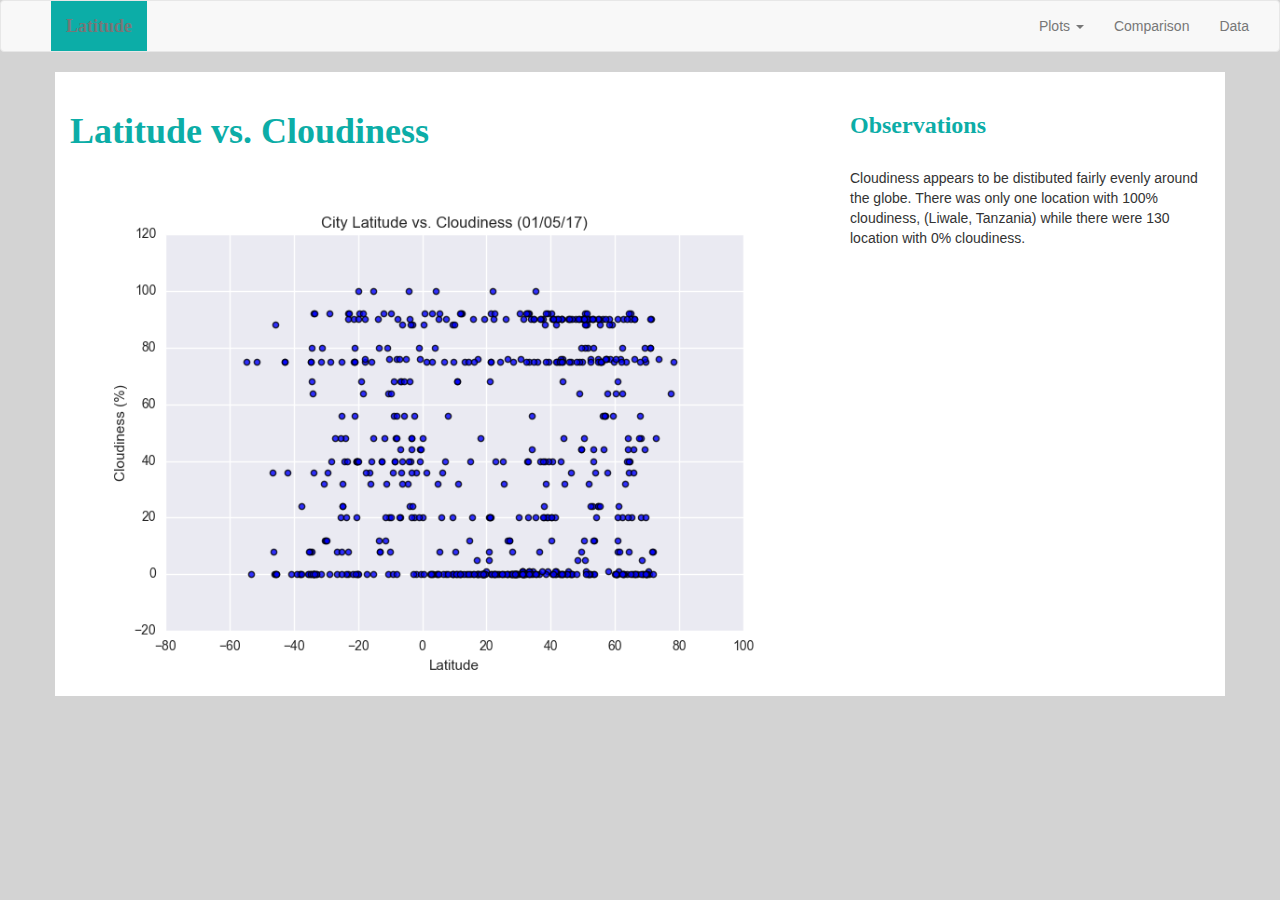
<file: lat_cloud.html>
<!DOCTYPE html>
<html lang="en">

<head>
  <meta charset="UTF-8">
  <title>Web Visualization-Weather Dashboard</title>
  <link rel="stylesheet" href="https://maxcdn.bootstrapcdn.com/bootstrap/3.3.7/css/bootstrap.min.css" integrity="sha384-BVYiiSIFeK1dGmJRAkycuHAHRg32OmUcww7on3RYdg4Va+PmSTsz/K68vbdEjh4u" crossorigin="anonymous">
  <link rel="stylesheet" href="style.css">
</head>

<body>
  <nav class="navbar navbar-default">
    <div class="container-fluid">
      <!-- Brand and toggle get grouped for better mobile display -->
      <div class="navbar-header">
        <button type="button" class="navbar-toggle collapsed" data-toggle="collapse" data-target="#bs-example-navbar-collapse-1" aria-expanded="false">
        <span class="sr-only">Toggle navigation</span>
        <span class="icon-bar"></span>
        <span class="icon-bar"></span>
        <span class="icon-bar"></span>
      </button>
        <a class="navbar-brand" href="index.html">Latitude</a>
      </div>

      <!-- Collect the nav links, forms, and other content for toggling -->
      <div class="collapse navbar-collapse" id="bs-example-navbar-collapse-1">
        <ul class="nav navbar-nav navbar-right">
          <li class="dropdown">
            <a href="#" class="dropdown-toggle" data-toggle="dropdown" role="button" aria-haspopup="true" aria-expanded="false">Plots <span class="caret"></span></a>
            <ul class="dropdown-menu">
              <li><a href="lat_temps.html">Latitude vs. Max Temperature</a></li>
              <li><a href="lat_hum.html">Latitude vs. Humidity</a></li>
              <li><a href="lat_cloud.html">Latitude vs. Cloudiness</a></li>
              <li><a href="lat_wind.html">Latitude vs. Wind Speed</a></li>
            </ul>
          </li>
          <li><a href="comparison.html">Comparison</a></li>
          <li><a href="data.html">Data</a></li>
        </ul>
      </div>
      <!-- /.navbar-collapse -->
    </div>
    <!-- /.container-fluid -->
  </nav>

  <!-- Creates the Overall Grid -->
  <div class="container">

    <!-- First Row -->
    <div class="row">

      <div class="col-md-8 pad top"> <br>

        <h1>Latitude vs. Cloudiness</h1> <br>

        
        <img src="Fig3.png" alt="Latitude vs. Cloudiness" width="100%" height="100%">
        

        </div> <!-- 8 Columns -->

        <div class="col-md-4 pad top"> <br>

          <h3>Observations</h3> <br>

          
              <p>Cloudiness appears to be distibuted fairly evenly
                around the globe. There was only one location with 100% cloudiness,
                (Liwale, Tanzania) while there were 130 location with 0% cloudiness. </p>
            

        </div> <!-- 4 Columns -->

    </div> <!-- Row -->

  </div> <!-- Container -->

  </body>

  <script src="https://cdnjs.cloudflare.com/ajax/libs/jquery/3.3.1/jquery.min.js"></script>
  <script src="https://cdnjs.cloudflare.com/ajax/libs/twitter-bootstrap/3.3.7/js/bootstrap.min.js"></script>

  </html>
</file>
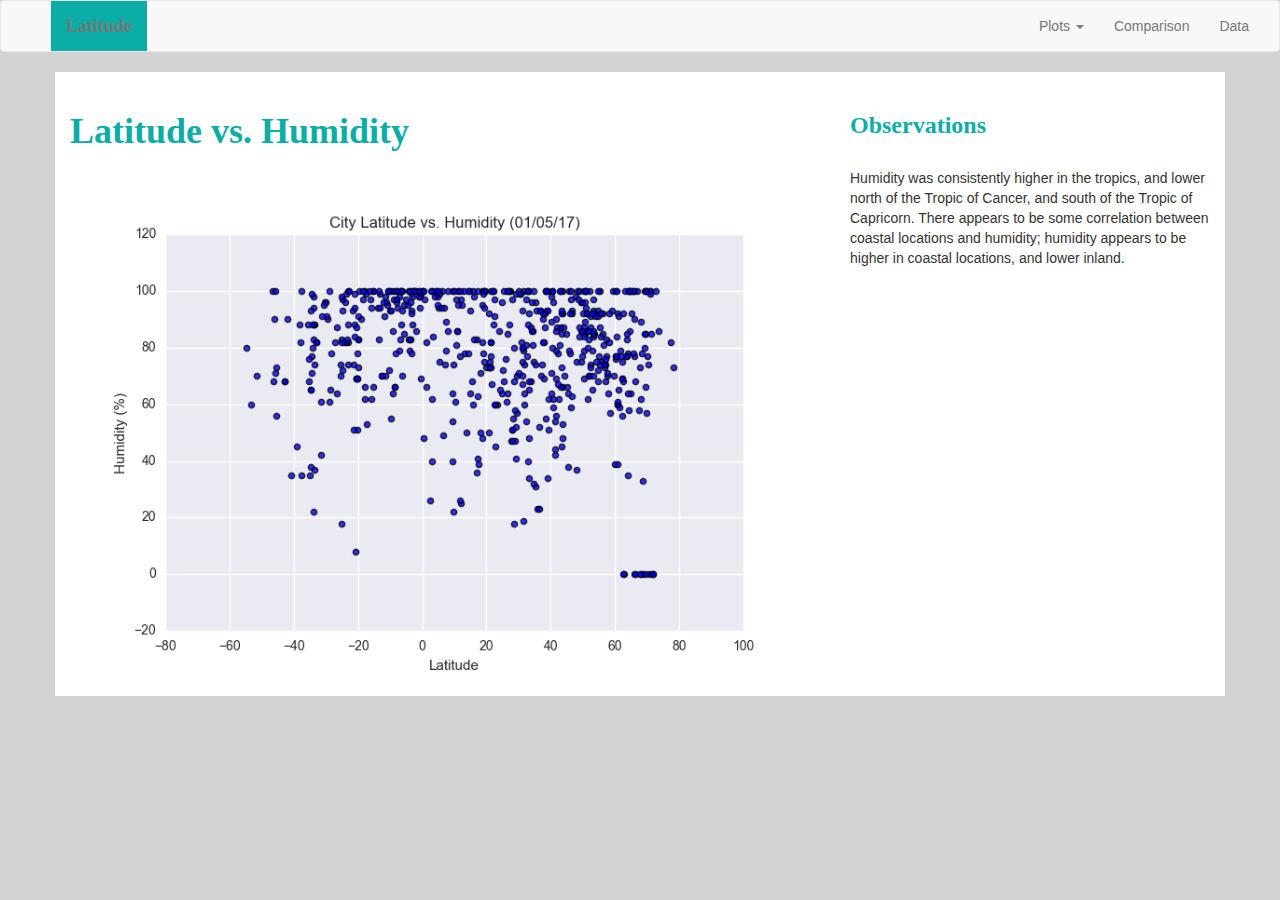
<file: lat_hum.html>
<!DOCTYPE html>
<html lang="en">

<head>
  <meta charset="UTF-8">
  <title>Web Visualization-Weather Dashboard</title>
  <link rel="stylesheet" href="https://maxcdn.bootstrapcdn.com/bootstrap/3.3.7/css/bootstrap.min.css">
  <link rel="stylesheet" href="style.css">
</head>

<body>
  <nav class="navbar navbar-default">
    <div class="container-fluid">
      <!-- Brand and toggle get grouped for better mobile display -->
      <div class="navbar-header">
        <button type="button" class="navbar-toggle collapsed" data-toggle="collapse" data-target="#bs-example-navbar-collapse-1" aria-expanded="false">
        <span class="sr-only">Toggle navigation</span>
        <span class="icon-bar"></span>
        <span class="icon-bar"></span>
        <span class="icon-bar"></span>
      </button>
        <a class="navbar-brand" href="index.html">Latitude</a>
      </div>

      <!-- Collect the nav links, forms, and other content for toggling -->
      <div class="collapse navbar-collapse" id="bs-example-navbar-collapse-1">
        <ul class="nav navbar-nav navbar-right">
          <li class="dropdown">
            <a href="#" class="dropdown-toggle" data-toggle="dropdown" role="button" aria-haspopup="true" aria-expanded="false">Plots <span class="caret"></span></a>
            <ul class="dropdown-menu">
              <li><a href="lat_temps.html">Latitude vs. Max Temperature</a></li>
              <li><a href="lat_hum.html">Latitude vs. Humidity</a></li>
              <li><a href="lat_cloud.html">Latitude vs. Cloudiness</a></li>
              <li><a href="lat_wind.html">Latitude vs. Wind Speed</a></li>
              
            </ul>
          </li>
          <li><a href="comparison.html">Comparison</a></li>
          <li><a href="data.html">Data</a></li>
          
        </ul>
      </div>
      <!-- /.navbar-collapse -->
    </div>
    <!-- /.container-fluid -->
  </nav>

  <!-- Creates the Overall Grid -->
  <div class="container">

    <!-- First Row -->
    <div class="row">

      <div class="col-md-8 pad top"> <br>

        <h1>Latitude vs. Humidity</h1> <br>

          
            <img src="Fig2.png" alt="Latitude vs. Humidity" width="100%" height="100%">
          
        </div> <!-- 8 Columns -->

        <div class="col-md-4 pad top"> <br>

          <h3>Observations</h3> <br>

            
              <p>Humidity was consistently higher in the tropics,
                and lower north of the Tropic of Cancer, and south of the Tropic of Capricorn.
                There appears to be some correlation between coastal locations and humidity;
                humidity appears to be higher in coastal locations, and lower inland. </p>
           
        </div> <!-- 4 Columns -->

    </div> <!-- Row -->

  </div> <!-- Container -->

  </body>

  <script src="https://cdnjs.cloudflare.com/ajax/libs/jquery/3.3.1/jquery.min.js"></script>
  <script src="https://cdnjs.cloudflare.com/ajax/libs/twitter-bootstrap/3.3.7/js/bootstrap.min.js"></script>

  </html>
</file>
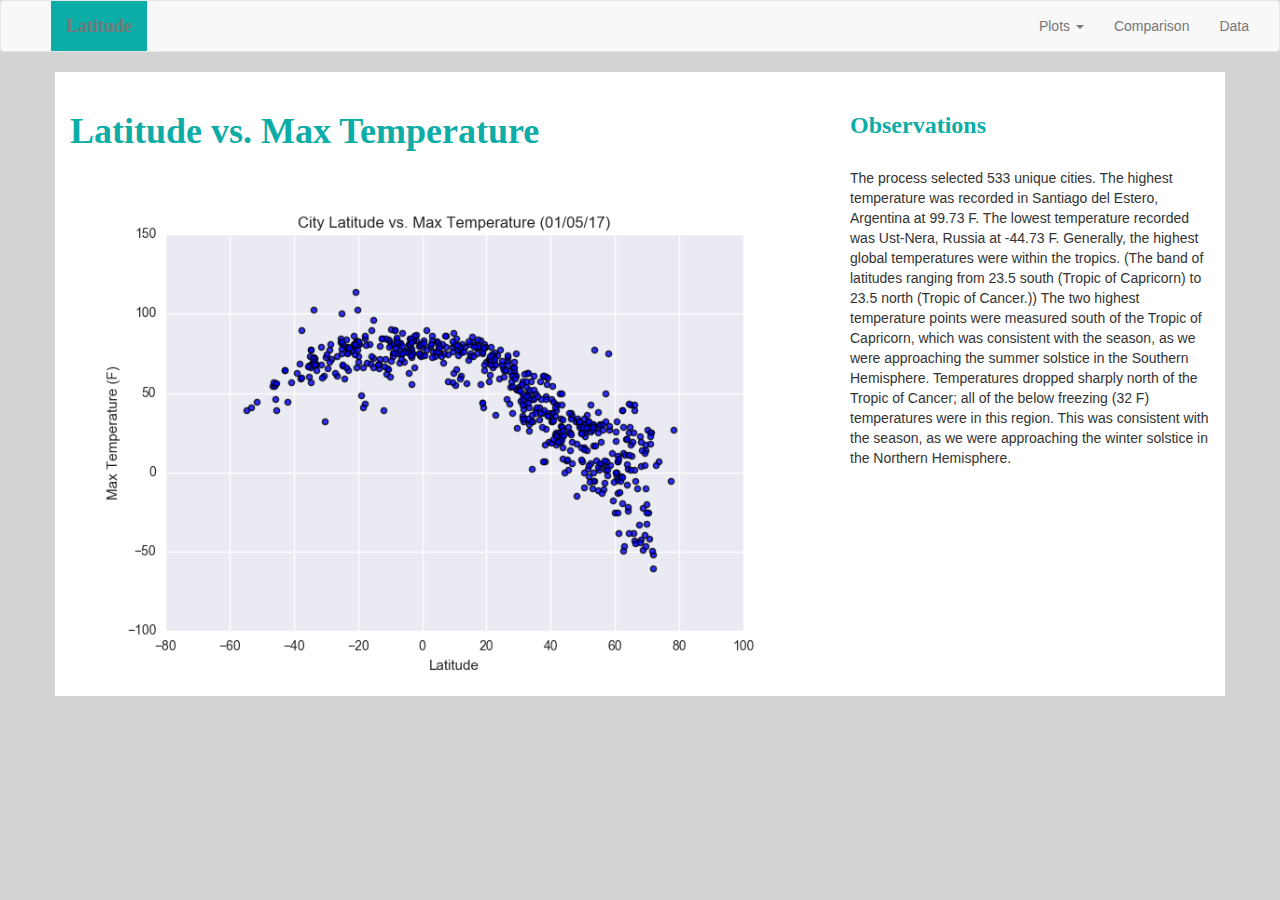
<file: lat_temps.html>
<!DOCTYPE html>
<html lang="en">

<head>
  <meta charset="UTF-8">
  <title>Web Visualization-Weather Dashboard</title>
  <link rel="stylesheet" href="https://maxcdn.bootstrapcdn.com/bootstrap/3.3.7/css/bootstrap.min.css">
  <link rel="stylesheet" href="style.css">
</head>

<body>
  <nav class="navbar navbar-default">
    <div class="container-fluid">
      <!-- Brand and toggle get grouped for better mobile display -->
      <div class="navbar-header">
        <button type="button" class="navbar-toggle collapsed" data-toggle="collapse" data-target="#bs-example-navbar-collapse-1" aria-expanded="false">
        <span class="sr-only">Toggle navigation</span>
        <span class="icon-bar"></span>
        <span class="icon-bar"></span>
        <span class="icon-bar"></span>
      </button>
        <a class="navbar-brand" href="index.html">Latitude</a>
      </div>

      <!-- Collect the nav links, forms, and other content for toggling -->
      <div class="collapse navbar-collapse" id="bs-example-navbar-collapse-1">
        <ul class="nav navbar-nav navbar-right">
          <li class="dropdown">
            <a href="#" class="dropdown-toggle" data-toggle="dropdown" role="button" aria-haspopup="true" aria-expanded="false">Plots <span class="caret"></span></a>
            <ul class="dropdown-menu">
              <li><a href="lat_temps.html">Latitude vs. Max Temperature</a></li>
              <li><a href="lat_hum.html">Latitude vs. Humidity</a></li>
              <li><a href="lat_cloud.html">Latitude vs. Cloudiness</a></li>
              <li><a href="lat_wind.html">Latitude vs. Wind Speed</a></li>
            </ul>
          </li>
          <li><a href="comparison.html">Comparison</a></li>
          <li><a href="data.html">Data</a></li>
        </ul>
      </div>
      <!-- /.navbar-collapse -->
    </div>
    <!-- /.container-fluid -->
  </nav>

  <!-- Creates the Overall Grid -->
  <div class="container">

    <!-- First Row -->
    <div class="row">

      <div class="col-md-8 pad top"> <br>

        <h1>Latitude vs. Max Temperature</h1> <br>

          
            <img src="Fig1.png" alt="Latitude vs. Max Temperature" width="100%" height="100%">
          

        </div> <!-- 8 Columns -->

        <div class="col-md-4 pad top"> <br>

          <h3>Observations</h3> <br>

            
              <p>The process selected 533 unique cities. The highest temperature was recorded
                 in Santiago del Estero, Argentina at 99.73 F. The lowest temperature recorded was Ust-Nera,
                 Russia at -44.73 F. Generally, the highest global temperatures were within the tropics.
                 (The band of latitudes ranging from 23.5 south (Tropic of Capricorn) to 23.5 north
                 (Tropic of Cancer.)) The two highest temperature points were measured south of the
                 Tropic of Capricorn, which was consistent with the season, as we were approaching the
                 summer solstice in the Southern Hemisphere. Temperatures dropped sharply north of
                 the Tropic of Cancer; all of the below freezing (32 F) temperatures were in this region.
                 This was consistent with the season, as we were approaching the winter solstice in the Northern Hemisphere. </p>
            

        </div> <!-- 4 Columns -->

    </div> <!-- Row -->

  </div> <!-- Container -->

  </body>

  <script src="https://cdnjs.cloudflare.com/ajax/libs/jquery/3.3.1/jquery.min.js"></script>
  <script src="https://cdnjs.cloudflare.com/ajax/libs/twitter-bootstrap/3.3.7/js/bootstrap.min.js"></script>

  </html>
</file>
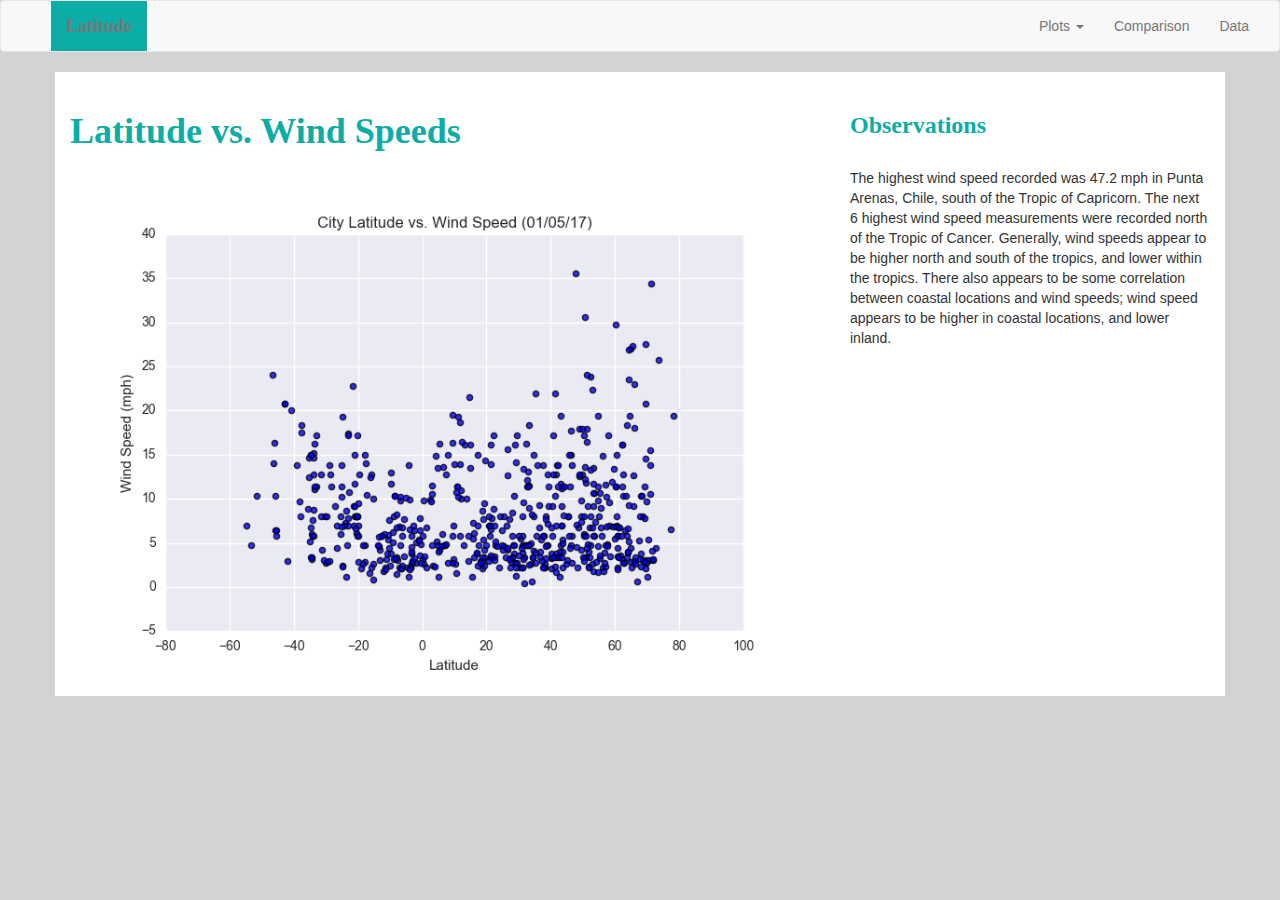
<file: lat_wind.html>
<!DOCTYPE html>
<html lang="en">

<head>
  <meta charset="UTF-8">
  <title>Web Visualization-Weather Dashboard</title>
  <link rel="stylesheet" href="https://maxcdn.bootstrapcdn.com/bootstrap/3.3.7/css/bootstrap.min.css">
  <link rel="stylesheet" href="style.css">
</head>

<body>
  <nav class="navbar navbar-default">
    <div class="container-fluid">
      <!-- Brand and toggle get grouped for better mobile display -->
      <div class="navbar-header">
        <button type="button" class="navbar-toggle collapsed" data-toggle="collapse" data-target="#bs-example-navbar-collapse-1" aria-expanded="false">
        <span class="sr-only">Toggle navigation</span>
        <span class="icon-bar"></span>
        <span class="icon-bar"></span>
        <span class="icon-bar"></span>
      </button>
        <a class="navbar-brand" href="index.html">Latitude</a>
      </div>

      <!-- Collect the nav links, forms, and other content for toggling -->
      <div class="collapse navbar-collapse" id="bs-example-navbar-collapse-1">
        <ul class="nav navbar-nav navbar-right">
          <li class="dropdown">
            <a href="#" class="dropdown-toggle" data-toggle="dropdown" role="button" aria-haspopup="true" aria-expanded="false">Plots <span class="caret"></span></a>
            <ul class="dropdown-menu">
              <li><a href="lat_temps.html">Latitude vs. Max Temperature</a></li>
              <li><a href="lat_hum.html">Latitude vs. Humidity</a></li>
              <li><a href="lat_cloud.html">Latitude vs. Cloudiness</a></li>
              <li><a href="lat_wind.html">Latitude vs. Wind Speed</a></li>
              
            </ul>
          </li>
          <li><a href="comparison.html">Comparison</a></li>
          <li><a href="data.html">Data</a></li>
          
        </ul>
      </div>
      <!-- /.navbar-collapse -->
    </div>
    <!-- /.container-fluid -->
  </nav>

  <!-- Creates the Overall Grid -->
  <div class="container">

    <!-- First Row -->
    <div class="row">

      <div class="col-md-8 pad top"> <br>

        <h1>Latitude vs. Wind Speeds</h1> <br>

          
            <img src="Fig4.png" alt="Latitude vs. Wind Speed" width="100%" height="100%">
          

        </div> <!-- 8 Columns -->

        <div class="col-md-4 pad top"> <br>

          <h3>Observations</h3> <br>

            
              <p>The highest wind speed recorded was 47.2 mph in Punta Arenas,
                 Chile, south of the Tropic of Capricorn. The next 6 highest wind speed measurements
                 were recorded north of the Tropic of Cancer. Generally, wind speeds appear to be
                 higher north and south of the tropics, and lower within the tropics. There also
                 appears to be some correlation between coastal locations and wind speeds;
                 wind speed appears to be higher in coastal locations, and lower inland. </p>
            
        </div> <!-- 4 Columns -->

    </div> <!-- Row -->

  </div> <!-- Container -->

  </body>

  <script src="https://cdnjs.cloudflare.com/ajax/libs/jquery/3.3.1/jquery.min.js"></script>
  <script src="https://cdnjs.cloudflare.com/ajax/libs/twitter-bootstrap/3.3.7/js/bootstrap.min.js"></script>

  </html>
</file>
<file: style.css>
body {
    background-color: lightgray;
}

h1 {
     color: rgb(12, 173, 167);
     background-color: white;
     font-family: times new roman;
     font-weight: bold;
}

h3 {
     color: rgb(12, 173, 167);
     background-color: white;
     font-family: times new roman;
     font-weight: bold;
}

img {
    padding-top: 1px;
    padding-right: 2px;
    padding-bottom: 1px;
    padding-left: 2px;
}

p {
   font-family: sans-serif;
   font-size: 12
}

.container {
  background-color: white;
}

.navbar {
         padding-left: 50px;
}

.navbar-brand {
               background-color: rgb(12, 173, 167);
               font-family: times new roman;
               font-weight: bold;
               color: white;
}
.first-box {
     widows: 250px; 
     float:left; 
     background: white; 
     height: 450px;
     margin: 20px
}

.second-box {
     widows: 125px; 
     height:450px; 
     float:right; 
     background: white;
     margin: 20px
}
</file>
